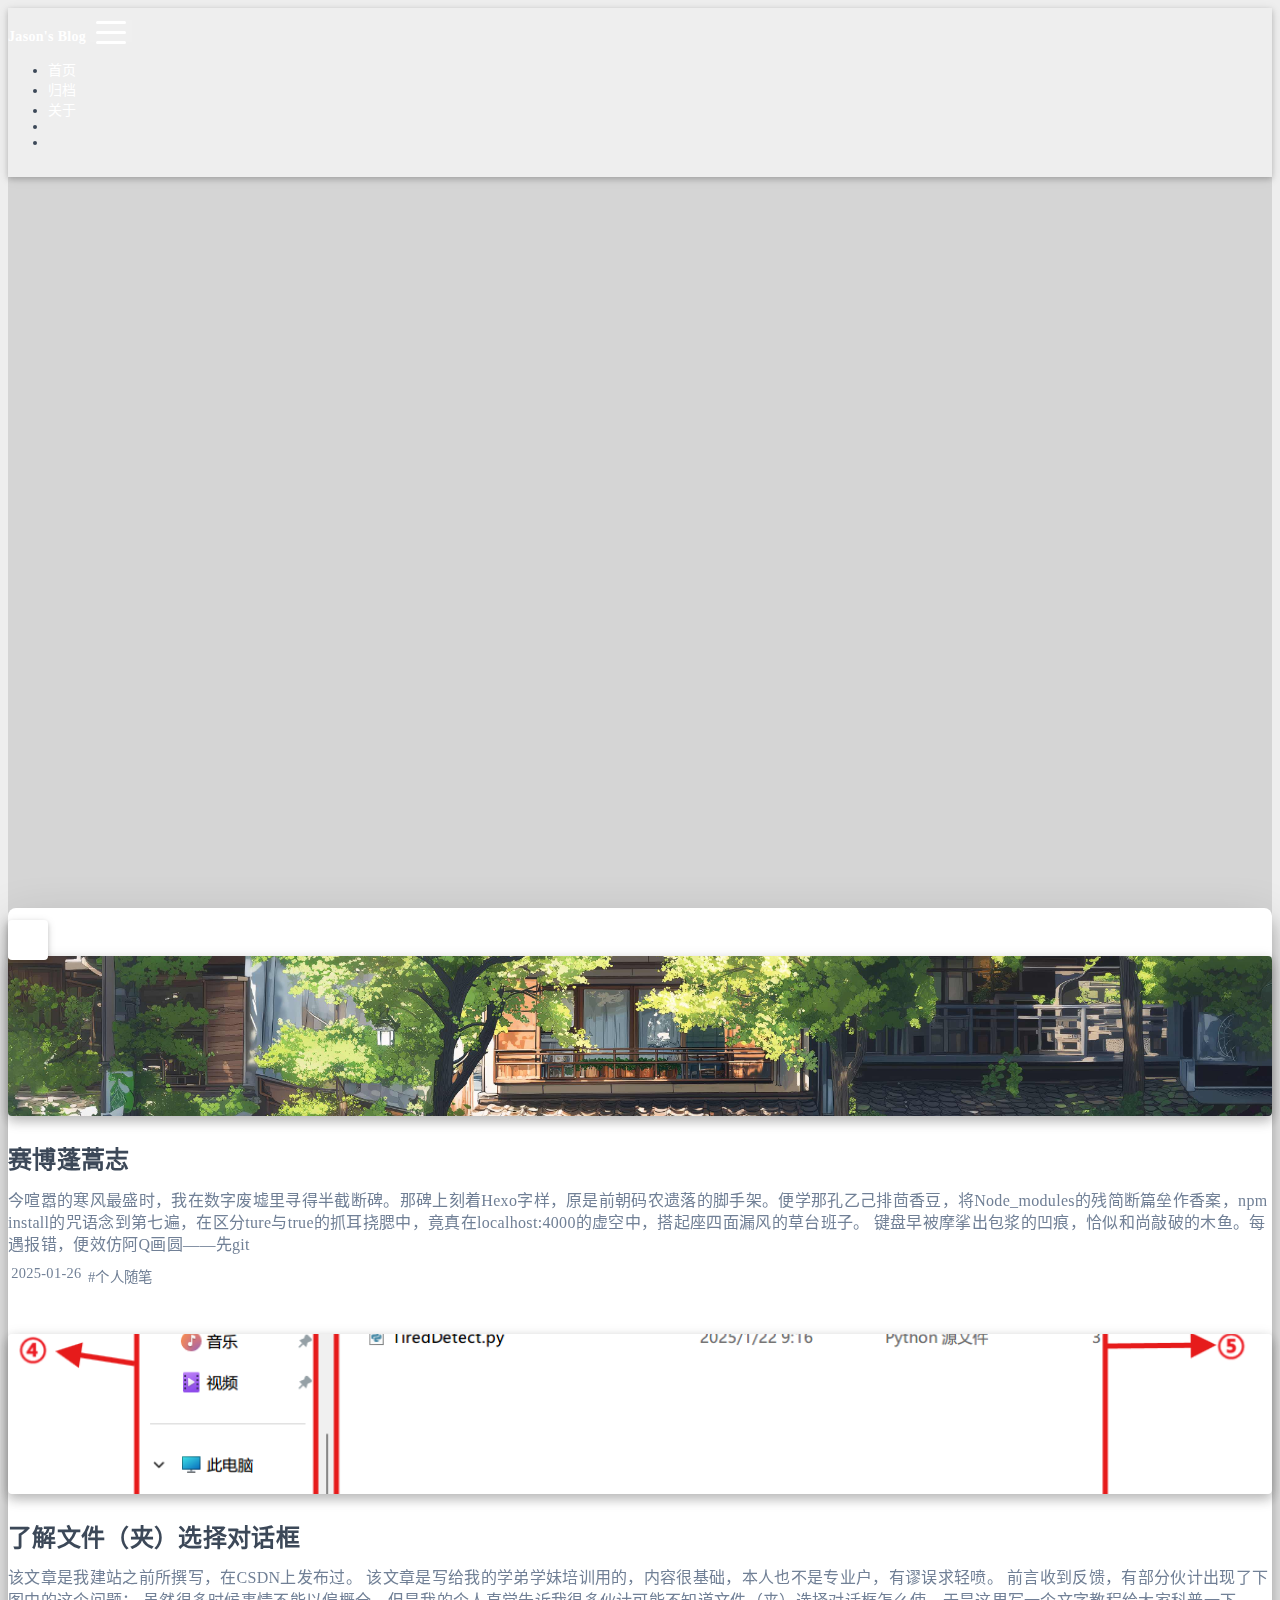
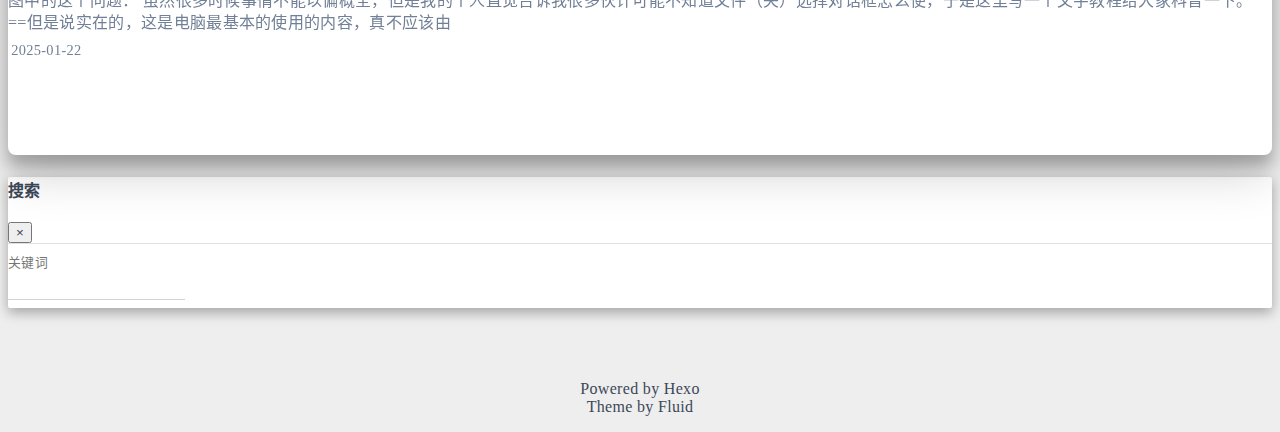
<file: index.html>
<!DOCTYPE html>
<html lang="zh-CN" data-default-color-scheme=auto>



<head>
  <meta charset="UTF-8">

  <link rel="apple-touch-icon" sizes="76x76" href="/img/fluid.png">
  <link rel="icon" href="/img/fluid.png">
  

  <meta name="viewport" content="width=device-width, initial-scale=1.0, maximum-scale=5.0, shrink-to-fit=no">
  <meta http-equiv="x-ua-compatible" content="ie=edge">
  
  <meta name="theme-color" content="#5352ed">
  <meta name="author" content="Jason Yu">
  <meta name="keywords" content="">
  
    <meta name="description" content="一个平平无奇的个人博客。">
  
  
  
  <title>Jason&#39;s Blog</title>

  <link  rel="stylesheet" href="https://lib.baomitu.com/twitter-bootstrap/4.6.1/css/bootstrap.min.css" />





<!-- 主题依赖的图标库，不要自行修改 -->
<!-- Do not modify the link that theme dependent icons -->

<link rel="stylesheet" href="//at.alicdn.com/t/c/font_1749284_5i9bdhy70f8.css">



<link rel="stylesheet" href="//at.alicdn.com/t/c/font_1736178_k526ubmyhba.css">


<link  rel="stylesheet" href="/css/main.css" />


  <link id="highlight-css" rel="stylesheet" href="/css/highlight.css" />
  
    <link id="highlight-css-dark" rel="stylesheet" href="/css/highlight-dark.css" />
  




  <script id="fluid-configs">
    var Fluid = window.Fluid || {};
    Fluid.ctx = Object.assign({}, Fluid.ctx)
    var CONFIG = {"hostname":"jasonyu0822.github.io","root":"/","version":"1.9.8","typing":{"enable":true,"typeSpeed":70,"cursorChar":"","loop":false,"scope":[]},"anchorjs":{"enable":true,"element":"h1,h2,h3,h4,h5,h6","placement":"left","visible":"hover","icon":""},"progressbar":{"enable":true,"height_px":3,"color":"#29d","options":{"showSpinner":false,"trickleSpeed":100}},"code_language":{"enable":true,"default":"TEXT"},"copy_btn":true,"image_caption":{"enable":true},"image_zoom":{"enable":true,"img_url_replace":["",""]},"toc":{"enable":true,"placement":"right","headingSelector":"h1,h2,h3,h4,h5,h6","collapseDepth":0},"lazyload":{"enable":true,"loading_img":"/img/loading.gif","onlypost":false,"offset_factor":2},"web_analytics":{"enable":true,"follow_dnt":true,"baidu":"68d22adf959aaf4519f56e5c4413ebc6","google":{"measurement_id":null},"tencent":{"sid":null,"cid":null},"leancloud":{"app_id":"4s2U1LUAF3aWly5jcsW0t89Z-MdYXbMMI","app_key":"ZBht7UXKYY6IgKubjeto1PH3","server_url":null,"path":"window.location.pathname","ignore_local":false},"umami":{"src":null,"website_id":null,"domains":null,"start_time":"2024-01-01T00:00:00.000Z","token":null,"api_server":null}},"search_path":"/local-search.xml","include_content_in_search":true};

    if (CONFIG.web_analytics.follow_dnt) {
      var dntVal = navigator.doNotTrack || window.doNotTrack || navigator.msDoNotTrack;
      Fluid.ctx.dnt = dntVal && (dntVal.startsWith('1') || dntVal.startsWith('yes') || dntVal.startsWith('on'));
    }
  </script>
  <script  src="/js/utils.js" ></script>
  <script  src="/js/color-schema.js" ></script>
  

  
    <!-- Baidu Analytics -->
    <script async>
      if (!Fluid.ctx.dnt) {
        var _hmt = _hmt || [];
        (function() {
          var hm = document.createElement("script");
          hm.src = "https://hm.baidu.com/hm.js?68d22adf959aaf4519f56e5c4413ebc6";
          var s = document.getElementsByTagName("script")[0];
          s.parentNode.insertBefore(hm, s);
        })();
      }
    </script>
  

  

  

  

  
    
  



  
<meta name="generator" content="Hexo 7.3.0"></head>


<body>
  

  <header>
    

<div class="header-inner" style="height: 100vh;">
  <nav id="navbar" class="navbar fixed-top  navbar-expand-lg navbar-dark scrolling-navbar">
  <div class="container">
    <a class="navbar-brand" href="/">
      <strong>Jason&#39;s Blog</strong>
    </a>

    <button id="navbar-toggler-btn" class="navbar-toggler" type="button" data-toggle="collapse"
            data-target="#navbarSupportedContent"
            aria-controls="navbarSupportedContent" aria-expanded="false" aria-label="Toggle navigation">
      <div class="animated-icon"><span></span><span></span><span></span></div>
    </button>

    <!-- Collapsible content -->
    <div class="collapse navbar-collapse" id="navbarSupportedContent">
      <ul class="navbar-nav ml-auto text-center">
        
          
          
          
          
            <li class="nav-item">
              <a class="nav-link" href="/" target="_self">
                <i class="iconfont icon-home-fill"></i>
                <span>首页</span>
              </a>
            </li>
          
        
          
          
          
          
            <li class="nav-item">
              <a class="nav-link" href="/archives/" target="_self">
                <i class="iconfont icon-archive-fill"></i>
                <span>归档</span>
              </a>
            </li>
          
        
          
          
          
          
            <li class="nav-item">
              <a class="nav-link" href="/about/" target="_self">
                <i class="iconfont icon-addrbook"></i>
                <span>关于</span>
              </a>
            </li>
          
        
        
          <li class="nav-item" id="search-btn">
            <a class="nav-link" target="_self" href="javascript:;" data-toggle="modal" data-target="#modalSearch" aria-label="Search">
              <i class="iconfont icon-search"></i>
            </a>
          </li>
          
        
        
          <li class="nav-item" id="color-toggle-btn">
            <a class="nav-link" target="_self" href="javascript:;" aria-label="Color Toggle">
              <i class="iconfont icon-dark" id="color-toggle-icon"></i>
            </a>
          </li>
        
      </ul>
    </div>
  </div>
</nav>

  

<div id="banner" class="banner" parallax=true
     style="background: url('https://bing.img.run/rand.php') no-repeat center center; background-size: cover;">
  <div class="full-bg-img">
    <div class="mask flex-center" style="background-color: rgba(0, 0, 0, 0.1)">
      <div class="banner-text text-center fade-in-up">
        <div class="h2">
          
            <span id="subtitle" data-typed-text="一个平平无奇的个人博客站。"></span>
          
        </div>

        
      </div>

      
        <div class="scroll-down-bar">
          <i class="iconfont icon-arrowdown"></i>
        </div>
      
    </div>
  </div>
</div>

</div>

  </header>

  <main>
    
      <div class="container nopadding-x-md">
        <div id="board"
          style="margin-top: 0">
          
          <div class="container">
            <div class="row">
              <div class="col-12 col-md-10 m-auto">
                


  <div class="row mx-auto index-card">
    
    
      <div class="col-12 col-md-4 m-auto index-img">
        <a href="/2025/01/26/%E8%B5%9B%E5%8D%9A%E8%93%AC%E8%92%BF%E5%BF%97/" target="_self">
          <img src="https://jasonyu0822.github.io/2025/01/26/%E8%B5%9B%E5%8D%9A%E8%93%AC%E8%92%BF%E5%BF%97/title.png" srcset="/img/loading.gif" lazyload alt="赛博蓬蒿志">
        </a>
      </div>
    
    <article class="col-12 col-md-8 mx-auto index-info">
      <h2 class="index-header">
        
        <a href="/2025/01/26/%E8%B5%9B%E5%8D%9A%E8%93%AC%E8%92%BF%E5%BF%97/" target="_self">
          赛博蓬蒿志
        </a>
      </h2>

      
      <a class="index-excerpt " href="/2025/01/26/%E8%B5%9B%E5%8D%9A%E8%93%AC%E8%92%BF%E5%BF%97/" target="_self">
        <div>
          今喧嚣的寒风最盛时，我在数字废墟里寻得半截断碑。那碑上刻着Hexo字样，原是前朝码农遗落的脚手架。便学那孔乙己排茴香豆，将Node_modules的残简断篇垒作香案，npm install的咒语念到第七遍，在区分ture与true的抓耳挠腮中，竟真在localhost:4000的虚空中，搭起座四面漏风的草台班子。 键盘早被摩挲出包浆的凹痕，恰似和尚敲破的木鱼。每遇报错，便效仿阿Q画圆——先git
        </div>
      </a>

      <div class="index-btm post-metas">
        
          <div class="post-meta mr-3">
            <i class="iconfont icon-date"></i>
            <time datetime="2025-01-26 09:20" pubdate>
              2025-01-26
            </time>
          </div>
        
        
        
          <div class="post-meta">
            <i class="iconfont icon-tags"></i>
            
              <a href="/tags/%E4%B8%AA%E4%BA%BA%E9%9A%8F%E7%AC%94/">#个人随笔</a>
            
          </div>
        
      </div>
    </article>
  </div>

  <div class="row mx-auto index-card">
    
    
      <div class="col-12 col-md-4 m-auto index-img">
        <a href="/2025/01/22/%E4%BA%86%E8%A7%A3%E6%96%87%E4%BB%B6%EF%BC%88%E5%A4%B9%EF%BC%89%E9%80%89%E6%8B%A9%E5%AF%B9%E8%AF%9D%E6%A1%86/" target="_self">
          <img src="https://jasonyu0822.github.io/2025/01/26/%E8%B5%9B%E5%8D%9A%E8%93%AC%E8%92%BF%E5%BF%97/%EF%BC%89%E9%80%89%E6%8B%A9%E5%AF%B9%E8%AF%9D%E6%A1%86/%E6%96%87%E4%BB%B6%E9%80%89%E6%8B%A9%E5%AF%B9%E8%AF%9D%E6%A1%86.png" srcset="/img/loading.gif" lazyload alt="了解文件（夹）选择对话框">
        </a>
      </div>
    
    <article class="col-12 col-md-8 mx-auto index-info">
      <h2 class="index-header">
        
        <a href="/2025/01/22/%E4%BA%86%E8%A7%A3%E6%96%87%E4%BB%B6%EF%BC%88%E5%A4%B9%EF%BC%89%E9%80%89%E6%8B%A9%E5%AF%B9%E8%AF%9D%E6%A1%86/" target="_self">
          了解文件（夹）选择对话框
        </a>
      </h2>

      
      <a class="index-excerpt " href="/2025/01/22/%E4%BA%86%E8%A7%A3%E6%96%87%E4%BB%B6%EF%BC%88%E5%A4%B9%EF%BC%89%E9%80%89%E6%8B%A9%E5%AF%B9%E8%AF%9D%E6%A1%86/" target="_self">
        <div>
          该文章是我建站之前所撰写，在CSDN上发布过。  该文章是写给我的学弟学妹培训用的，内容很基础，本人也不是专业户，有谬误求轻喷。 前言收到反馈，有部分伙计出现了下图中的这个问题：  虽然很多时候事情不能以偏概全，但是我的个人直觉告诉我很多伙计可能不知道文件（夹）选择对话框怎么使，于是这里写一个文字教程给大家科普一下。  &#x3D;&#x3D;但是说实在的，这是电脑最基本的使用的内容，真不应该由
        </div>
      </a>

      <div class="index-btm post-metas">
        
          <div class="post-meta mr-3">
            <i class="iconfont icon-date"></i>
            <time datetime="2025-01-22 21:02" pubdate>
              2025-01-22
            </time>
          </div>
        
        
        
      </div>
    </article>
  </div>





              </div>
            </div>
          </div>
        </div>
      </div>
    

    
      <a id="scroll-top-button" aria-label="TOP" href="#" role="button">
        <i class="iconfont icon-arrowup" aria-hidden="true"></i>
      </a>
    

    
      <div class="modal fade" id="modalSearch" tabindex="-1" role="dialog" aria-labelledby="ModalLabel"
     aria-hidden="true">
  <div class="modal-dialog modal-dialog-scrollable modal-lg" role="document">
    <div class="modal-content">
      <div class="modal-header text-center">
        <h4 class="modal-title w-100 font-weight-bold">搜索</h4>
        <button type="button" id="local-search-close" class="close" data-dismiss="modal" aria-label="Close">
          <span aria-hidden="true">&times;</span>
        </button>
      </div>
      <div class="modal-body mx-3">
        <div class="md-form mb-5">
          <input type="text" id="local-search-input" class="form-control validate">
          <label data-error="x" data-success="v" for="local-search-input">关键词</label>
        </div>
        <div class="list-group" id="local-search-result"></div>
      </div>
    </div>
  </div>
</div>

    

    
  </main>

  <footer>
    <div class="footer-inner">
  
    <div class="footer-content">
       Powered by <a href="https://hexo.io" target="_blank" rel="nofollow noopener"><span>Hexo</span></a><br> Theme by <i class="iconfont icon-love"></i> <a href="https://github.com/fluid-dev/hexo-theme-fluid" target="_blank" rel="nofollow noopener"><span>Fluid</span></a> 
    </div>
  
  
  
</div>

  </footer>

  <!-- Scripts -->
  
  <script  src="https://lib.baomitu.com/nprogress/0.2.0/nprogress.min.js" ></script>
  <link  rel="stylesheet" href="https://lib.baomitu.com/nprogress/0.2.0/nprogress.min.css" />

  <script>
    NProgress.configure({"showSpinner":false,"trickleSpeed":100})
    NProgress.start()
    window.addEventListener('load', function() {
      NProgress.done();
    })
  </script>


<script  src="https://lib.baomitu.com/jquery/3.6.4/jquery.min.js" ></script>
<script  src="https://lib.baomitu.com/twitter-bootstrap/4.6.1/js/bootstrap.min.js" ></script>
<script  src="/js/events.js" ></script>
<script  src="/js/plugins.js" ></script>


  <script  src="https://lib.baomitu.com/typed.js/2.0.12/typed.min.js" ></script>
  <script>
    (function (window, document) {
      var typing = Fluid.plugins.typing;
      var subtitle = document.getElementById('subtitle');
      if (!subtitle || !typing) {
        return;
      }
      var text = subtitle.getAttribute('data-typed-text');
      
        jQuery.ajax({
          type: 'GET',
          url: 'https://v1.hitokoto.cn/?c=l',
          headers: {},
          dataType: 'json',
          success: function(result) {
            var apiText;
            if (result) {
              var keys = 'hitokoto'.split(',');
              if (result instanceof Array) {
                result = result[0];
              }
              for (const k of keys) {
                var value = result[k];
                if (typeof value === 'string') {
                  apiText = value;
                  break;
                } else if (value instanceof Object) {
                  result = value;
                }
              }
            }
            apiText ? typing(apiText) : typing(text);
          },
          error: function(xhr, status, error) {
            if (error) {
              console.error('Failed to request https://v1.hitokoto.cn/?c=l:', error);
            }
            typing(text);
          }
        })
      
    })(window, document);
  </script>




  
    <script  src="/js/img-lazyload.js" ></script>
  




  <script defer src="/js/leancloud.js" ></script>

  <script  src="/js/local-search.js" ></script>





<!-- 主题的启动项，将它保持在最底部 -->
<!-- the boot of the theme, keep it at the bottom -->
<script  src="/js/boot.js" ></script>


  

  <noscript>
    <div class="noscript-warning">博客在允许 JavaScript 运行的环境下浏览效果更佳</div>
  </noscript>
</body>
</html>
</file>
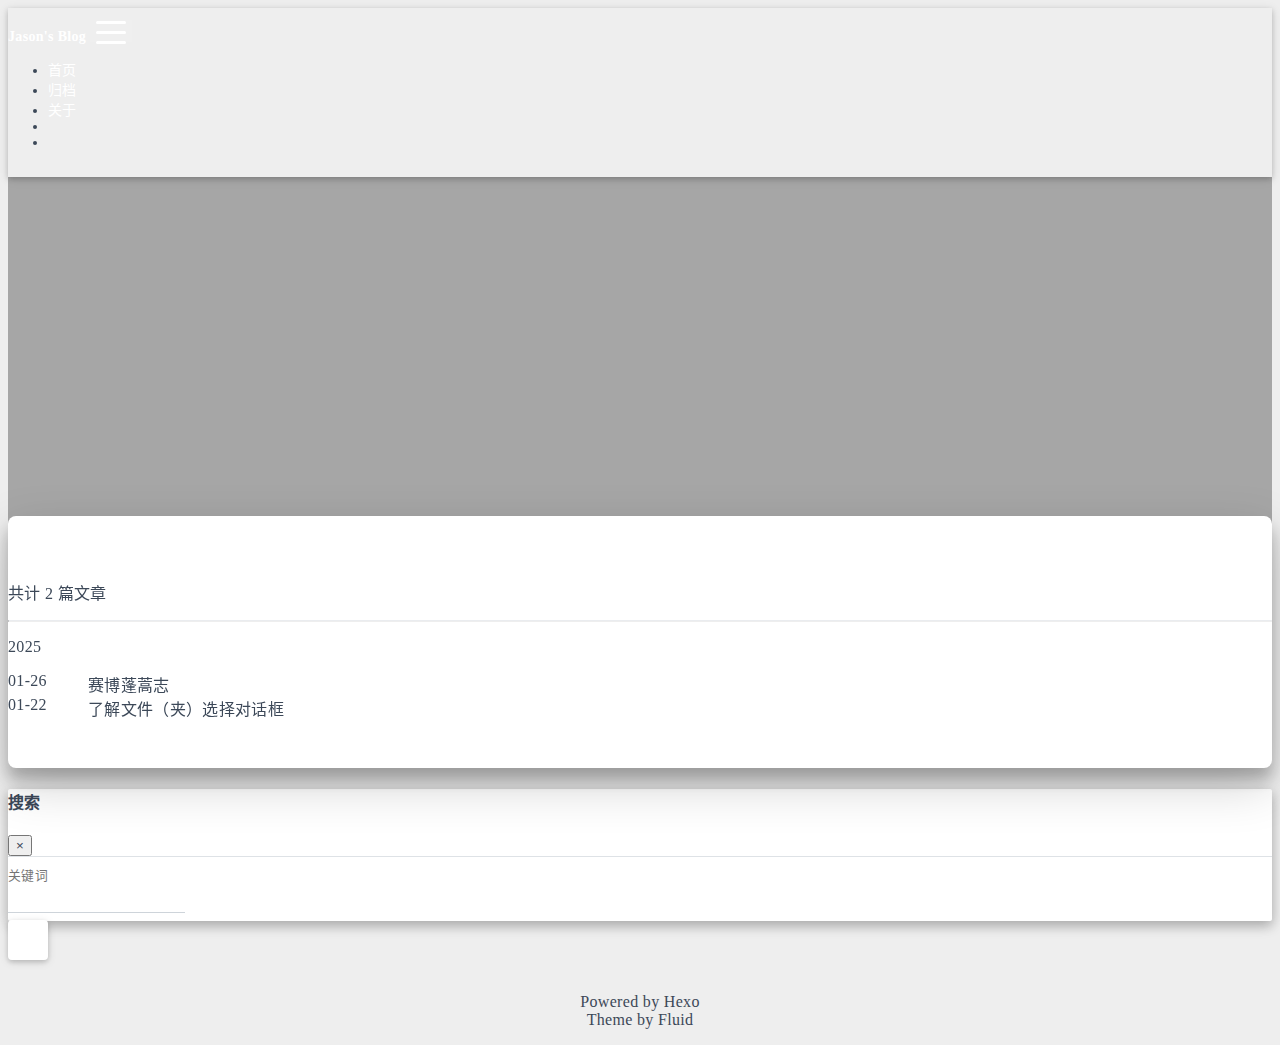
<file: archives/index.html>
<!DOCTYPE html>
<html lang="zh-CN" data-default-color-scheme=auto>



<head>
  <meta charset="UTF-8">

  <link rel="apple-touch-icon" sizes="76x76" href="/img/fluid.png">
  <link rel="icon" href="/img/fluid.png">
  

  <meta name="viewport" content="width=device-width, initial-scale=1.0, maximum-scale=5.0, shrink-to-fit=no">
  <meta http-equiv="x-ua-compatible" content="ie=edge">
  
  <meta name="theme-color" content="#5352ed">
  <meta name="author" content="Jason Yu">
  <meta name="keywords" content="">
  
    <meta name="description" content="一个平平无奇的个人博客。">
  
  
  
  <title>归档 - Jason&#39;s Blog</title>

  <link  rel="stylesheet" href="https://lib.baomitu.com/twitter-bootstrap/4.6.1/css/bootstrap.min.css" />





<!-- 主题依赖的图标库，不要自行修改 -->
<!-- Do not modify the link that theme dependent icons -->

<link rel="stylesheet" href="//at.alicdn.com/t/c/font_1749284_5i9bdhy70f8.css">



<link rel="stylesheet" href="//at.alicdn.com/t/c/font_1736178_k526ubmyhba.css">


<link  rel="stylesheet" href="/css/main.css" />


  <link id="highlight-css" rel="stylesheet" href="/css/highlight.css" />
  
    <link id="highlight-css-dark" rel="stylesheet" href="/css/highlight-dark.css" />
  




  <script id="fluid-configs">
    var Fluid = window.Fluid || {};
    Fluid.ctx = Object.assign({}, Fluid.ctx)
    var CONFIG = {"hostname":"jasonyu0822.github.io","root":"/","version":"1.9.8","typing":{"enable":true,"typeSpeed":70,"cursorChar":"","loop":false,"scope":[]},"anchorjs":{"enable":true,"element":"h1,h2,h3,h4,h5,h6","placement":"left","visible":"hover","icon":""},"progressbar":{"enable":true,"height_px":3,"color":"#29d","options":{"showSpinner":false,"trickleSpeed":100}},"code_language":{"enable":true,"default":"TEXT"},"copy_btn":true,"image_caption":{"enable":true},"image_zoom":{"enable":true,"img_url_replace":["",""]},"toc":{"enable":true,"placement":"right","headingSelector":"h1,h2,h3,h4,h5,h6","collapseDepth":0},"lazyload":{"enable":true,"loading_img":"/img/loading.gif","onlypost":false,"offset_factor":2},"web_analytics":{"enable":true,"follow_dnt":true,"baidu":"68d22adf959aaf4519f56e5c4413ebc6","google":{"measurement_id":null},"tencent":{"sid":null,"cid":null},"leancloud":{"app_id":"4s2U1LUAF3aWly5jcsW0t89Z-MdYXbMMI","app_key":"ZBht7UXKYY6IgKubjeto1PH3","server_url":null,"path":"window.location.pathname","ignore_local":false},"umami":{"src":null,"website_id":null,"domains":null,"start_time":"2024-01-01T00:00:00.000Z","token":null,"api_server":null}},"search_path":"/local-search.xml","include_content_in_search":true};

    if (CONFIG.web_analytics.follow_dnt) {
      var dntVal = navigator.doNotTrack || window.doNotTrack || navigator.msDoNotTrack;
      Fluid.ctx.dnt = dntVal && (dntVal.startsWith('1') || dntVal.startsWith('yes') || dntVal.startsWith('on'));
    }
  </script>
  <script  src="/js/utils.js" ></script>
  <script  src="/js/color-schema.js" ></script>
  

  
    <!-- Baidu Analytics -->
    <script async>
      if (!Fluid.ctx.dnt) {
        var _hmt = _hmt || [];
        (function() {
          var hm = document.createElement("script");
          hm.src = "https://hm.baidu.com/hm.js?68d22adf959aaf4519f56e5c4413ebc6";
          var s = document.getElementsByTagName("script")[0];
          s.parentNode.insertBefore(hm, s);
        })();
      }
    </script>
  

  

  

  

  
    
  



  
<meta name="generator" content="Hexo 7.3.0"></head>


<body>
  

  <header>
    

<div class="header-inner" style="height: 60vh;">
  <nav id="navbar" class="navbar fixed-top  navbar-expand-lg navbar-dark scrolling-navbar">
  <div class="container">
    <a class="navbar-brand" href="/">
      <strong>Jason&#39;s Blog</strong>
    </a>

    <button id="navbar-toggler-btn" class="navbar-toggler" type="button" data-toggle="collapse"
            data-target="#navbarSupportedContent"
            aria-controls="navbarSupportedContent" aria-expanded="false" aria-label="Toggle navigation">
      <div class="animated-icon"><span></span><span></span><span></span></div>
    </button>

    <!-- Collapsible content -->
    <div class="collapse navbar-collapse" id="navbarSupportedContent">
      <ul class="navbar-nav ml-auto text-center">
        
          
          
          
          
            <li class="nav-item">
              <a class="nav-link" href="/" target="_self">
                <i class="iconfont icon-home-fill"></i>
                <span>首页</span>
              </a>
            </li>
          
        
          
          
          
          
            <li class="nav-item">
              <a class="nav-link" href="/archives/" target="_self">
                <i class="iconfont icon-archive-fill"></i>
                <span>归档</span>
              </a>
            </li>
          
        
          
          
          
          
            <li class="nav-item">
              <a class="nav-link" href="/about/" target="_self">
                <i class="iconfont icon-addrbook"></i>
                <span>关于</span>
              </a>
            </li>
          
        
        
          <li class="nav-item" id="search-btn">
            <a class="nav-link" target="_self" href="javascript:;" data-toggle="modal" data-target="#modalSearch" aria-label="Search">
              <i class="iconfont icon-search"></i>
            </a>
          </li>
          
        
        
          <li class="nav-item" id="color-toggle-btn">
            <a class="nav-link" target="_self" href="javascript:;" aria-label="Color Toggle">
              <i class="iconfont icon-dark" id="color-toggle-icon"></i>
            </a>
          </li>
        
      </ul>
    </div>
  </div>
</nav>

  

<div id="banner" class="banner" parallax=true
     style="background: url('https://bing.img.run/rand.php') no-repeat center center; background-size: cover;">
  <div class="full-bg-img">
    <div class="mask flex-center" style="background-color: rgba(0, 0, 0, 0.3)">
      <div class="banner-text text-center fade-in-up">
        <div class="h2">
          
            <span id="subtitle" data-typed-text="归档"></span>
          
        </div>

        
      </div>

      
    </div>
  </div>
</div>

</div>

  </header>

  <main>
    
      <div class="container nopadding-x-md">
        <div id="board"
          >
          
          <div class="container">
            <div class="row">
              <div class="col-12 col-md-10 m-auto">
                

<div class="list-group">
  <p class="h4">共计 2 篇文章</p>
  <hr>
  
  
    
      
      <p class="h5">2025</p>
    
    <a href="/2025/01/26/%E8%B5%9B%E5%8D%9A%E8%93%AC%E8%92%BF%E5%BF%97/" class="list-group-item list-group-item-action">
      <time>01-26</time>
      <div class="list-group-item-title">赛博蓬蒿志</div>
    </a>
  
    
    <a href="/2025/01/22/%E4%BA%86%E8%A7%A3%E6%96%87%E4%BB%B6%EF%BC%88%E5%A4%B9%EF%BC%89%E9%80%89%E6%8B%A9%E5%AF%B9%E8%AF%9D%E6%A1%86/" class="list-group-item list-group-item-action">
      <time>01-22</time>
      <div class="list-group-item-title">了解文件（夹）选择对话框</div>
    </a>
  
</div>





              </div>
            </div>
          </div>
        </div>
      </div>
    

    
      <a id="scroll-top-button" aria-label="TOP" href="#" role="button">
        <i class="iconfont icon-arrowup" aria-hidden="true"></i>
      </a>
    

    
      <div class="modal fade" id="modalSearch" tabindex="-1" role="dialog" aria-labelledby="ModalLabel"
     aria-hidden="true">
  <div class="modal-dialog modal-dialog-scrollable modal-lg" role="document">
    <div class="modal-content">
      <div class="modal-header text-center">
        <h4 class="modal-title w-100 font-weight-bold">搜索</h4>
        <button type="button" id="local-search-close" class="close" data-dismiss="modal" aria-label="Close">
          <span aria-hidden="true">&times;</span>
        </button>
      </div>
      <div class="modal-body mx-3">
        <div class="md-form mb-5">
          <input type="text" id="local-search-input" class="form-control validate">
          <label data-error="x" data-success="v" for="local-search-input">关键词</label>
        </div>
        <div class="list-group" id="local-search-result"></div>
      </div>
    </div>
  </div>
</div>

    

    
  </main>

  <footer>
    <div class="footer-inner">
  
    <div class="footer-content">
       Powered by <a href="https://hexo.io" target="_blank" rel="nofollow noopener"><span>Hexo</span></a><br> Theme by <i class="iconfont icon-love"></i> <a href="https://github.com/fluid-dev/hexo-theme-fluid" target="_blank" rel="nofollow noopener"><span>Fluid</span></a> 
    </div>
  
  
  
</div>

  </footer>

  <!-- Scripts -->
  
  <script  src="https://lib.baomitu.com/nprogress/0.2.0/nprogress.min.js" ></script>
  <link  rel="stylesheet" href="https://lib.baomitu.com/nprogress/0.2.0/nprogress.min.css" />

  <script>
    NProgress.configure({"showSpinner":false,"trickleSpeed":100})
    NProgress.start()
    window.addEventListener('load', function() {
      NProgress.done();
    })
  </script>


<script  src="https://lib.baomitu.com/jquery/3.6.4/jquery.min.js" ></script>
<script  src="https://lib.baomitu.com/twitter-bootstrap/4.6.1/js/bootstrap.min.js" ></script>
<script  src="/js/events.js" ></script>
<script  src="/js/plugins.js" ></script>


  <script  src="https://lib.baomitu.com/typed.js/2.0.12/typed.min.js" ></script>
  <script>
    (function (window, document) {
      var typing = Fluid.plugins.typing;
      var subtitle = document.getElementById('subtitle');
      if (!subtitle || !typing) {
        return;
      }
      var text = subtitle.getAttribute('data-typed-text');
      
        typing(text);
      
    })(window, document);
  </script>




  
    <script  src="/js/img-lazyload.js" ></script>
  




  <script defer src="/js/leancloud.js" ></script>

  <script  src="/js/local-search.js" ></script>





<!-- 主题的启动项，将它保持在最底部 -->
<!-- the boot of the theme, keep it at the bottom -->
<script  src="/js/boot.js" ></script>


  

  <noscript>
    <div class="noscript-warning">博客在允许 JavaScript 运行的环境下浏览效果更佳</div>
  </noscript>
</body>
</html>
</file>
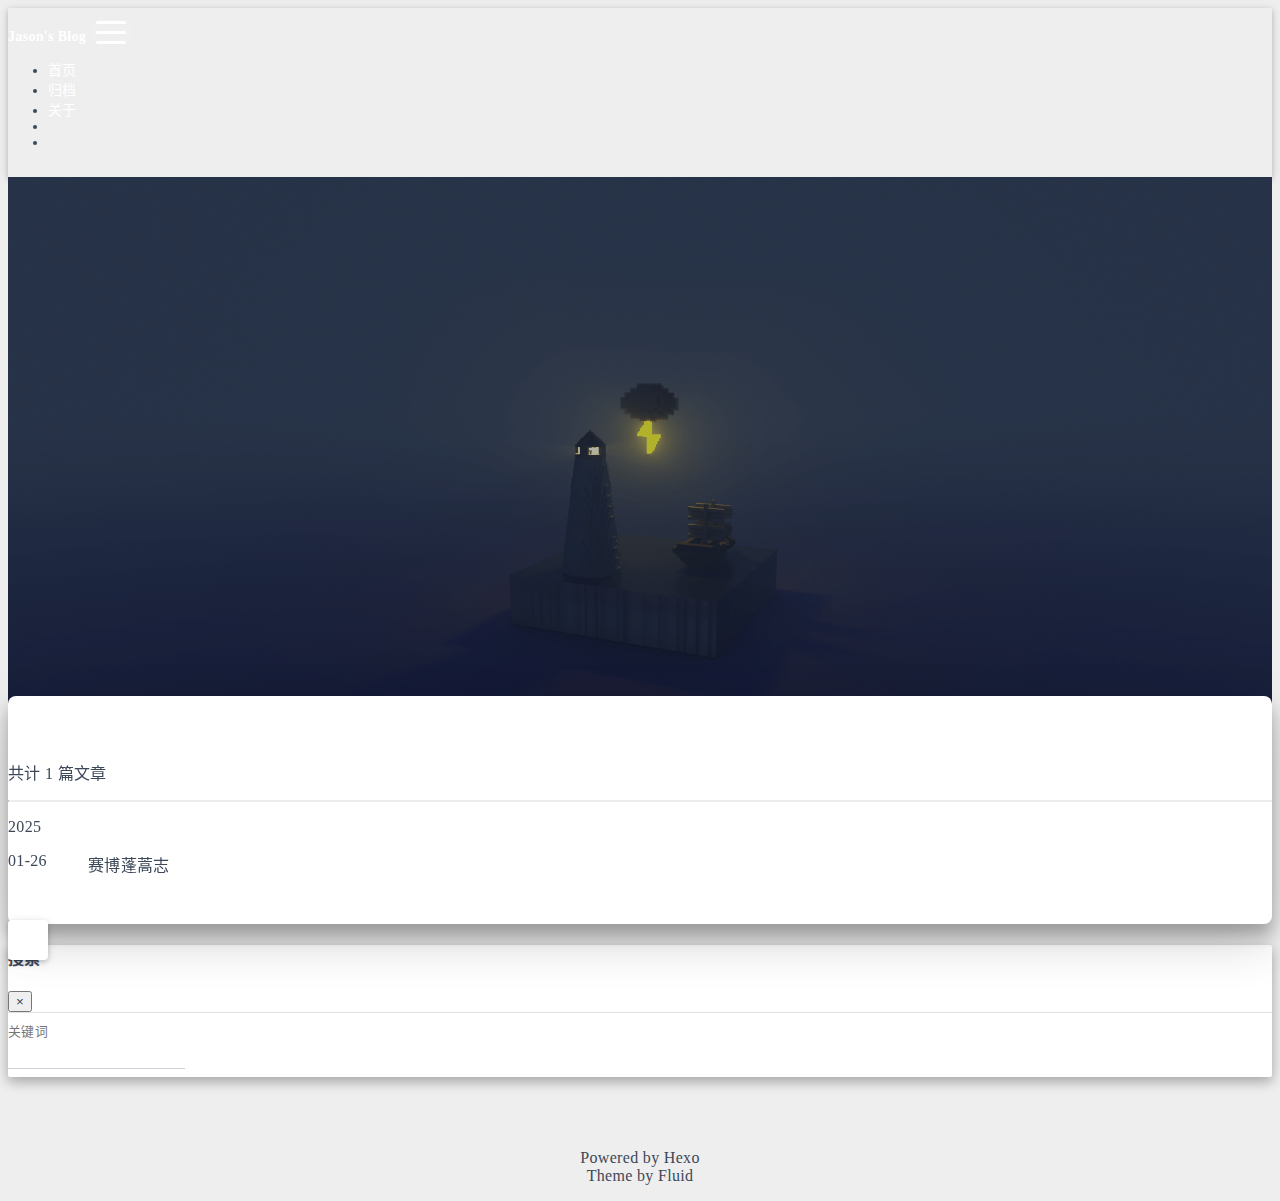
<file: tags/个人随笔/index.html>
<!DOCTYPE html>
<html lang="zh-CN" data-default-color-scheme=auto>



<head>
  <meta charset="UTF-8">

  <link rel="apple-touch-icon" sizes="76x76" href="/img/fluid.png">
  <link rel="icon" href="/img/fluid.png">
  

  <meta name="viewport" content="width=device-width, initial-scale=1.0, maximum-scale=5.0, shrink-to-fit=no">
  <meta http-equiv="x-ua-compatible" content="ie=edge">
  
  <meta name="theme-color" content="#5352ed">
  <meta name="author" content="Jason Yu">
  <meta name="keywords" content="">
  
    <meta name="description" content="一个平平无奇的个人博客。">
  
  
  
  <title>标签 - 个人随笔 - Jason&#39;s Blog</title>

  <link  rel="stylesheet" href="https://lib.baomitu.com/twitter-bootstrap/4.6.1/css/bootstrap.min.css" />





<!-- 主题依赖的图标库，不要自行修改 -->
<!-- Do not modify the link that theme dependent icons -->

<link rel="stylesheet" href="//at.alicdn.com/t/c/font_1749284_5i9bdhy70f8.css">



<link rel="stylesheet" href="//at.alicdn.com/t/c/font_1736178_k526ubmyhba.css">


<link  rel="stylesheet" href="/css/main.css" />


  <link id="highlight-css" rel="stylesheet" href="/css/highlight.css" />
  
    <link id="highlight-css-dark" rel="stylesheet" href="/css/highlight-dark.css" />
  




  <script id="fluid-configs">
    var Fluid = window.Fluid || {};
    Fluid.ctx = Object.assign({}, Fluid.ctx)
    var CONFIG = {"hostname":"jasonyu0822.github.io","root":"/","version":"1.9.8","typing":{"enable":true,"typeSpeed":70,"cursorChar":"","loop":false,"scope":[]},"anchorjs":{"enable":true,"element":"h1,h2,h3,h4,h5,h6","placement":"left","visible":"hover","icon":""},"progressbar":{"enable":true,"height_px":3,"color":"#29d","options":{"showSpinner":false,"trickleSpeed":100}},"code_language":{"enable":true,"default":"TEXT"},"copy_btn":true,"image_caption":{"enable":true},"image_zoom":{"enable":true,"img_url_replace":["",""]},"toc":{"enable":true,"placement":"right","headingSelector":"h1,h2,h3,h4,h5,h6","collapseDepth":0},"lazyload":{"enable":true,"loading_img":"/img/loading.gif","onlypost":false,"offset_factor":2},"web_analytics":{"enable":true,"follow_dnt":true,"baidu":"68d22adf959aaf4519f56e5c4413ebc6","google":{"measurement_id":null},"tencent":{"sid":null,"cid":null},"leancloud":{"app_id":"4s2U1LUAF3aWly5jcsW0t89Z-MdYXbMMI","app_key":"ZBht7UXKYY6IgKubjeto1PH3","server_url":null,"path":"window.location.pathname","ignore_local":false},"umami":{"src":null,"website_id":null,"domains":null,"start_time":"2024-01-01T00:00:00.000Z","token":null,"api_server":null}},"search_path":"/local-search.xml","include_content_in_search":true};

    if (CONFIG.web_analytics.follow_dnt) {
      var dntVal = navigator.doNotTrack || window.doNotTrack || navigator.msDoNotTrack;
      Fluid.ctx.dnt = dntVal && (dntVal.startsWith('1') || dntVal.startsWith('yes') || dntVal.startsWith('on'));
    }
  </script>
  <script  src="/js/utils.js" ></script>
  <script  src="/js/color-schema.js" ></script>
  

  
    <!-- Baidu Analytics -->
    <script async>
      if (!Fluid.ctx.dnt) {
        var _hmt = _hmt || [];
        (function() {
          var hm = document.createElement("script");
          hm.src = "https://hm.baidu.com/hm.js?68d22adf959aaf4519f56e5c4413ebc6";
          var s = document.getElementsByTagName("script")[0];
          s.parentNode.insertBefore(hm, s);
        })();
      }
    </script>
  

  

  

  

  
    
  



  
<meta name="generator" content="Hexo 7.3.0"></head>


<body>
  

  <header>
    

<div class="header-inner" style="height: 80vh;">
  <nav id="navbar" class="navbar fixed-top  navbar-expand-lg navbar-dark scrolling-navbar">
  <div class="container">
    <a class="navbar-brand" href="/">
      <strong>Jason&#39;s Blog</strong>
    </a>

    <button id="navbar-toggler-btn" class="navbar-toggler" type="button" data-toggle="collapse"
            data-target="#navbarSupportedContent"
            aria-controls="navbarSupportedContent" aria-expanded="false" aria-label="Toggle navigation">
      <div class="animated-icon"><span></span><span></span><span></span></div>
    </button>

    <!-- Collapsible content -->
    <div class="collapse navbar-collapse" id="navbarSupportedContent">
      <ul class="navbar-nav ml-auto text-center">
        
          
          
          
          
            <li class="nav-item">
              <a class="nav-link" href="/" target="_self">
                <i class="iconfont icon-home-fill"></i>
                <span>首页</span>
              </a>
            </li>
          
        
          
          
          
          
            <li class="nav-item">
              <a class="nav-link" href="/archives/" target="_self">
                <i class="iconfont icon-archive-fill"></i>
                <span>归档</span>
              </a>
            </li>
          
        
          
          
          
          
            <li class="nav-item">
              <a class="nav-link" href="/about/" target="_self">
                <i class="iconfont icon-addrbook"></i>
                <span>关于</span>
              </a>
            </li>
          
        
        
          <li class="nav-item" id="search-btn">
            <a class="nav-link" target="_self" href="javascript:;" data-toggle="modal" data-target="#modalSearch" aria-label="Search">
              <i class="iconfont icon-search"></i>
            </a>
          </li>
          
        
        
          <li class="nav-item" id="color-toggle-btn">
            <a class="nav-link" target="_self" href="javascript:;" aria-label="Color Toggle">
              <i class="iconfont icon-dark" id="color-toggle-icon"></i>
            </a>
          </li>
        
      </ul>
    </div>
  </div>
</nav>

  

<div id="banner" class="banner" parallax=true
     style="background: url('/img/default.png') no-repeat center center; background-size: cover;">
  <div class="full-bg-img">
    <div class="mask flex-center" style="background-color: rgba(0, 0, 0, 0.3)">
      <div class="banner-text text-center fade-in-up">
        <div class="h2">
          
            <span id="subtitle" data-typed-text="标签 - 个人随笔"></span>
          
        </div>

        
      </div>

      
        <div class="scroll-down-bar">
          <i class="iconfont icon-arrowdown"></i>
        </div>
      
    </div>
  </div>
</div>

</div>

  </header>

  <main>
    
      <div class="container nopadding-x-md">
        <div id="board"
          >
          
          <div class="container">
            <div class="row">
              <div class="col-12 col-md-10 m-auto">
                

<div class="list-group">
  <p class="h4">共计 1 篇文章</p>
  <hr>
  
  
    
      
      <p class="h5">2025</p>
    
    <a href="/2025/01/26/%E8%B5%9B%E5%8D%9A%E8%93%AC%E8%92%BF%E5%BF%97/" class="list-group-item list-group-item-action">
      <time>01-26</time>
      <div class="list-group-item-title">赛博蓬蒿志</div>
    </a>
  
</div>





              </div>
            </div>
          </div>
        </div>
      </div>
    

    
      <a id="scroll-top-button" aria-label="TOP" href="#" role="button">
        <i class="iconfont icon-arrowup" aria-hidden="true"></i>
      </a>
    

    
      <div class="modal fade" id="modalSearch" tabindex="-1" role="dialog" aria-labelledby="ModalLabel"
     aria-hidden="true">
  <div class="modal-dialog modal-dialog-scrollable modal-lg" role="document">
    <div class="modal-content">
      <div class="modal-header text-center">
        <h4 class="modal-title w-100 font-weight-bold">搜索</h4>
        <button type="button" id="local-search-close" class="close" data-dismiss="modal" aria-label="Close">
          <span aria-hidden="true">&times;</span>
        </button>
      </div>
      <div class="modal-body mx-3">
        <div class="md-form mb-5">
          <input type="text" id="local-search-input" class="form-control validate">
          <label data-error="x" data-success="v" for="local-search-input">关键词</label>
        </div>
        <div class="list-group" id="local-search-result"></div>
      </div>
    </div>
  </div>
</div>

    

    
  </main>

  <footer>
    <div class="footer-inner">
  
    <div class="footer-content">
       Powered by <a href="https://hexo.io" target="_blank" rel="nofollow noopener"><span>Hexo</span></a><br> Theme by <i class="iconfont icon-love"></i> <a href="https://github.com/fluid-dev/hexo-theme-fluid" target="_blank" rel="nofollow noopener"><span>Fluid</span></a> 
    </div>
  
  
  
</div>

  </footer>

  <!-- Scripts -->
  
  <script  src="https://lib.baomitu.com/nprogress/0.2.0/nprogress.min.js" ></script>
  <link  rel="stylesheet" href="https://lib.baomitu.com/nprogress/0.2.0/nprogress.min.css" />

  <script>
    NProgress.configure({"showSpinner":false,"trickleSpeed":100})
    NProgress.start()
    window.addEventListener('load', function() {
      NProgress.done();
    })
  </script>


<script  src="https://lib.baomitu.com/jquery/3.6.4/jquery.min.js" ></script>
<script  src="https://lib.baomitu.com/twitter-bootstrap/4.6.1/js/bootstrap.min.js" ></script>
<script  src="/js/events.js" ></script>
<script  src="/js/plugins.js" ></script>


  <script  src="https://lib.baomitu.com/typed.js/2.0.12/typed.min.js" ></script>
  <script>
    (function (window, document) {
      var typing = Fluid.plugins.typing;
      var subtitle = document.getElementById('subtitle');
      if (!subtitle || !typing) {
        return;
      }
      var text = subtitle.getAttribute('data-typed-text');
      
        typing(text);
      
    })(window, document);
  </script>




  
    <script  src="/js/img-lazyload.js" ></script>
  




  <script defer src="/js/leancloud.js" ></script>

  <script  src="/js/local-search.js" ></script>





<!-- 主题的启动项，将它保持在最底部 -->
<!-- the boot of the theme, keep it at the bottom -->
<script  src="/js/boot.js" ></script>


  

  <noscript>
    <div class="noscript-warning">博客在允许 JavaScript 运行的环境下浏览效果更佳</div>
  </noscript>
</body>
</html>
</file>
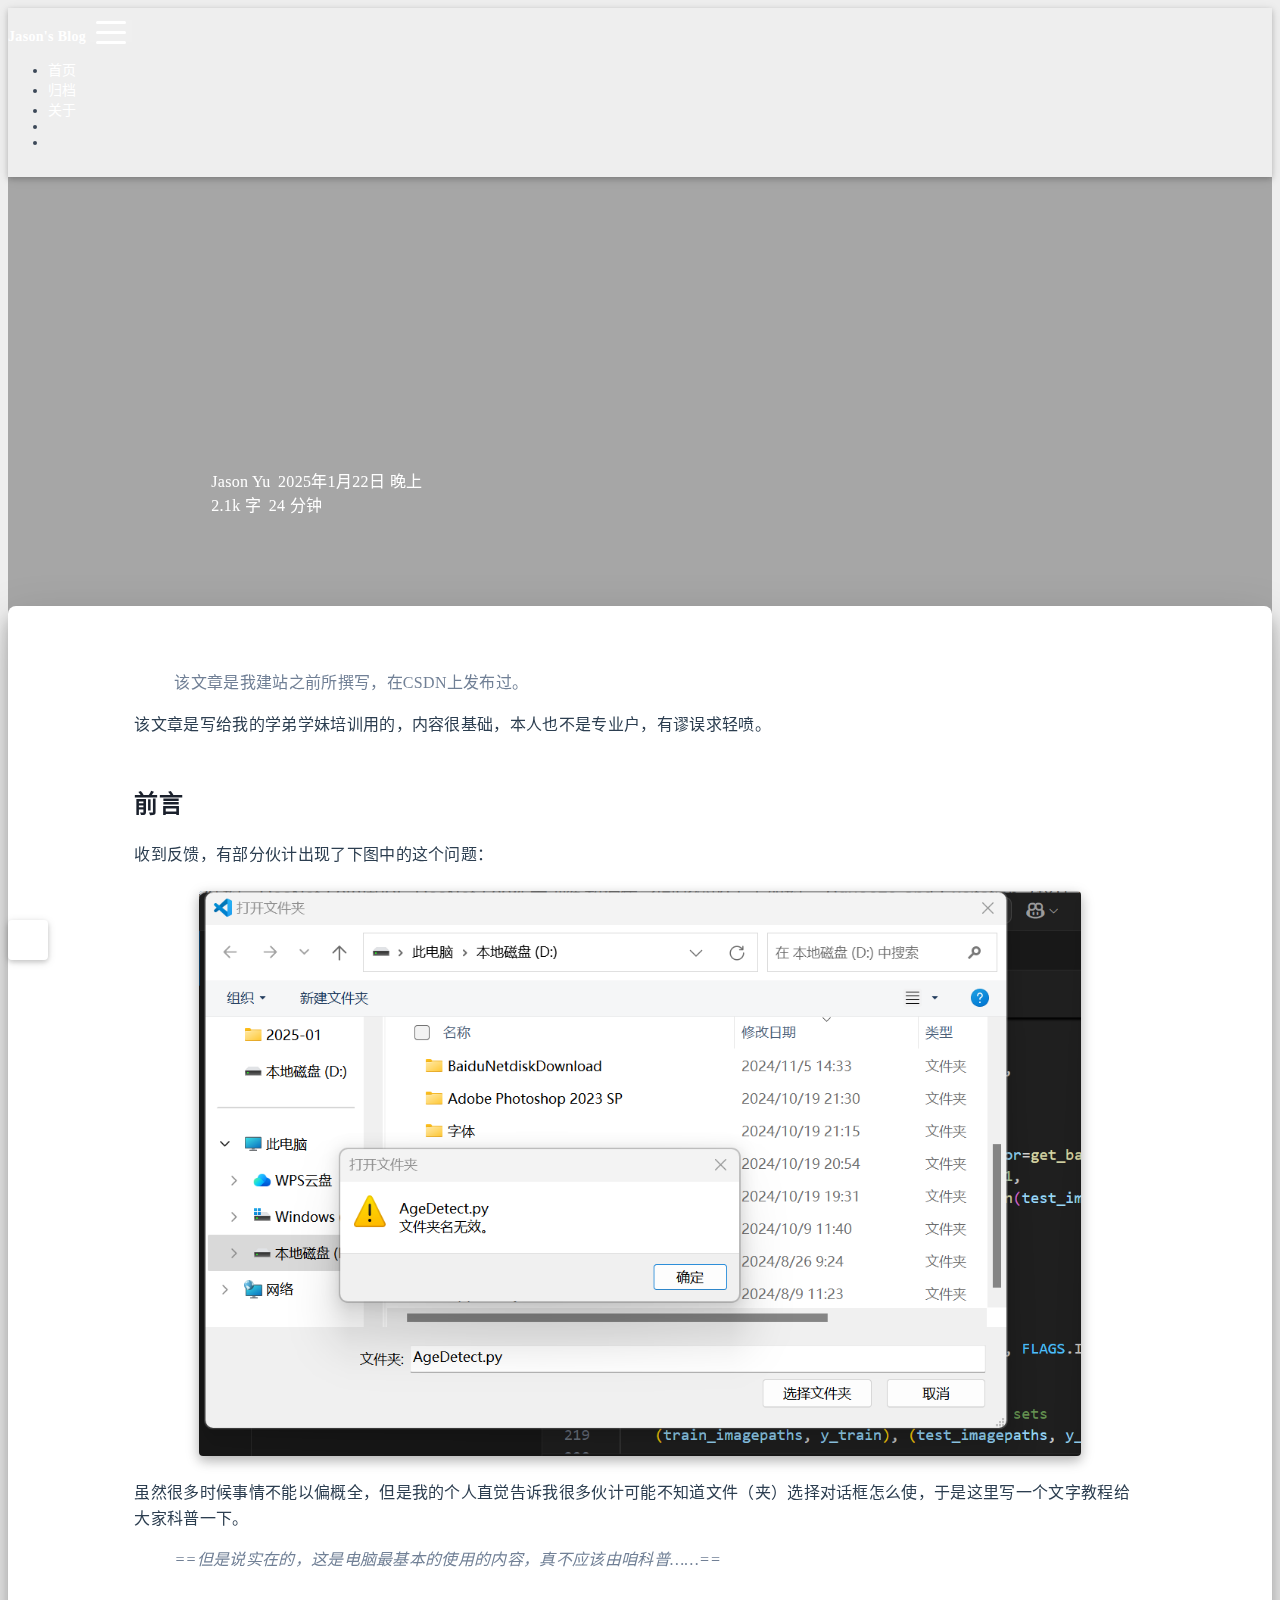
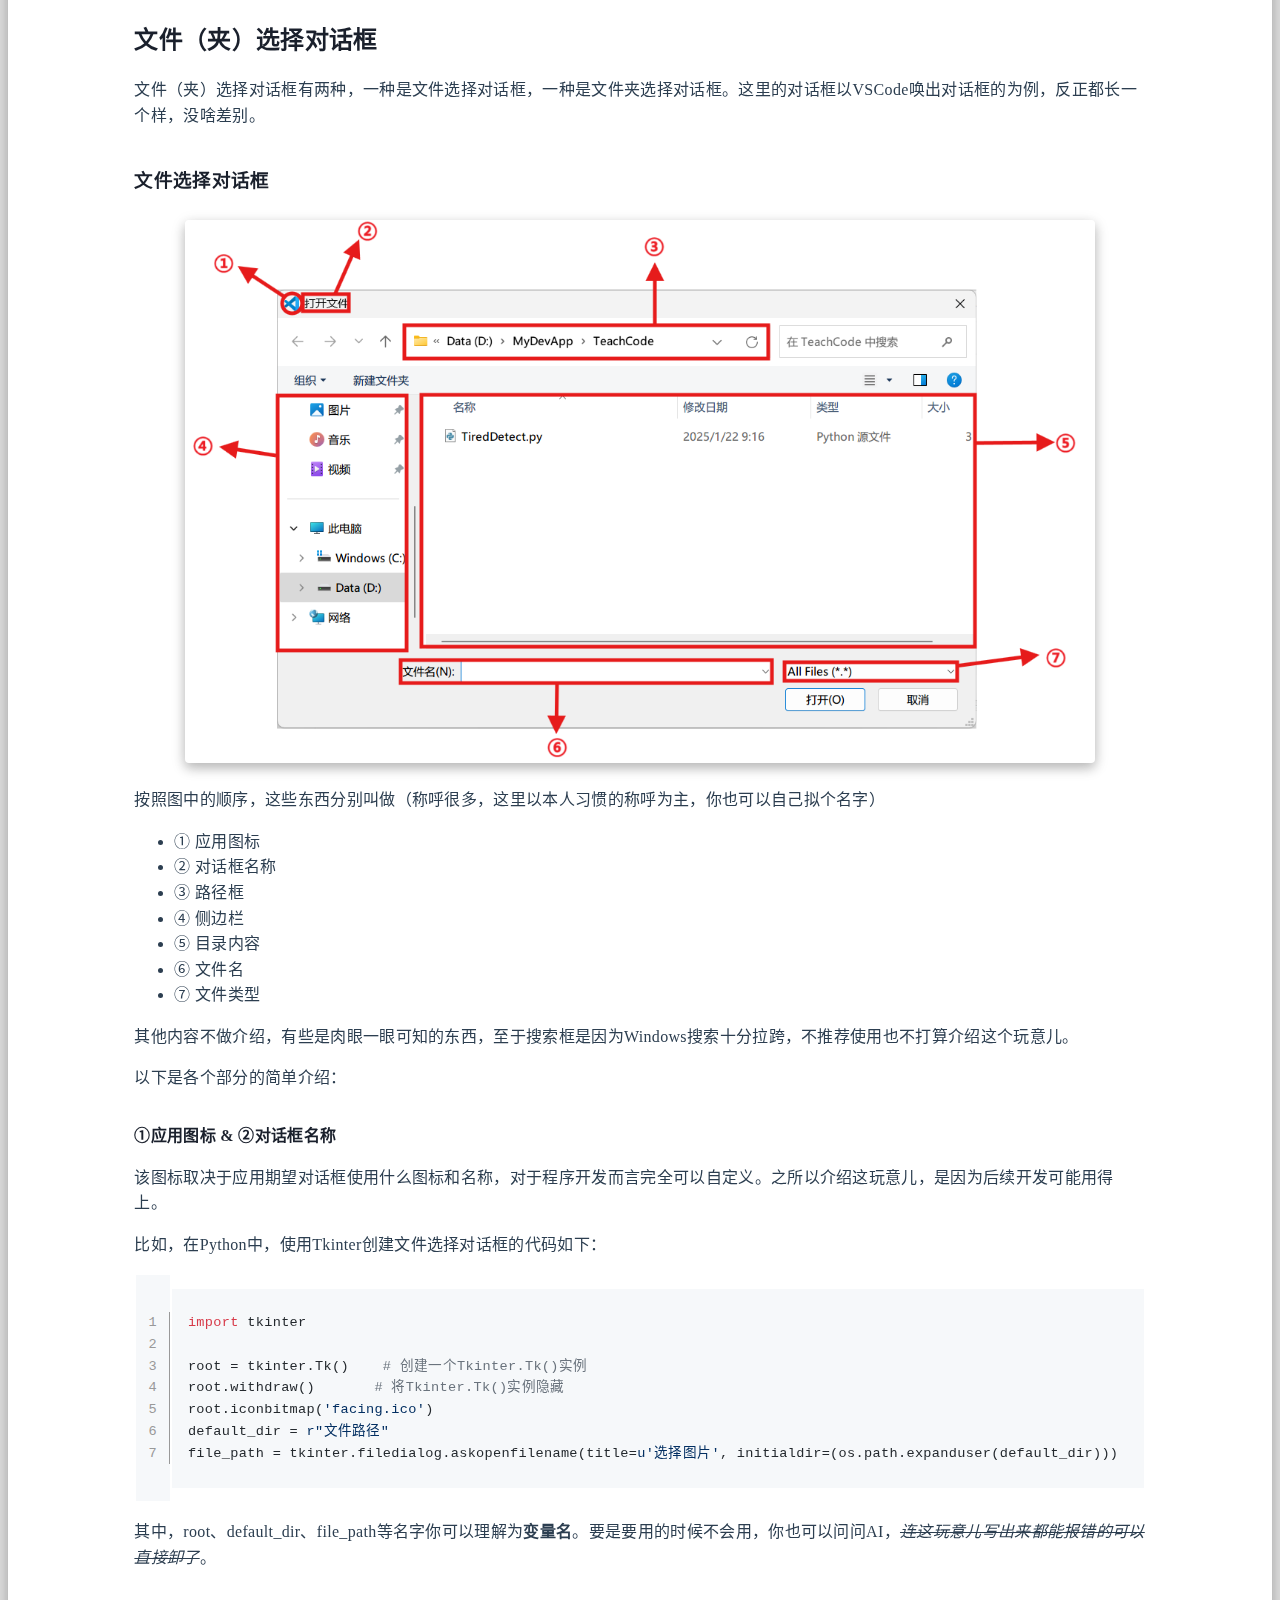
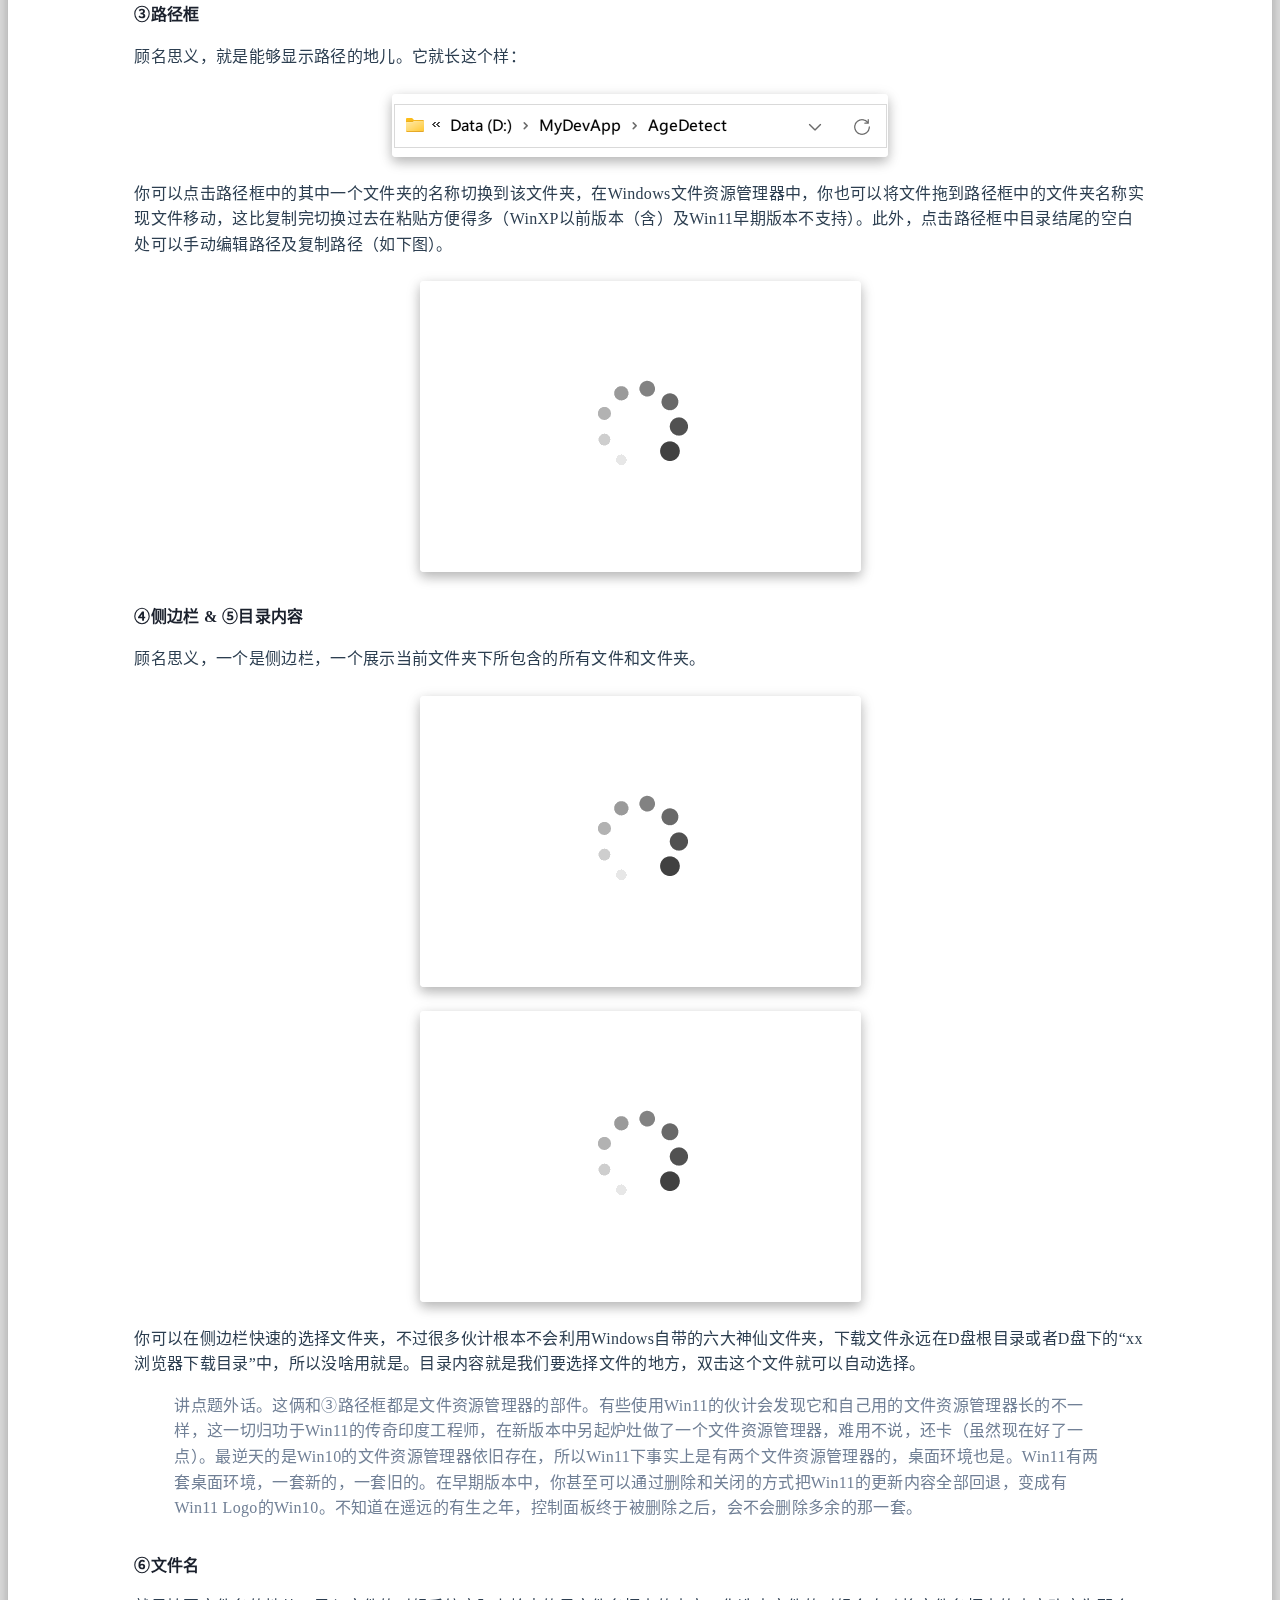
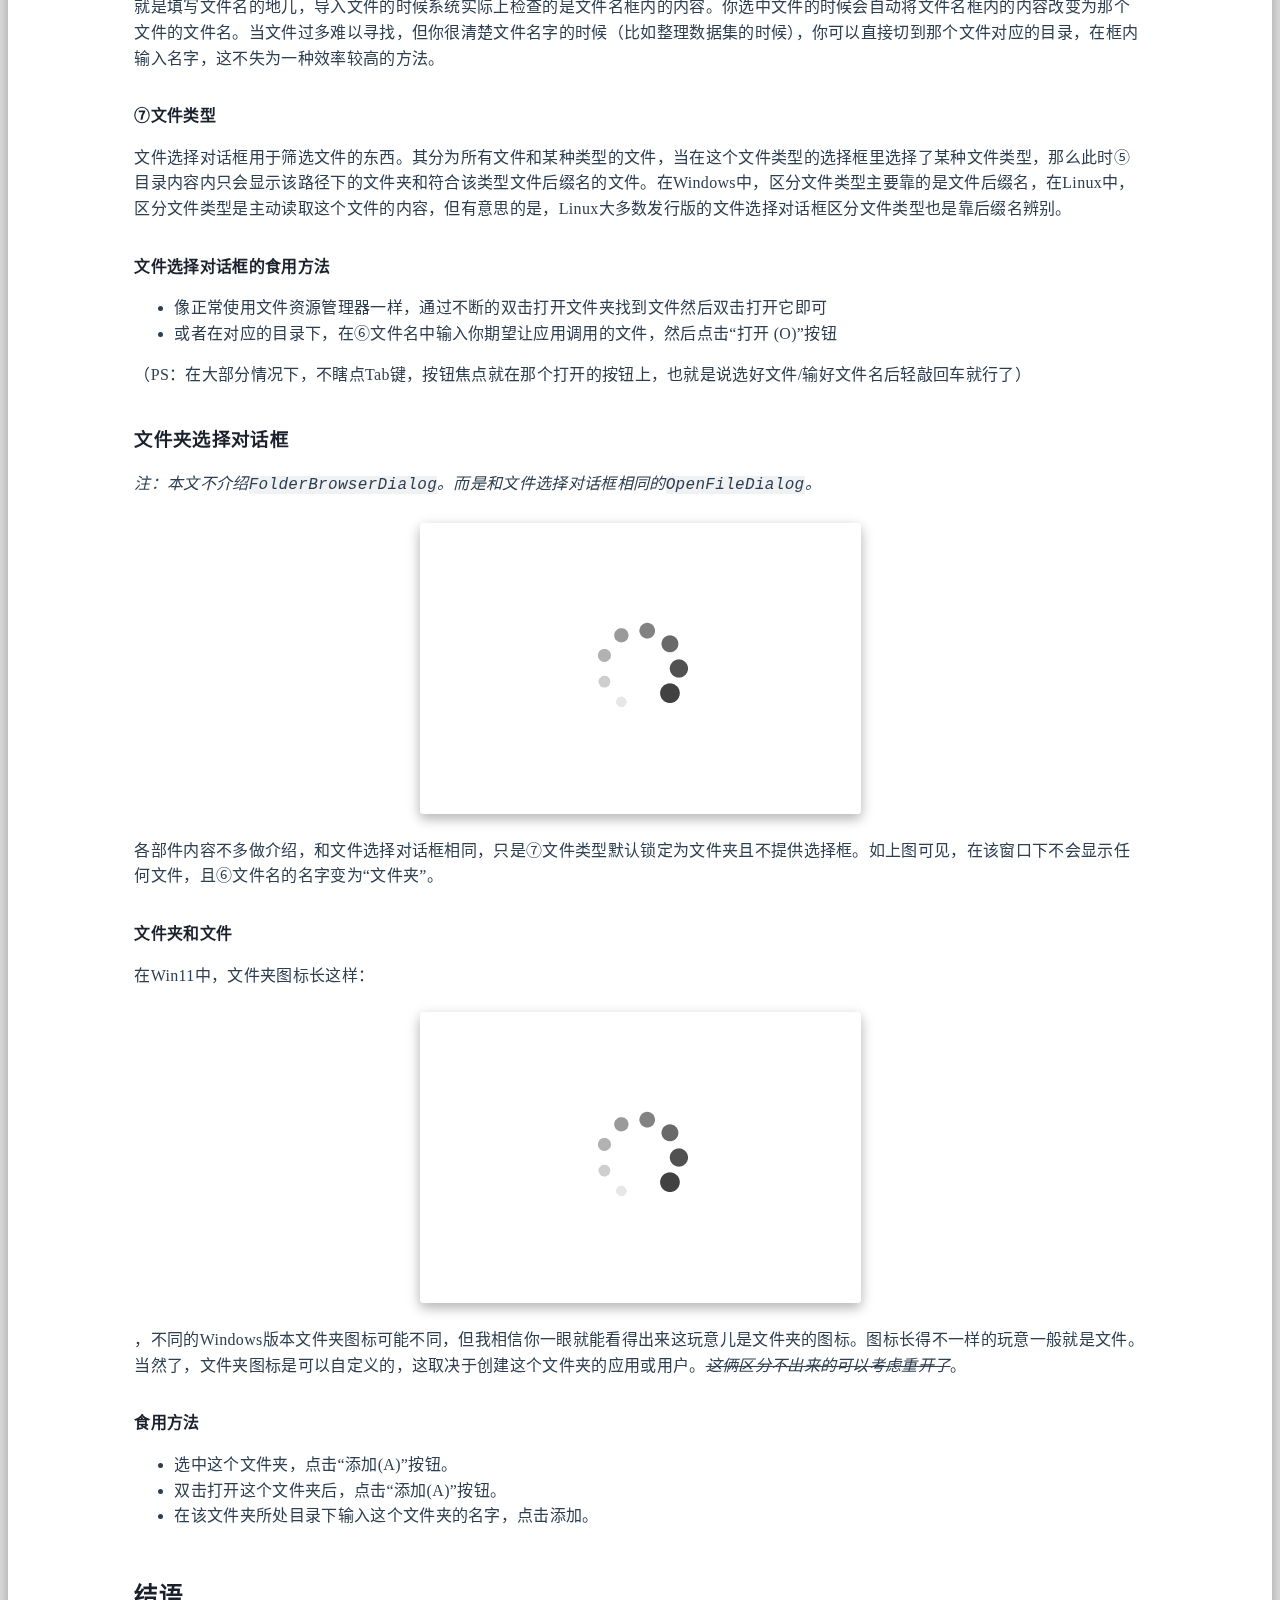
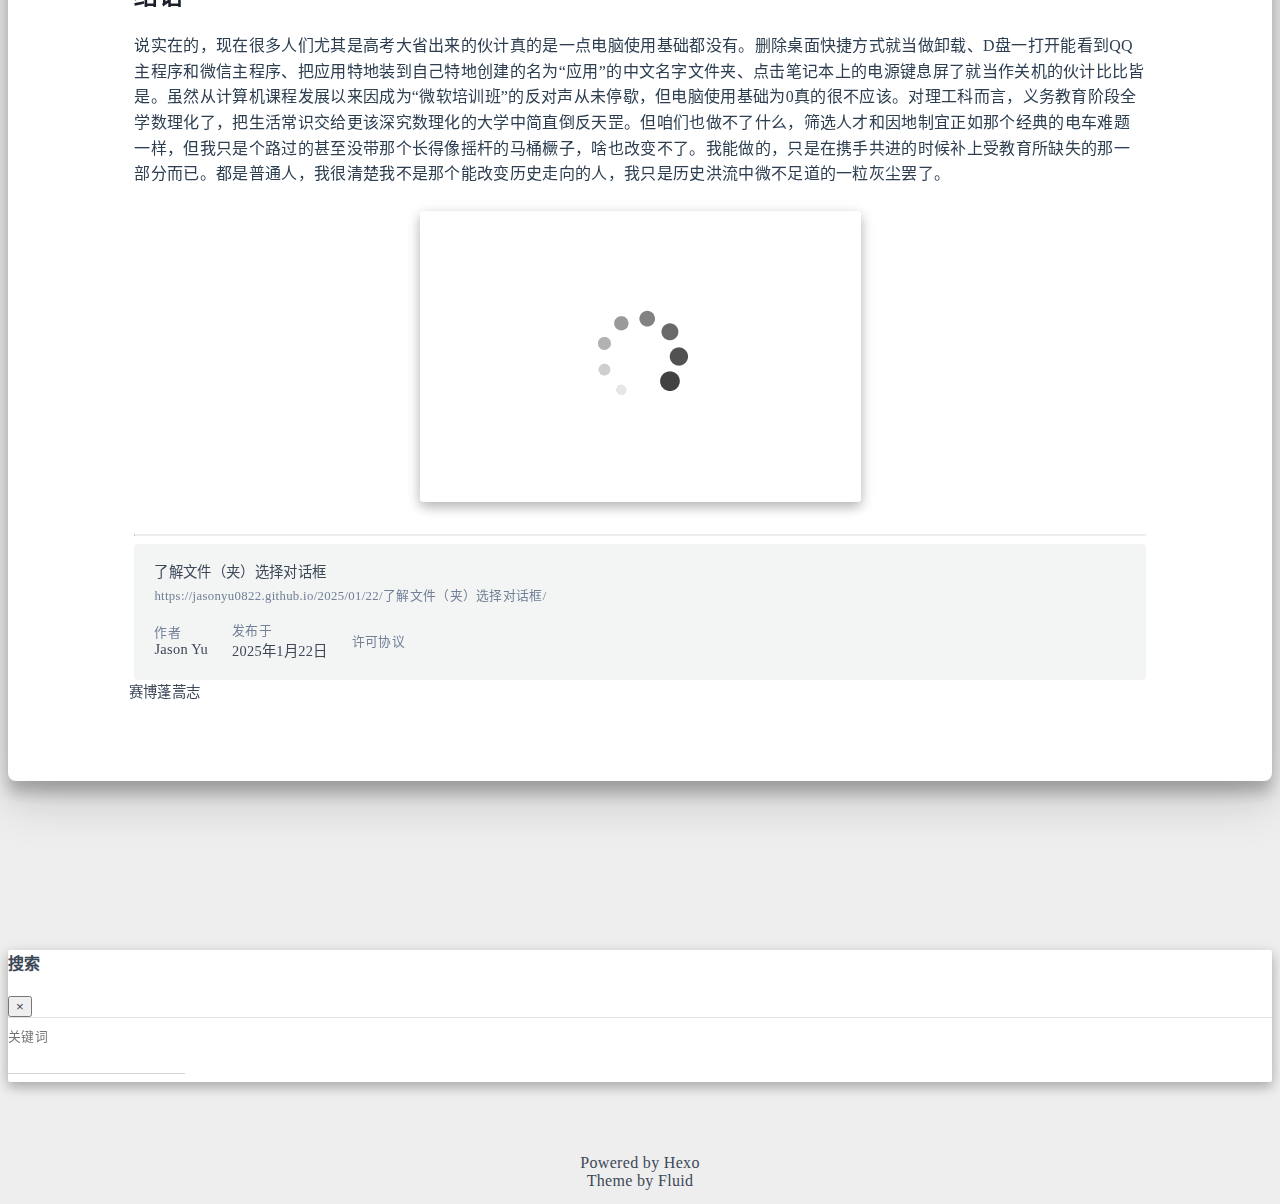
<file: 2025/01/22/了解文件（夹）选择对话框/index.html>
<!DOCTYPE html>
<html lang="zh-CN" data-default-color-scheme=auto>



<head>
  <meta charset="UTF-8">

  <link rel="apple-touch-icon" sizes="76x76" href="/img/fluid.png">
  <link rel="icon" href="/img/fluid.png">
  

  <meta name="viewport" content="width=device-width, initial-scale=1.0, maximum-scale=5.0, shrink-to-fit=no">
  <meta http-equiv="x-ua-compatible" content="ie=edge">
  
  <meta name="theme-color" content="#5352ed">
  <meta name="author" content="Jason Yu">
  <meta name="keywords" content="">
  
    <meta name="description" content="该文章是我建站之前所撰写，在CSDN上发布过。  该文章是写给我的学弟学妹培训用的，内容很基础，本人也不是专业户，有谬误求轻喷。 前言收到反馈，有部分伙计出现了下图中的这个问题：  虽然很多时候事情不能以偏概全，但是我的个人直觉告诉我很多伙计可能不知道文件（夹）选择对话框怎么使，于是这里写一个文字教程给大家科普一下。  &amp;#x3D;&amp;#x3D;但是说实在的，这是电脑最基本的使用的内容，真不应该由">
  
  
  
  <title>了解文件（夹）选择对话框 - Jason&#39;s Blog</title>

  <link  rel="stylesheet" href="https://lib.baomitu.com/twitter-bootstrap/4.6.1/css/bootstrap.min.css" />



  <link  rel="stylesheet" href="https://lib.baomitu.com/github-markdown-css/4.0.0/github-markdown.min.css" />

  <link  rel="stylesheet" href="https://lib.baomitu.com/hint.css/2.7.0/hint.min.css" />

  <link  rel="stylesheet" href="https://lib.baomitu.com/fancybox/3.5.7/jquery.fancybox.min.css" />



<!-- 主题依赖的图标库，不要自行修改 -->
<!-- Do not modify the link that theme dependent icons -->

<link rel="stylesheet" href="//at.alicdn.com/t/c/font_1749284_5i9bdhy70f8.css">



<link rel="stylesheet" href="//at.alicdn.com/t/c/font_1736178_k526ubmyhba.css">


<link  rel="stylesheet" href="/css/main.css" />


  <link id="highlight-css" rel="stylesheet" href="/css/highlight.css" />
  
    <link id="highlight-css-dark" rel="stylesheet" href="/css/highlight-dark.css" />
  




  <script id="fluid-configs">
    var Fluid = window.Fluid || {};
    Fluid.ctx = Object.assign({}, Fluid.ctx)
    var CONFIG = {"hostname":"jasonyu0822.github.io","root":"/","version":"1.9.8","typing":{"enable":true,"typeSpeed":70,"cursorChar":"","loop":false,"scope":[]},"anchorjs":{"enable":true,"element":"h1,h2,h3,h4,h5,h6","placement":"left","visible":"hover","icon":""},"progressbar":{"enable":true,"height_px":3,"color":"#29d","options":{"showSpinner":false,"trickleSpeed":100}},"code_language":{"enable":true,"default":"TEXT"},"copy_btn":true,"image_caption":{"enable":true},"image_zoom":{"enable":true,"img_url_replace":["",""]},"toc":{"enable":true,"placement":"right","headingSelector":"h1,h2,h3,h4,h5,h6","collapseDepth":0},"lazyload":{"enable":true,"loading_img":"/img/loading.gif","onlypost":false,"offset_factor":2},"web_analytics":{"enable":true,"follow_dnt":true,"baidu":"68d22adf959aaf4519f56e5c4413ebc6","google":{"measurement_id":null},"tencent":{"sid":null,"cid":null},"leancloud":{"app_id":"4s2U1LUAF3aWly5jcsW0t89Z-MdYXbMMI","app_key":"ZBht7UXKYY6IgKubjeto1PH3","server_url":null,"path":"window.location.pathname","ignore_local":false},"umami":{"src":null,"website_id":null,"domains":null,"start_time":"2024-01-01T00:00:00.000Z","token":null,"api_server":null}},"search_path":"/local-search.xml","include_content_in_search":true};

    if (CONFIG.web_analytics.follow_dnt) {
      var dntVal = navigator.doNotTrack || window.doNotTrack || navigator.msDoNotTrack;
      Fluid.ctx.dnt = dntVal && (dntVal.startsWith('1') || dntVal.startsWith('yes') || dntVal.startsWith('on'));
    }
  </script>
  <script  src="/js/utils.js" ></script>
  <script  src="/js/color-schema.js" ></script>
  

  
    <!-- Baidu Analytics -->
    <script async>
      if (!Fluid.ctx.dnt) {
        var _hmt = _hmt || [];
        (function() {
          var hm = document.createElement("script");
          hm.src = "https://hm.baidu.com/hm.js?68d22adf959aaf4519f56e5c4413ebc6";
          var s = document.getElementsByTagName("script")[0];
          s.parentNode.insertBefore(hm, s);
        })();
      }
    </script>
  

  

  

  

  
    
  



  
<meta name="generator" content="Hexo 7.3.0"></head>


<body>
  

  <header>
    

<div class="header-inner" style="height: 70vh;">
  <nav id="navbar" class="navbar fixed-top  navbar-expand-lg navbar-dark scrolling-navbar">
  <div class="container">
    <a class="navbar-brand" href="/">
      <strong>Jason&#39;s Blog</strong>
    </a>

    <button id="navbar-toggler-btn" class="navbar-toggler" type="button" data-toggle="collapse"
            data-target="#navbarSupportedContent"
            aria-controls="navbarSupportedContent" aria-expanded="false" aria-label="Toggle navigation">
      <div class="animated-icon"><span></span><span></span><span></span></div>
    </button>

    <!-- Collapsible content -->
    <div class="collapse navbar-collapse" id="navbarSupportedContent">
      <ul class="navbar-nav ml-auto text-center">
        
          
          
          
          
            <li class="nav-item">
              <a class="nav-link" href="/" target="_self">
                <i class="iconfont icon-home-fill"></i>
                <span>首页</span>
              </a>
            </li>
          
        
          
          
          
          
            <li class="nav-item">
              <a class="nav-link" href="/archives/" target="_self">
                <i class="iconfont icon-archive-fill"></i>
                <span>归档</span>
              </a>
            </li>
          
        
          
          
          
          
            <li class="nav-item">
              <a class="nav-link" href="/about/" target="_self">
                <i class="iconfont icon-addrbook"></i>
                <span>关于</span>
              </a>
            </li>
          
        
        
          <li class="nav-item" id="search-btn">
            <a class="nav-link" target="_self" href="javascript:;" data-toggle="modal" data-target="#modalSearch" aria-label="Search">
              <i class="iconfont icon-search"></i>
            </a>
          </li>
          
        
        
          <li class="nav-item" id="color-toggle-btn">
            <a class="nav-link" target="_self" href="javascript:;" aria-label="Color Toggle">
              <i class="iconfont icon-dark" id="color-toggle-icon"></i>
            </a>
          </li>
        
      </ul>
    </div>
  </div>
</nav>

  

<div id="banner" class="banner" parallax=true
     style="background: url('https://bing.img.run/rand.php') no-repeat center center; background-size: cover;">
  <div class="full-bg-img">
    <div class="mask flex-center" style="background-color: rgba(0, 0, 0, 0.3)">
      <div class="banner-text text-center fade-in-up">
        <div class="h2">
          
            <span id="subtitle" data-typed-text="了解文件（夹）选择对话框"></span>
          
        </div>

        
          
  <div class="mt-3">
    
      <span class="post-meta mr-2">
        <i class="iconfont icon-author" aria-hidden="true"></i>
        Jason Yu
      </span>
    
    
      <span class="post-meta">
        <i class="iconfont icon-date-fill" aria-hidden="true"></i>
        <time datetime="2025-01-22 21:02" pubdate>
          2025年1月22日 晚上
        </time>
      </span>
    
  </div>

  <div class="mt-1">
    
      <span class="post-meta mr-2">
        <i class="iconfont icon-chart"></i>
        
          2.1k 字
        
      </span>
    

    
      <span class="post-meta mr-2">
        <i class="iconfont icon-clock-fill"></i>
        
        
        
          24 分钟
        
      </span>
    

    
    
  </div>


        
      </div>

      
    </div>
  </div>
</div>

</div>

  </header>

  <main>
    
      

<div class="container-fluid nopadding-x">
  <div class="row nomargin-x">
    <div class="side-col d-none d-lg-block col-lg-2">
      

    </div>

    <div class="col-lg-8 nopadding-x-md">
      <div class="container nopadding-x-md" id="board-ctn">
        <div id="board">
          <article class="post-content mx-auto">
            <h1 id="seo-header">了解文件（夹）选择对话框</h1>
            
              <p id="updated-time" class="note note-info" style="display: none">
                
                  
                    本文最后更新于 2025-01-30T22:15:12+08:00
                  
                  

                
              </p>
            
            
              <div class="markdown-body">
                
                <blockquote>
<p>该文章是我建站之前所撰写，在CSDN上发布过。</p>
</blockquote>
<p>该文章是写给我的学弟学妹培训用的，内容很基础，本人也不是专业户，有谬误求轻喷。</p>
<h2 id="前言"><a href="#前言" class="headerlink" title="前言"></a>前言</h2><p>收到反馈，有部分伙计出现了下图中的这个问题：</p>
<p><img src="/2025/01/26/%E8%B5%9B%E5%8D%9A%E8%93%AC%E8%92%BF%E5%BF%97/%EF%BC%89%E9%80%89%E6%8B%A9%E5%AF%B9%E8%AF%9D%E6%A1%86/%E6%8A%A5%E9%94%99%E6%88%AA%E5%9B%BE.png" srcset="/img/loading.gif" lazyload alt="报错截图"></p>
<p>虽然很多时候事情不能以偏概全，但是我的个人直觉告诉我很多伙计可能不知道文件（夹）选择对话框怎么使，于是这里写一个文字教程给大家科普一下。</p>
<blockquote>
<p><em>&#x3D;&#x3D;但是说实在的，这是电脑最基本的使用的内容，真不应该由咱科普……&#x3D;&#x3D;</em></p>
</blockquote>
<h2 id="文件（夹）选择对话框"><a href="#文件（夹）选择对话框" class="headerlink" title="文件（夹）选择对话框"></a>文件（夹）选择对话框</h2><p>文件（夹）选择对话框有两种，一种是文件选择对话框，一种是文件夹选择对话框。这里的对话框以VSCode唤出对话框的为例，反正都长一个样，没啥差别。</p>
<h3 id="文件选择对话框"><a href="#文件选择对话框" class="headerlink" title="文件选择对话框"></a>文件选择对话框</h3><p><img src="/2025/01/26/%E8%B5%9B%E5%8D%9A%E8%93%AC%E8%92%BF%E5%BF%97/%EF%BC%89%E9%80%89%E6%8B%A9%E5%AF%B9%E8%AF%9D%E6%A1%86/%E6%96%87%E4%BB%B6%E9%80%89%E6%8B%A9%E5%AF%B9%E8%AF%9D%E6%A1%86.png" srcset="/img/loading.gif" lazyload alt="文件选择对话框"></p>
<p>按照图中的顺序，这些东西分别叫做（称呼很多，这里以本人习惯的称呼为主，你也可以自己拟个名字）</p>
<ul>
<li>① 应用图标</li>
<li>② 对话框名称</li>
<li>③ 路径框</li>
<li>④ 侧边栏</li>
<li>⑤ 目录内容</li>
<li>⑥ 文件名</li>
<li>⑦ 文件类型</li>
</ul>
<p>其他内容不做介绍，有些是肉眼一眼可知的东西，至于搜索框是因为Windows搜索十分拉跨，不推荐使用也不打算介绍这个玩意儿。</p>
<p>以下是各个部分的简单介绍：</p>
<h4 id="①应用图标-②对话框名称"><a href="#①应用图标-②对话框名称" class="headerlink" title="①应用图标 &amp; ②对话框名称"></a>①应用图标 &amp; ②对话框名称</h4><p>该图标取决于应用期望对话框使用什么图标和名称，对于程序开发而言完全可以自定义。之所以介绍这玩意儿，是因为后续开发可能用得上。</p>
<p>比如，在Python中，使用Tkinter创建文件选择对话框的代码如下：</p>
<figure class="highlight python"><table><tr><td class="gutter"><pre><span class="line">1</span><br><span class="line">2</span><br><span class="line">3</span><br><span class="line">4</span><br><span class="line">5</span><br><span class="line">6</span><br><span class="line">7</span><br></pre></td><td class="code"><pre><code class="hljs python"><span class="hljs-keyword">import</span> tkinter<br><br>root = tkinter.Tk()    <span class="hljs-comment"># 创建一个Tkinter.Tk()实例</span><br>root.withdraw()       <span class="hljs-comment"># 将Tkinter.Tk()实例隐藏</span><br>root.iconbitmap(<span class="hljs-string">&#x27;facing.ico&#x27;</span>)<br>default_dir = <span class="hljs-string">r&quot;文件路径&quot;</span><br>file_path = tkinter.filedialog.askopenfilename(title=<span class="hljs-string">u&#x27;选择图片&#x27;</span>, initialdir=(os.path.expanduser(default_dir)))<br></code></pre></td></tr></table></figure>

<p>其中，root、default_dir、file_path等名字你可以理解为<strong>变量名</strong>。要是要用的时候不会用，你也可以问问AI，<em><del>连这玩意儿写出来都能报错的可以直接卸了</del></em>。</p>
<h4 id="③路径框"><a href="#③路径框" class="headerlink" title="③路径框"></a>③路径框</h4><p>顾名思义，就是能够显示路径的地儿。它就长这个样：</p>
<p> <img src="/2025/01/26/%E8%B5%9B%E5%8D%9A%E8%93%AC%E8%92%BF%E5%BF%97/%EF%BC%89%E9%80%89%E6%8B%A9%E5%AF%B9%E8%AF%9D%E6%A1%86/%E8%B7%AF%E5%BE%84%E6%A1%86.png" srcset="/img/loading.gif" lazyload alt="路径框"></p>
<p>你可以点击路径框中的其中一个文件夹的名称切换到该文件夹，在Windows文件资源管理器中，你也可以将文件拖到路径框中的文件夹名称实现文件移动，这比复制完切换过去在粘贴方便得多（WinXP以前版本（含）及Win11早期版本不支持）。此外，点击路径框中目录结尾的空白处可以手动编辑路径及复制路径（如下图）。</p>
<p> <img src="/2025/01/26/%E8%B5%9B%E5%8D%9A%E8%93%AC%E8%92%BF%E5%BF%97/%EF%BC%89%E9%80%89%E6%8B%A9%E5%AF%B9%E8%AF%9D%E6%A1%86/%E8%B7%AF%E5%BE%84%E6%A1%86%E7%BC%96%E8%BE%91%E6%A8%A1%E5%BC%8F.png" srcset="/img/loading.gif" lazyload alt="路径框编辑模式"></p>
<h4 id="④侧边栏-⑤目录内容"><a href="#④侧边栏-⑤目录内容" class="headerlink" title="④侧边栏 &amp; ⑤目录内容"></a>④侧边栏 &amp; ⑤目录内容</h4><p>顾名思义，一个是侧边栏，一个展示当前文件夹下所包含的所有文件和文件夹。</p>
<p> <img src="/2025/01/26/%E8%B5%9B%E5%8D%9A%E8%93%AC%E8%92%BF%E5%BF%97/%EF%BC%89%E9%80%89%E6%8B%A9%E5%AF%B9%E8%AF%9D%E6%A1%86/%E4%BE%A7%E8%BE%B9%E6%A0%8F.png" srcset="/img/loading.gif" lazyload alt="侧边栏"><img src="/2025/01/26/%E8%B5%9B%E5%8D%9A%E8%93%AC%E8%92%BF%E5%BF%97/%EF%BC%89%E9%80%89%E6%8B%A9%E5%AF%B9%E8%AF%9D%E6%A1%86/%E7%9B%AE%E5%BD%95%E5%86%85%E5%AE%B9.png" srcset="/img/loading.gif" lazyload alt="目录内容">  </p>
<p>你可以在侧边栏快速的选择文件夹，不过很多伙计根本不会利用Windows自带的六大神仙文件夹，下载文件永远在D盘根目录或者D盘下的“xx浏览器下载目录”中，所以没啥用就是。目录内容就是我们要选择文件的地方，双击这个文件就可以自动选择。</p>
<blockquote>
<p>讲点题外话。这俩和③路径框都是文件资源管理器的部件。有些使用Win11的伙计会发现它和自己用的文件资源管理器长的不一样，这一切归功于Win11的传奇印度工程师，在新版本中另起炉灶做了一个文件资源管理器，难用不说，还卡（虽然现在好了一点）。最逆天的是Win10的文件资源管理器依旧存在，所以Win11下事实上是有两个文件资源管理器的，桌面环境也是。Win11有两套桌面环境，一套新的，一套旧的。在早期版本中，你甚至可以通过删除和关闭的方式把Win11的更新内容全部回退，变成有Win11 Logo的Win10。不知道在遥远的有生之年，控制面板终于被删除之后，会不会删除多余的那一套。</p>
</blockquote>
<h4 id="⑥文件名"><a href="#⑥文件名" class="headerlink" title="⑥文件名"></a>⑥文件名</h4><p>就是填写文件名的地儿，导入文件的时候系统实际上检查的是文件名框内的内容。你选中文件的时候会自动将文件名框内的内容改变为那个文件的文件名。当文件过多难以寻找，但你很清楚文件名字的时候（比如整理数据集的时候），你可以直接切到那个文件对应的目录，在框内输入名字，这不失为一种效率较高的方法。</p>
<h4 id="⑦文件类型"><a href="#⑦文件类型" class="headerlink" title="⑦文件类型"></a>⑦文件类型</h4><p>文件选择对话框用于筛选文件的东西。其分为所有文件和某种类型的文件，当在这个文件类型的选择框里选择了某种文件类型，那么此时⑤目录内容内只会显示该路径下的文件夹和符合该类型文件后缀名的文件。在Windows中，区分文件类型主要靠的是文件后缀名，在Linux中，区分文件类型是主动读取这个文件的内容，但有意思的是，Linux大多数发行版的文件选择对话框区分文件类型也是靠后缀名辨别。</p>
<h4 id="文件选择对话框的食用方法"><a href="#文件选择对话框的食用方法" class="headerlink" title="文件选择对话框的食用方法"></a>文件选择对话框的食用方法</h4><ul>
<li>像正常使用文件资源管理器一样，通过不断的双击打开文件夹找到文件然后双击打开它即可</li>
<li>或者在对应的目录下，在⑥文件名中输入你期望让应用调用的文件，然后点击“打开 (O)”按钮</li>
</ul>
<p>（PS：在大部分情况下，不瞎点Tab键，按钮焦点就在那个打开的按钮上，也就是说选好文件&#x2F;输好文件名后轻敲回车就行了）</p>
<h3 id="文件夹选择对话框"><a href="#文件夹选择对话框" class="headerlink" title="文件夹选择对话框"></a>文件夹选择对话框</h3><p><em>注：本文不介绍<code>FolderBrowserDialog</code>。而是和文件选择对话框相同的<code>OpenFileDialog</code>。</em></p>
<p><img src="/2025/01/26/%E8%B5%9B%E5%8D%9A%E8%93%AC%E8%92%BF%E5%BF%97/%EF%BC%89%E9%80%89%E6%8B%A9%E5%AF%B9%E8%AF%9D%E6%A1%86/%E6%96%87%E4%BB%B6%E5%A4%B9%E9%80%89%E6%8B%A9%E5%AF%B9%E8%AF%9D%E6%A1%86.png" srcset="/img/loading.gif" lazyload alt="文件夹选择对话框"></p>
<p>各部件内容不多做介绍，和文件选择对话框相同，只是⑦文件类型默认锁定为文件夹且不提供选择框。如上图可见，在该窗口下不会显示任何文件，且⑥文件名的名字变为“文件夹”。</p>
<h4 id="文件夹和文件"><a href="#文件夹和文件" class="headerlink" title="文件夹和文件"></a>文件夹和文件</h4><p>在Win11中，文件夹图标长这样：<img src="/2025/01/26/%E8%B5%9B%E5%8D%9A%E8%93%AC%E8%92%BF%E5%BF%97/%EF%BC%89%E9%80%89%E6%8B%A9%E5%AF%B9%E8%AF%9D%E6%A1%86/%E6%96%87%E4%BB%B6%E5%A4%B9%E5%9B%BE%E6%A0%87.png" srcset="/img/loading.gif" lazyload alt="文件夹图标">，不同的Windows版本文件夹图标可能不同，但我相信你一眼就能看得出来这玩意儿是文件夹的图标。图标长得不一样的玩意一般就是文件。当然了，文件夹图标是可以自定义的，这取决于创建这个文件夹的应用或用户。<em><del>这俩区分不出来的可以考虑重开了</del></em>。</p>
<h4 id="食用方法"><a href="#食用方法" class="headerlink" title="食用方法"></a>食用方法</h4><ul>
<li>选中这个文件夹，点击“添加(A)”按钮。</li>
<li>双击打开这个文件夹后，点击“添加(A)”按钮。</li>
<li>在该文件夹所处目录下输入这个文件夹的名字，点击添加。</li>
</ul>
<h2 id="结语"><a href="#结语" class="headerlink" title="结语"></a>结语</h2><p>说实在的，现在很多人们尤其是高考大省出来的伙计真的是一点电脑使用基础都没有。删除桌面快捷方式就当做卸载、D盘一打开能看到QQ主程序和微信主程序、把应用特地装到自己特地创建的名为“应用”的中文名字文件夹、点击笔记本上的电源键息屏了就当作关机的伙计比比皆是。虽然从计算机课程发展以来因成为“微软培训班”的反对声从未停歇，但电脑使用基础为0真的很不应该。对理工科而言，义务教育阶段全学数理化了，把生活常识交给更该深究数理化的大学中简直倒反天罡。但咱们也做不了什么，筛选人才和因地制宜正如那个经典的电车难题一样，但我只是个路过的甚至没带那个长得像摇杆的马桶橛子，啥也改变不了。我能做的，只是在携手共进的时候补上受教育所缺失的那一部分而已。都是普通人，我很清楚我不是那个能改变历史走向的人，我只是历史洪流中微不足道的一粒灰尘罢了。</p>
<p><img src="/2025/01/26/%E8%B5%9B%E5%8D%9A%E8%93%AC%E8%92%BF%E5%BF%97/%EF%BC%89%E9%80%89%E6%8B%A9%E5%AF%B9%E8%AF%9D%E6%A1%86/%E7%94%B5%E8%BD%A6%E9%9A%BE%E9%A2%98.jpeg" srcset="/img/loading.gif" lazyload alt="电车难题"></p>

                
              </div>
            
            <hr/>
            <div>
              <div class="post-metas my-3">
  
  
</div>


              
  

  <div class="license-box my-3">
    <div class="license-title">
      <div>了解文件（夹）选择对话框</div>
      <div>https://jasonyu0822.github.io/2025/01/22/了解文件（夹）选择对话框/</div>
    </div>
    <div class="license-meta">
      
        <div class="license-meta-item">
          <div>作者</div>
          <div>Jason Yu</div>
        </div>
      
      
        <div class="license-meta-item license-meta-date">
          <div>发布于</div>
          <div>2025年1月22日</div>
        </div>
      
      
      
        <div class="license-meta-item">
          <div>许可协议</div>
          <div>
            
              
              
                <a class="print-no-link" target="_blank" href="https://creativecommons.org/licenses/by/4.0/">
                  <span class="hint--top hint--rounded" aria-label="BY - 署名">
                    <i class="iconfont icon-cc-by"></i>
                  </span>
                </a>
              
            
          </div>
        </div>
      
    </div>
    <div class="license-icon iconfont"></div>
  </div>



              
                <div class="post-prevnext my-3">
                  <article class="post-prev col-6">
                    
                    
                      <a href="/2025/01/26/%E8%B5%9B%E5%8D%9A%E8%93%AC%E8%92%BF%E5%BF%97/" title="赛博蓬蒿志">
                        <i class="iconfont icon-arrowleft"></i>
                        <span class="hidden-mobile">赛博蓬蒿志</span>
                        <span class="visible-mobile">上一篇</span>
                      </a>
                    
                  </article>
                  <article class="post-next col-6">
                    
                    
                  </article>
                </div>
              
            </div>

            
  
  
    <article id="comments" lazyload>
      
  <div id="valine"></div>
  <script type="text/javascript">
    Fluid.utils.loadComments('#valine', function() {
      Fluid.utils.createScript('https://lib.baomitu.com/valine/1.5.1/Valine.min.js', function() {
        var options = Object.assign(
          {"appId":"OLBzvaWMaieAm4rHwjHHkg83-gzGzoHsz","appKey":"5Gh6UN3TiaKdQQRCfMPUquZb","path":"window.location.pathname","placeholder":"畅所欲言，聊个爽快","avatar":"retro","meta":["nick","mail","link"],"requiredFields":["nick","mail"],"pageSize":10,"lang":"zh-CN","highlight":true,"recordIP":true,"serverURLs":"","emojiCDN":"//i0.hdslb.com/bfs/emote/","emojiMaps":{"微笑":"685612eadc33f6bc233776c6241813385844f182.png","OK":"4683fd9ffc925fa6423110979d7dcac5eda297f4.png","星星眼":"63c9d1a31c0da745b61cdb35e0ecb28635675db2.png","doge":"bba7c12aa51fed0199c241465560dfc2714c593e.png","妙啊":"b4cb77159d58614a9b787b91b1cd22a81f383535.png","吃瓜":"4191ce3c44c2b3df8fd97c33f85d3ab15f4f3c84.png","辣眼睛":"35d62c496d1e4ea9e091243fa812866f5fecc101.png","滑稽":"d15121545a99ac46774f1f4465b895fe2d1411c3.png","笑哭":"c3043ba94babf824dea03ce500d0e73763bf4f40.png","呲牙":"b5a5898491944a4268360f2e7a84623149672eb6.png","打call":"431432c43da3ee5aab5b0e4f8931953e649e9975.png","歪嘴":"4384050fbab0586259acdd170b510fe262f08a17.png","嫌弃":"de4c0783aaa60ec03de0a2b90858927bfad7154b.png","喜欢":"8a10a4d73a89f665feff3d46ca56e83dc68f9eb8.png","哦呼":"362bded07ea5434886271d23fa25f5d85d8af06c.png","酸了":"92b1c8cbceea3ae0e8e32253ea414783e8ba7806.png","大哭":"2caafee2e5db4db72104650d87810cc2c123fc86.png","害羞":"9d2ec4e1fbd6cb1b4d12d2bbbdd124ccb83ddfda.png","疑惑":"b7840db4b1f9f4726b7cb23c0972720c1698d661.png","调皮":"8290b7308325e3179d2154327c85640af1528617.png","喜极而泣":"485a7e0c01c2d70707daae53bee4a9e2e31ef1ed.png","奸笑":"bb84906573472f0a84cebad1e9000eb6164a6f5a.png","笑":"81edf17314cea3b48674312b4364df44d5c01f17.png","偷笑":"6c49d226e76c42cd8002abc47b3112bc5a92f66a.png","惊讶":"f8e9a59cad52ae1a19622805696a35f0a0d853f3.png","捂脸":"6921bb43f0c634870b92f4a8ad41dada94a5296d.png","阴险":"ba8d5f8e7d136d59aab52c40fd3b8a43419eb03c.png","囧":"12e41d357a9807cc80ef1e1ed258127fcc791424.png","呆":"33ad6000d9f9f168a0976bc60937786f239e5d8c.png","抠鼻":"cb89184c97e3f6d50acfd7961c313ce50360d70f.png","大笑":"ca94ad1c7e6dac895eb5b33b7836b634c614d1c0.png","惊喜":"0afecaf3a3499479af946f29749e1a6c285b6f65.png","无语":"44667b7d9349957e903b1b62cb91fb9b13720f04.png","鼓掌":"895d1fc616b4b6c830cf96012880818c0e1de00d.png","点赞":"1a67265993913f4c35d15a6028a30724e83e7d35.png","尴尬":"cb321684ed5ce6eacdc2699092ab8fe7679e4fda.png","灵魂出窍":"43d3db7d97343c01b47e22cfabeca84b4251f35a.png","委屈":"d2f26cbdd6c96960320af03f5514c5b524990840.png","傲娇":"010540d0f61220a0db4922e4a679a1d8eca94f4e.png","冷":"cb0ebbd0668640f07ebfc0e03f7a18a8cd00b4ed.png","疼":"905fd9a99ec316e353b9bd4ecd49a5f0a301eabf.png","吓":"9c10c5ebc7bef27ec641b8a1877674e0c65fea5d.png","生病":"0f25ce04ae1d7baf98650986454c634f6612cb76.png","吐":"06946bfe71ac48a6078a0b662181bb5cad09decc.png","捂眼":"c5c6d6982e1e53e478daae554b239f2b227b172b.png","嘘声":"e64af664d20716e090f10411496998095f62f844.png","思考":"cfa9b7e89e4bfe04bbcd34ccb1b0df37f4fa905c.png","再见":"fc510306bae26c9aec7e287cdf201ded27b065b9.png","翻白眼":"eba54707c7168925b18f6f8b1f48d532fe08c2b1.png","哈欠":"888d877729cbec444ddbd1cf4c9af155a7a06086.png","奋斗":"bb2060c15dba7d3fd731c35079d1617f1afe3376.png","墨镜":"3a03aebfc06339d86a68c2d893303b46f4b85771.png","难过":"a651db36701610aa70a781fa98c07c9789b11543.png","撇嘴":"531863568e5668c5ac181d395508a0eeb1f0cda4.png","抓狂":"4c87afff88c22439c45b79e9d2035d21d5622eba.png","生气":"3195714219c4b582a4fb02033dd1519913d0246d.png","口罩":"3ad2f66b151496d2a5fb0a8ea75f32265d778dd3.png","鸡腿":"c7860392815d345fa69c4f00ef18d67dccfbd574.png","月饼":"89b19c5730e08d6f12fadf6996de5bc2e52f81fe.png","雪花":"a41813c4edf8782047e172c884ebd4507ce5e449.png","视频卫星":"dce6fc7d6dfeafff01241924db60f8251cca5307.png","干杯":"8da12d5f55a2c7e9778dcc05b40571979fe208e6.png","爱心":"ed04066ea7124106d17ffcaf75600700e5442f5c.png","锦鲤":"643d6c19c8164ffd89e3e9cdf093cf5d773d979c.png","胜利":"b49fa9f4b1e7c3477918153b82c60b114d87347c.png","加油":"c7aaeacb21e107292d3bb053e5abde4a4459ed30.png","抱拳":"89516218158dbea18ab78e8873060bf95d33bbbe.png","响指":"1b5c53cf14336903e1d2ae3527ca380a1256a077.png","保佑":"fafe8d3de0dc139ebe995491d2dac458a865fb30.png","支持":"3c210366a5585706c09d4c686a9d942b39feeb50.png","拥抱":"41780a4254750cdaaccb20735730a36044e98ef3.png","跪了":"f2b3aee7e521de7799d4e3aa379b01be032698ac.png","怪我咯":"07cc6077f7f7d75b8d2c722dd9d9828a9fb9e46d.png","黑洞":"e90ec4c799010f25391179118ccd9f66b3b279ba.png","老鼠":"8e6fb491eb1bb0d5862e7ec8ccf9a3da12b6c155.png","福到了":"5de5373d354c373cf1617b6b836f3a8d53c5a655.png","W-哈哈":"83d527303c8f62f494e6971c48836487e7d87b1b.png","凛冬-生气":"d90bd2fbc13a3cb8d313f6d675f20caf109f60a7.png","霜叶-疑问":"ada3aea8594e724511c1daad15fb3b23900d8e24.png","煌-震撼":"7bb39ac289bc97fe52af047020a9bf324ecdebe1.png","哭泣":"a61abafb8c39defc323b045f30072198007b1c89.png","哈哈":"e6449b0bae13b8c97cc65976ff8cdc2c16be0015.png","狗子":"6a997106af5bf490f22c80a7acf3be813ee755fc.png","羞羞":"f4f9171e4d8c3f30827a8b96ea1ce1beb825ad50.png","亲亲":"2f72bae7b834d499f259c833f7011d5ed8748fd1.png","耍帅":"d7a38b08d1f1cc35b19c35041f29ffcc48808e87.png","气愤":"069b029d17a086ab475fd331697a649e234850bb.png","高兴":"416570a8aca7be12fb2c36e4b846906653f6d294.png","doge-圣诞":"1afb5eb96846e0876071eeecb47be95dbf55f08d.png","妙啊-圣诞":"1cdb10e4b6c6743a1ec96f1579e3ef3045a8f225.png","呲牙-圣诞":"ae4395c1e29e9a2db0c9ccc4c0db05c414816e68.png","OK-圣诞":"75d1c99cce001d6d103a8fd406616be9f51621ab.png","星星眼-圣诞":"195641c30c55f34f9cd82c5e5c32d66a425c7723.png","吃瓜-圣诞":"aa6a3022e47b441c7f84d02cacc063a728a561e0.png","滑稽-圣诞":"5874276ea716d0e9797f827dcfca4332acf8f0de.png","辣眼睛-圣诞":"8080adfe5acdfd0b6b09bd91db24ea7334ac7b44.png","打call-圣诞":"2b04dd2d0e55d978ee485e1f7f3c5e355493ab78.png","捂脸-圣诞":"9af59557383770c398daac81583e6c4d27d83da7.png","粽子":"177999fb7d70d891fbf63b161f26b272e08dc1de.png","画风突变":"ba4de7a3f97644038b15195bdc9f82a8fd118e77.png","福":"802429a301ac5b35a0480d9526a070ce67cd8097.png","热词系列-知识增加":"142409b595982b8210b2958f3d340f3b47942645.png","热词系列-知识增加-圣诞":"d0cc76a75405413771f0a55453af3a12062cb64c.png","热词系列-爷青回":"a26189ff1e681bddef7f6533f9aabe7604731a3e.png","热词系列-好家伙":"63ec80dea3066bd9f449ba999ba531fa61f7b4eb.png","热词系列-芜湖起飞":"78d04c6ce78a613c90d510cd45fe7e25c57ba00b.png","热词系列-梦幻联动":"4809416be5ca787c2ec3e897e4fd022a58da6e0e.png","热词系列-泪目":"bba3703ab90b7d16fe9dbcb85ed949db687f8331.png","热词系列-保护":"55f8f6445ca7c3170cdfc5b16036abf639ce9b57.png","热词系列-害怕":"d77e2de26da143249f0c0ad7a608c27152c985bf.png","热词系列-爱了爱了":"2a165b555ba20391316366c664ed7891883dc5aa.png","热词系列-吹爆":"b528220f9c37256ed6a37f05bf118e44b08b81e5.png","热词系列-三连":"21f15fe11b7a84d2f2121c16dec50a4e4556f865.png","热词系列-可以":"e08543c71202b36c590094417fcfbb80c3506cd8.png","热词系列-希望没事":"6c0d2e6c486d1ba5afd6204a96e102652464a01d.png","热词系列-打卡":"a9cf77c78e1b9b40aa3ed4862402fba008ee2f51.png","热词系列-skr":"bd285ff94db16ad52557c3effe930d64663e8375.png","热词系列-battle":"f2f81c8e47db6252becd633a5d1ee14e15df2ea8.png","热词系列-DNA":"f6eb74f8230588f61a298af89061a7d75c5762e5.png","热词系列-妙啊":"0e98299d7decf5eaffad854977946075c3e91cb8.png","热词系列-这次一定":"a01ca28923daa7cc896c42f27deb4914e20dd572.png","热词系列-AWSL":"c37f88cf799f9badf9d84b7671dc3dd98c0fc0c2.png","热词系列-递话筒":"98e6950e39fbb4dd1c576042063ca632074070ba.png","热词系列-你细品":"535e00658e7e47966f154d3a167fa2365ebc4321.png","热词系列-咕咕":"d8065c2e7ce48c929317a94553499a46fecc262a.png","热词系列-标准结局":"3de98174b510cf7dc5fd1bd08c5d881065e79137.png","热词系列-危":"5cc6c3357c4df544dd8de9d5c5c0cec97c7c9a56.png","热词系列-张三":"255a938f39cea625032b6650036b31aa26c50a3c.png","热词系列-害":"cbe798a194612958537c5282fcca7c3bcd2aa15c.png","热词系列-我裂开了":"29bd57ec4e8952880fea6c9e47aee924e91f10c4.png","热词系列-有内味了":"7ca61680a905b5b6e2e335c630e725b648b03b4d.png","热词系列-猛男必看":"c97064450528a0e45c7e7c365a15fbb13fd61d8c.png","热词系列-奥力给":"c9b8683827ec6c00fea5327c9bec14f581cef2aa.png","热词系列-问号":"c1d1e76c12180adc8558f47006fe0e7ded4154bb.png","热词系列-我哭了":"9e0b3877d649aaf6538fbdd3f937e240a9d808e4.png","热词系列-高产":"9db817cba4a7f4a42398f3b2ec7c0a8e0c247c42.png","热词系列-我酸了":"a8cbf3f6b8cd9377eeb15b9172f3cd683b2e4650.png","热词系列-真香":"e68497c775feaac1c3b1a6cd63a50cfb11b767c4.png","热词系列-我全都要":"d424d1ad8d14c1c9b8367842bc68c658b9229bc1.png","热词系列-神仙UP":"a49e0d0db1e7d35a0f7411be13208951ab448f03.png","热词系列-你币有了":"84820c2b147a8ca02f3c4006b63f76c6313cbfa0.png","热词系列-不愧是你":"9ff2e356797c57ee3b1675ade0883d2d2247be9b.png","热词系列-锤":"35668cc12ae25b9545420e4a85bf21a0bfc03e5d.png","热词系列-秀":"50782fbf5d9b7f48f9467b5c53932981e321eedc.png","热词系列-爷关更":"faad40c56447f1f8abcb4045c17ce159d113d1fd.png","热词系列-有生之年":"f41fdafe2d0fbb8e8bc1598d2cf37e355560103a.png","热词系列-镇站之宝":"24e7a6a6e6383c987215fb905e3ee070aca259b5.png","热词系列-我太南了":"a523f3e4c63e4db1232365765d0ec452f83be97e.png","热词系列-完结撒花":"ea9db62ff5bca8e069cd70c4233353a802835422.png","热词系列-大师球":"f30089248dd137c568edabcb07cf67e0f6e98cf3.png","热词系列-知识盲区":"ccc94600b321a28116081e49ecedaa4ee8728312.png","热词系列-“狼火”":"33ccd3617bfa89e9d1498b13b7542b63f163e5de.png","热词系列-你可真星":"54c8ddff400abfe388060cabfbb579280fdea1be.png","tv-白眼":"c1d59f439e379ee50eef488bcb5e5378e5044ea4.png","tv-doge":"6ea59c827c414b4a2955fe79e0f6fd3dcd515e24.png","tv-坏笑":"1f0b87f731a671079842116e0991c91c2c88645a.png","tv-难过":"87f46748d3f142ebc6586ff58860d0e2fc8263ba.png","tv-生气":"26702dcafdab5e8225b43ffd23c94ac1ff932654.png","tv-委屈":"d04dba7b5465779e9755d2ab6f0a897b9b33bb77.png","tv-斜眼笑":"911f987aa8bc1bee12d52aafe62bc41ef4474e6c.png","tv-呆":"fe1179ebaa191569b0d31cecafe7a2cd1c951c9d.png","tv-发怒":"34ba3cd204d5b05fec70ce08fa9fa0dd612409ff.png","tv-惊吓":"0d15c7e2ee58e935adc6a7193ee042388adc22af.png","tv-呕吐":"9f996894a39e282ccf5e66856af49483f81870f3.png","tv-思考":"90cf159733e558137ed20aa04d09964436f618a1.png","tv-微笑":"70dc5c7b56f93eb61bddba11e28fb1d18fddcd4c.png","tv-疑问":"0793d949b18d7be716078349c202c15ff166f314.png","tv-大哭":"23269aeb35f99daee28dda129676f6e9ea87934f.png","tv-鼓掌":"1d21793f96ef4e6f48b23e53e3b9e42da833a0f6.png","tv-抠鼻":"c666f55e88d471e51bbd9fab9bb308110824a6eb.png","tv-亲亲":"a8111ad55953ef5e3be3327ef94eb4a39d535d06.png","tv-调皮":"b9c41de8e82dd7a8515ae5e3cb63e898bf245186.png","tv-笑哭":"1abc628f6d4f4caf9d0e7800878f4697abbc8273.png","tv-晕":"5443c22b4d07fb1907ccc610c8e6db254f2461b7.png","tv-点赞":"f85c354995bd99e28fc76c869bfe42ba6438eff4.png","tv-害羞":"a37683fb5642fa3ddfc7f4e5525fd13e42a2bdb1.png","tv-睡着":"8b196675b53af58264f383c50ad0945048290b33.png","tv-色":"61822c7e9aae5da76475e7892534545336b23a6f.png","tv-吐血":"09dd16a7aa59b77baa1155d47484409624470c77.png","tv-无奈":"ea8ed89ee9878f2fece2dda0ea8a5dbfe21b5751.png","tv-再见":"180129b8ea851044ce71caf55cc8ce44bd4a4fc8.png","tv-流汗":"cead1c351ab8d79e9f369605beb90148db0fbed3.png","tv-偷笑":"bb690d4107620f1c15cff29509db529a73aee261.png","tv-抓狂":"fe31c08edad661d63762b04e17b8d5ae3c71a757.png","tv-黑人问号":"45821a01f51bc867da9edbaa2e070410819a95b2.png","tv-困":"241ee304e44c0af029adceb294399391e4737ef2.png","tv-打脸":"56ab10b624063e966bfcb76ea5dc4794d87dfd47.png","tv-闭嘴":"c9e990da7f6e93975e25fd8b70e2e290aa4086ef.png","tv-鄙视":"6e72339f346a692a495b123174b49e4e8e781303.png","tv-腼腆":"89712c0d4af73e67f89e35cbc518420380a7f6f4.png","tv-馋":"fc7e829b845c43c623c8b490ee3602b7f0e76a31.png","tv-可爱":"9e55fd9b500ac4b96613539f1ce2f9499e314ed9.png","tv-发财":"34db290afd2963723c6eb3c4560667db7253a21a.png","tv-生病":"8b0ec90e6b86771092a498c54f09fc94621c1900.png","tv-流鼻血":"c32d39db2737f89b904ca32700d140a9241b0767.png","tv-尴尬":"7cfa62dafc59798a3d3fb262d421eeeff166cfa4.png","tv-大佬":"093c1e2c490161aca397afc45573c877cdead616.png","tv-流泪":"7e71cde7858f0cd50d74b0264aa26db612a8a167.png","tv-冷漠":"b9cbc755c2b3ee43be07ca13de84e5b699a3f101.png","tv-皱眉":"72ccad6679fea0d14cce648b4d818e09b8ffea2d.png","tv-鬼脸":"0ffbbddf8a94d124ca2f54b360bbc04feb6bbfea.png","tv-调侃":"4bc022533ef31544ca0d72c12c808cf4a1cce3e3.png","tv-目瞪口呆":"0b8cb81a68de5d5365212c99375e7ace3e7891b7.png","tv-白眼-动态":"48f75163437445665a9be80bb316e4cb252c5415.gif","tv-doge-动态":"302d6c88c63ed162c81a49cafe7ed2709e6fb955.gif","tv-坏笑-动态":"5d2572efd09aab5dde9e2a198bb3f9ac1e2a982e.gif","tv-难过-动态":"9c6b41008a67755410f712334c64313df5f91b3f.gif","tv-生气-动态":"1902a5a2df5b5c931d88c12f0feb264b1e109d0d.gif","tv-委屈-动态":"af5a5853edb43a8178a8cb5df707fa5e88143699.gif","tv-斜眼笑-动态":"c66568b471192ca1f62f6ed4384dc1b283ab7508.gif","tv-呆-动态":"d3fa91e4db9215eb1e20ab9da44f1214aa4bda7b.gif","tv-发怒-动态":"3959eb81b952e4fa8d269d98f9e3639172d84073.gif","tv-惊吓-动态":"13549060757fcd92b11d0657d9b3b6038f97abb6.gif","tv-呕吐-动态":"db58e9442aae26694af18cc1683607cca3a16763.gif","tv-思考-动态":"b63f9146bfd985af014f8d6d4bdb498805be48f9.gif","tv-微笑-动态":"b98656855d782f61cb8edc7f7fca6563ecafff7e.gif","tv-疑问-动态":"fce1b1a0f3b0e39a2dc16a18508dba7b91e929f4.gif","tv-大哭-动态":"cba61f05f3039b02a7ffc0dfcd9d7995df9fdd74.gif","tv-鼓掌-动态":"be106e6b265883a9f28fbe10f7b765701e2618d4.gif","tv-抠鼻-动态":"696d9f93e722144dc2a78aeffc569418fdf3d565.gif","tv-亲亲-动态":"3534ea44ab74bd20352b88c245a06c4b4c46d271.gif","tv-调皮-动态":"fcd967395fd14e4dd5829fa7e8a967ce23205e52.gif","tv-笑哭-动态":"1c2fd1e8c9dde12812f86e5d4cbddd8993d98082.gif","tv-晕-动态":"030040ec5c9ddc9e3d067658c4139e7314ab42f8.gif","tv-点赞-动态":"30ecff401245fb56bcc1cf588d1809ac1ab1607c.gif","tv-害羞-动态":"411a3e459e8580f5bfd9f639a408247c4b509935.gif","tv-睡着-动态":"3c8b5e293261287a6203597e29b3de07df4d18c6.gif","tv-色-动态":"a0c6d99ab0ab63b8648f5283ff72cec04b604828.gif","tv-吐血-动态":"e17e4539e169d14a3389ff147afea760cebe5de5.gif","tv-无奈-动态":"eb4cb5f07cfd177c7e6a7914316717e56d9cc1d0.gif","tv-再见-动态":"344f61609ecce2008520dc8a977b6169215748a9.gif","tv-流汗-动态":"390bccec65eaff536bd5bb2a0c5b8b0bdea47334.gif","tv-偷笑-动态":"7f11e6f7f63e79112b833bd41fa13a83d7cd8474.gif","tv-抓狂-动态":"a476b93ecd8e94ac3257323fd822f91cef212de2.gif","tv-黑人问号-动态":"b609adf664be33224a9923262031165ae3e34cd2.gif","tv-困-动态":"91c2bf34ecf842d7016c01d841db3d4074bd281f.gif","tv-打脸-动态":"b0fad4856e59c1240e448437da3287bb5ce547e5.gif","tv-闭嘴-动态":"a3fc5388b09e945be3f18fe23bfed5874a0285b7.gif","tv-鄙视-动态":"293b5d459e6264ecf314d20937a936fa672ccd1e.gif","tv-腼腆-动态":"30984e8264324f901d19bea85dada7103b695534.gif","tv-馋-动态":"2525c5703c594e5f0752f68db8948773caebde47.gif","tv-可爱-动态":"f92d20f76258bc5f33fc9d7c5e2a1d41fef19a7c.gif","tv-发财-动态":"76131e52c9b033681b4c896c6024d29ef7ec7ec2.gif","tv-生病-动态":"beb94829fe04f1a41bd6ca611e1f6ca9ca169afa.gif","tv-流鼻血-动态":"8ef473f74a849420da712487b2f56ecca1f695f5.gif","tv-尴尬-动态":"e0b84ef5ee3e5b8978e584c7c5a6550c51d15f84.gif","tv-大佬-动态":"14ca0c05382b8741940942b2430b7a8d55c02f7e.gif","小电视-笑":"f80d384875183dfe2e24be13011c595c0210d273.png","小电视-发愁":"05e279abbf3f72d5cc45548504a4220c5514b8b9.png","小电视-赞":"86ccf6d0b5480169bf80f3582fae09d7ed455c06.png","小电视-差评":"38456e3bde2839b00b536a8be13934fa57c8e298.png","小电视-嘟嘴":"6fd437f547ef1e4f231ff475d02f58bb94cef5a5.png","小电视-汗":"5c150cec77eae1b05d5ca46526450ff3beeb44d2.png","小电视-害羞":"de3aee88f7b6cc20ba9480c96c02f83a844381a9.png","小电视-吃惊":"05188008ea84c70d94e0076e28de15bf56f4c441.png","小电视-哭泣":"938bdf98df945576ae88e2a22931db07ded9e663.png","小电视-太太喜欢":"eb41a8c04840e4f77e76a4bff7a29ac89c432f4e.png","小电视-好怒啊":"68d524b7e515396b6563d320fb710c64abfb1063.png","小电视-困惑":"6853161f0eab3332b874ab7c6c0311035b7538f3.png","小电视-我好兴奋":"a695fe1301aab2675ab6f6e34757c25a863a8617.png","小电视-思索":"f8219e484d5a55787c3f1722dc3112d0eba03a69.png","小电视-无语":"fbd12affebfdaadd3d721bffdb685a6b1ee71219.png","2233娘-大笑":"16b8794be990cefa6caeba4d901b934a227ee3b8.png","2233娘-吃惊":"d1628c43d35b1530c0504a643ff80b6189fa0a43.png","2233娘-大哭":"476a2a60f6e337b8c0697a592e0aa82781f6b33b.png","2233娘-耶":"d7178e258a0efc969b65ccc2b1322fb235f5dff4.png","2233娘-卖萌":"ea893aa25355de95ab4f03c2dad3f0c58d0c159e.png","2233娘-疑问":"0b41f509351958dbb63d472fec0132d1bd03bd14.png","2233娘-汗":"247cd9df8cdf84b18368c21e3b2dd374e84c0927.png","2233娘-困惑":"714eeb4eae0d0933b4ff08b7df788b1982f6b940.png","2233娘-怒":"f31953119c51b9748016440ac0b632f779929b37.png","2233娘-委屈":"d9d0bf9d358af8d5761093ec66d4e3f60d963a63.png","2233娘-郁闷":"485203fe7100f2c8fc40b2800a18fe20b35f2f1a.png","2233娘-第一":"3754ee6e5985bd0bd7dfb668981f2a8733398ebd.png","2233娘-喝水":"695bf5429472049b52c1e0de586f8a2511195a23.png","2233娘-吐魂":"e999af499edf38a91ca68b1a9d2f97042c1d6734.png","2233娘-无言":"fdb5870f32cfaf7949e0f88a13f6feba4a48b719.png","芮小凸小凹-嗯？":"f3c72e045ebd2487a381f50291be15b053767a80.png","芮小凸小凹-超棒":"987947c1bdac0bc10b684f28baaec78176023b83.png","芮小凸小凹-哎":"38bcf3a53b34551e5efa0cd0ee84fc7faa477a49.png","芮小凸小凹-666":"3e505cef421024a650b971c1f2db7f8ef1ad1840.png","芮小凸小凹-哼":"92e4a9d422f1604f2b1b3ea3f6057636273db56e.png","芮小凸小凹-怀疑":"587f22aa1cfaa4b2d91928998e023be29d8c3975.png","芮小凸小凹-发现":"147b6ba27d5cbb90d155f34c41cb45f1f00b6007.png","芮小凸小凹-绝望":"22ad072a785604f3bd8c1aae4ea1ceb1e4694cec.png","芮小凸小凹-可爱":"8bddb47b5877fd79e937aafeb7f4d69f58a8b6e4.png","芮小凸小凹-警告":"54607206c814409a99fac65fb3b780c6bbd1e60d.png","芮小凸小凹-呵呵":"811aa3ba5809a8d5936f988f953e5af7fd7c5351.png","芮小凸小凹-膜拜":"038c86c0e616f7ead667c6f7af32e54feac32965.png","芮小凸小凹-哭":"000c0dddd08950133740487a57873b389a3af457.png","芮小凸小凹-无聊":"62527ee5c4e80aad9b42069778c91f905c90d986.png","芮小凸小凹-围观":"c9b4fe6161f4a3cc884a5b03e9674c8a58ee228f.png","芮小凸小凹-失落":"813f98c0632587286c6e809a49eda15a2edfa447.png","芮小凸小凹-是吗":"05b7153fb606e526ce8d102febd25889828ce425.png","芮小凸小凹-心动":"24afe39fbf8755a28673bdf51bdf8ce72bc62d51.png","芮小凸小凹-喜欢":"b389e30a3c7924ca2b59a5333412b8d92cad07df.png","芮小凸小凹-嘻嘻":"b7a4a07a7c24f5fa23a99ca6749708fadfedf765.png","芮小凸小凹-震撼":"79c8b68509a9d316618d61aedaae93097669dae6.png","芮小凸小凹-有见解":"7f842228b9a2c36851cecab0527fca55a1f01b58.png","芮小凸小凹-震惊":"be4b48350b817af496bdccba2ab85c77b711cec3.png","芮小凸小凹-心痛":"b2217e8b81f122949f3960d99c08ac72eac5923b.png","正经人-欢呼":"3cd297676b2a08a896deab91ed7f139a8bc7c46c.png","正经人-火":"78579a24b156501c0b5583121beb42a72e9229b5.png","正经人-挤":"7a3e753fcb876753800424edd2fa3563005abf4a.png","正经人-惊":"233b14fd3803a5078f79d31fecd5d7a60524e330.png","正经人-放屁":"b590df4714084b012e9a5dfab03a3a13936dff48.png","正经人-ok":"21e069065373be45b227a4ffdbe9570d309e3d05.png","正经人-趴":"39156acb0afcbde9cf73ac1657adff62d3a84af7.png","正经人-开始":"4f745fad9a77f2f41ea63c2214af0739ab7ea8f1.png","正经人-揉脸":"a9d5376d6d79482c4447eb5a169385fa91f39ddd.png","正经人-躺":"c135f76ad7ec50a7414095cf7c633eb5551c9fe3.png","正经人-拉":"03e7319b34763e9c82c2ae93b1fd8f613335d90a.png","正经人-心":"536561d0806f8b181473fd89bba15e71cb8d585e.png","正经人-悠闲":"17542aaef102f28508e30fed8895cc1afeaf70f0.png","正经人-赞":"589816d36c5b7c2f2bc78cb162d6ac90fda948f2.png","正经人-哭":"b9882f0679b4ae24624660412464f1f88bda48fe.png","请吃红小豆吧！-wow":"3392ba98d2bbdc4c1932952bf63796f7ac1b1f41.png","请吃红小豆吧！-吃包":"f6cbadf8ff006c246c7bd583288587a6e20e6069.png","请吃红小豆吧！-倒地":"5b7ede3d668a82ae9ef50d380bb41274757c7780.png","请吃红小豆吧！-盯":"5c1cad1724fff3597913fe9a09bcb4b41b712ecf.png","请吃红小豆吧！-翻白眼":"633249bc889384ab3f1e2bd45d578fb7dbe2e109.png","请吃红小豆吧！-好难":"116cf8aff996554df096b9a1bdc59dd182fa8b22.png","请吃红小豆吧！-喝水":"c227ab352460cab6af9e543811a3451d6aa63908.png","请吃红小豆吧！-嘿嘿嘿":"b24f7db309a7ab96a00f81a1f26d1d4e06761c2d.png","请吃红小豆吧！-开心":"0903bb143efa6ec71ce5eb91e1bcd9815028eace.png","请吃红小豆吧！-哭唧唧":"516bc179c7312b7087573b5e2d7fc7b1ababa8e2.png","请吃红小豆吧！-略略略":"8bd5c57cb9ef5f511b3cb8119072182e3029fddc.png","请吃红小豆吧！-么么":"7a59397394b007fef659fc240bb2c3348930efb6.png","请吃红小豆吧！-哦":"20bcbc681d217027f605c1d667332ecc45744569.png","请吃红小豆吧！-撒娇":"74e611ffcd6702fce6e75bea435eb01744c503f8.png","请吃红小豆吧！-受到惊吓":"ffe8b5af6c2e3baa13e8ba9bb5685896311cab84.png","请吃红小豆吧！-睡觉":"f6098a8f9a77eb0753064aea2d17e9093d4ef8e0.png","请吃红小豆吧！-问号脸":"c6fe095df24f3fbf27f2e0fbb4b6eb983cbd430f.png","请吃红小豆吧！-耶耶耶":"973dd2de70275ec9f325ac8f64957f2e763c6ea3.png","请吃红小豆吧！-一脸懵逼":"8f6e7d3128bbc070116617cf840ceccbf2412187.png","请吃红小豆吧！-眨眼":"b2106dbba47b42276ea39a8d7d39b8cd21297485.png","冷兔-吃瓜":"eed6831c5e3ceb1b23cb2ef0446b9c3c4d30f067.png","冷兔-233":"a7375691637b59ccbf75059fca01d9f95727a98a.png","冷兔-这不科学":"c9b24ea4f2e17d2faf88c0a2f1df367b135f45e7.png","冷兔-？？？":"8871cfa274a50f913cae368aa2ae428fbefe42da.png","冷兔-等更":"eb2763a2d48734d77327de5f57af43e155414b13.png","冷兔-丢你雷姆":"7ff16758d617cd1455c5f717f9c5b6863105abc1.png","冷兔-耶":"58b11a31381162761b3ebfb2e3e78bedf740cf17.png","冷兔-无语":"a22b1afafdfbee8b60b918cefce27ebd0c5dc915.png","冷兔-额":"805a33cfd96009f474ec2a7b6d0923e1a743aa29.png","冷兔-呵呵":"f6a80eda4c0401c523fe9931297a132d2c5c41a6.png","冷兔-一无所知":"d300fae68fa32dd918196e05f1d274e500a10087.png","冷兔-体前屈":"0f04dc139d9dd38e7b2f8db72c71f5ce89f60ac7.png","冷兔-喜欢":"4eda384b1e97430e48cd2faa28454f08f6daa70a.png","冷兔-哭":"bec3a906385324a4b472f0ed3b5323f905ae0f6b.png","冷兔-赞":"b001a8210f1c2166f436c8de080a76c33637036e.png","冷兔-低头":"ebe445da276339c0506267b0bb59a0b5ea3300d3.png","冷兔-卖萌":"4d9f8b35f0789afa40a48b0ce06769e5b4e60cb0.png","冷兔-扶额":"ff5c34e9072a83b56c2f2648cfe6ecf11b92f7be.png","冷兔-掀桌":"50d837346517f128442702eb7df04a82d20dbe89.png","冷兔-吸欧气":"16e696a795186a7ca2a4aeaa1dafcf225246add4.png","那兔-合个影":"0c12e40154dd0c73e2dd5e02ab8315bbaf905aec.png","那兔-囧":"0a6519dc3f8b4b58fea10e3b8a26d700728f95bf.png","那兔-。。。":"f5968dc3f8342019f4777d85c56fdda9df460ad4.png","那兔-好滴":"6d292369dc9d578da241b3e5680d4e2fa95b9aeb.png","那兔-讲道理":"29643a9f37d2b8981c50741fe6943947f9f31661.png","那兔-懒得理你":"3e1c2e302a52f7b03e9fda5ed37cc00844ba62bb.png","那兔-奈我何":"a6e38393214099abe9d402070d67d7747150cbbd.png","那兔-你丫试试":"0802020cec4543e96256d7dfadfd3cef9662aae0.png","那兔-深思":"44bde865b0954e1230caaa545ea91a5b6d90e424.png","那兔-恶代官":"91bcc90beb6f9cd1c7b3da4011f68d1ee7ab7132.png","那兔-说什么喵":"adca5e0ea594bcfd1d6480a6755f1bec3984811e.png","那兔-心碎":"f016a83fcdb0dbb5738e2f9fb62efd1f0971d17f.png","那兔-一见钟情":"cd6ae74fe5dd1b1252a1603af0a34c94b9ba931e.png","那兔-找事儿":"55022a863de195f355394296647a8cea2ad69d57.png","那兔-痴呆":"6a7020931d20380be2fb50a8d8c2e582f6d8ff89.png","那兔-呃":"06105d9eafe0316d69453da63b05ae76fdfa9a8a.png","那兔-擦":"db5d5e113501e2ec8ea51dee1c716a932d929949.png","Cat-coffeebath":"f80cfd44e0f216f4171a549e869aab32d80d4c39.png","Cat-stealth":"21f7d24b1e8de29f2c61f64e70af9f6aec14e394.png","Cat-hightouch":"3d7264b8349bc1be6d45beebbcfab69e7b9895fc.png","Cat-lonely":"72a9d2f20fb79883bbed3cac914187545ac3a0cc.png","Cat-heart":"3f98c4debfe792a1969b99ae71f7f5d4bf00c3d5.png","Cat-slip":"a6e45e065ed17e2af03f7263784bc36d94b25e74.png","Cat-chips":"12d2d3ce0e72749c45706444cca580dc22148876.png","Cat-study":"9f6d28ecd7e33c3f5e7cd74cc36f4feedb42e995.png","Cat-dash":"0f2d1f99efd5df816c694da76e91a173fa643589.png","Cat-pressure":"c6c270e9989e7152457b907595a6e34064d0c1b2.png","Cat-hibye":"9e4955f479a1211d401fbaa71ceaf5186b9e57bd.png","Cat-confuse":"107ebcbd4dd5895f4595ea6db963dc4566809c6e.png","Cat-ignore":"94de4f63a5f965ee8312a88e4c57c07c0174acce.png","Cat-agree":"48b00f75518a727d64c385fe8ca2fa49aeb08c77.png","Cat-fight":"e39c491906d0fcd0176eede702305655d44044c5.png","Cat-splash":"9513157fed2425ed2caa4eb9bc84a0bca80df9bc.png","Cat-calledme":"aacb6fb852f6acbbc8386ecef76c98b77178e23e.png","Cat-sleep":"39b964d10bde1634f136b662f5b624fcb3bcedb8.png","Cat-congrats":"98f6e73340d9ed43403242fc842e42508d38bba6.png"},"enableQQ":false},
          {
            el: "#valine",
            path: window.location.pathname
          }
        )
        new Valine(options);
        Fluid.utils.waitElementVisible('#valine .vcontent', () => {
          var imgSelector = '#valine .vcontent img:not(.vemoji)';
          Fluid.plugins.imageCaption(imgSelector);
          Fluid.plugins.fancyBox(imgSelector);
        })
      });
    });
  </script>
  <noscript>Please enable JavaScript to view the comments</noscript>


    </article>
  


          </article>
        </div>
      </div>
    </div>

    <div class="side-col d-none d-lg-block col-lg-2">
      
  <aside class="sidebar" style="margin-left: -1rem">
    <div id="toc">
  <p class="toc-header">
    <i class="iconfont icon-list"></i>
    <span>目录</span>
  </p>
  <div class="toc-body" id="toc-body"></div>
</div>



  </aside>


    </div>
  </div>
</div>





  



  



  



  



  







    

    
      <a id="scroll-top-button" aria-label="TOP" href="#" role="button">
        <i class="iconfont icon-arrowup" aria-hidden="true"></i>
      </a>
    

    
      <div class="modal fade" id="modalSearch" tabindex="-1" role="dialog" aria-labelledby="ModalLabel"
     aria-hidden="true">
  <div class="modal-dialog modal-dialog-scrollable modal-lg" role="document">
    <div class="modal-content">
      <div class="modal-header text-center">
        <h4 class="modal-title w-100 font-weight-bold">搜索</h4>
        <button type="button" id="local-search-close" class="close" data-dismiss="modal" aria-label="Close">
          <span aria-hidden="true">&times;</span>
        </button>
      </div>
      <div class="modal-body mx-3">
        <div class="md-form mb-5">
          <input type="text" id="local-search-input" class="form-control validate">
          <label data-error="x" data-success="v" for="local-search-input">关键词</label>
        </div>
        <div class="list-group" id="local-search-result"></div>
      </div>
    </div>
  </div>
</div>

    

    
  </main>

  <footer>
    <div class="footer-inner">
  
    <div class="footer-content">
       Powered by <a href="https://hexo.io" target="_blank" rel="nofollow noopener"><span>Hexo</span></a><br> Theme by <i class="iconfont icon-love"></i> <a href="https://github.com/fluid-dev/hexo-theme-fluid" target="_blank" rel="nofollow noopener"><span>Fluid</span></a> 
    </div>
  
  
  
</div>

  </footer>

  <!-- Scripts -->
  
  <script  src="https://lib.baomitu.com/nprogress/0.2.0/nprogress.min.js" ></script>
  <link  rel="stylesheet" href="https://lib.baomitu.com/nprogress/0.2.0/nprogress.min.css" />

  <script>
    NProgress.configure({"showSpinner":false,"trickleSpeed":100})
    NProgress.start()
    window.addEventListener('load', function() {
      NProgress.done();
    })
  </script>


<script  src="https://lib.baomitu.com/jquery/3.6.4/jquery.min.js" ></script>
<script  src="https://lib.baomitu.com/twitter-bootstrap/4.6.1/js/bootstrap.min.js" ></script>
<script  src="/js/events.js" ></script>
<script  src="/js/plugins.js" ></script>


  <script  src="https://lib.baomitu.com/typed.js/2.0.12/typed.min.js" ></script>
  <script>
    (function (window, document) {
      var typing = Fluid.plugins.typing;
      var subtitle = document.getElementById('subtitle');
      if (!subtitle || !typing) {
        return;
      }
      var text = subtitle.getAttribute('data-typed-text');
      
        typing(text);
      
    })(window, document);
  </script>




  
    <script  src="/js/img-lazyload.js" ></script>
  




  
<script>
  var relativeDate = function() {
    var updatedTime = document.getElementById('updated-time');
    if (updatedTime) {
      var text = updatedTime.textContent;
      var reg = /\d{4}-\d{2}-\d{2}T\d{2}:\d{2}:\d{2}(?:Z|[+-]\d{2}:\d{2})/;
      var matchs = text.match(reg);
      if (matchs) {
        var relativeTime = moment(matchs[0]).fromNow();
        updatedTime.textContent = text.replace(reg, relativeTime);
      }
      updatedTime.style.display = '';
    }
  };
  Fluid.utils.createScript('https://lib.baomitu.com/moment.js/2.29.4/moment.min.js', function() {
    if (!'zh-cn'.startsWith('en')) {
      Fluid.utils.createScript('https://lib.baomitu.com/moment.js/2.29.4/locale/zh-cn.min.js', function() {
        relativeDate();
      });
    } else {
      relativeDate();
    }
  });
</script>


  
<script>
  Fluid.utils.createScript('https://lib.baomitu.com/tocbot/4.20.1/tocbot.min.js', function() {
    var toc = jQuery('#toc');
    if (toc.length === 0 || !window.tocbot) { return; }
    var boardCtn = jQuery('#board-ctn');
    var boardTop = boardCtn.offset().top;

    window.tocbot.init(Object.assign({
      tocSelector     : '#toc-body',
      contentSelector : '.markdown-body',
      linkClass       : 'tocbot-link',
      activeLinkClass : 'tocbot-active-link',
      listClass       : 'tocbot-list',
      isCollapsedClass: 'tocbot-is-collapsed',
      collapsibleClass: 'tocbot-is-collapsible',
      scrollSmooth    : true,
      includeTitleTags: true,
      headingsOffset  : -boardTop,
    }, CONFIG.toc));
    if (toc.find('.toc-list-item').length > 0) {
      toc.css('visibility', 'visible');
    }

    Fluid.events.registerRefreshCallback(function() {
      if ('tocbot' in window) {
        tocbot.refresh();
        var toc = jQuery('#toc');
        if (toc.length === 0 || !tocbot) {
          return;
        }
        if (toc.find('.toc-list-item').length > 0) {
          toc.css('visibility', 'visible');
        }
      }
    });
  });
</script>


  <script src=https://lib.baomitu.com/clipboard.js/2.0.11/clipboard.min.js></script>

  <script>Fluid.plugins.codeWidget();</script>


  
<script>
  Fluid.utils.createScript('https://lib.baomitu.com/anchor-js/5.0.0/anchor.min.js', function() {
    window.anchors.options = {
      placement: CONFIG.anchorjs.placement,
      visible  : CONFIG.anchorjs.visible
    };
    if (CONFIG.anchorjs.icon) {
      window.anchors.options.icon = CONFIG.anchorjs.icon;
    }
    var el = (CONFIG.anchorjs.element || 'h1,h2,h3,h4,h5,h6').split(',');
    var res = [];
    for (var item of el) {
      res.push('.markdown-body > ' + item.trim());
    }
    if (CONFIG.anchorjs.placement === 'left') {
      window.anchors.options.class = 'anchorjs-link-left';
    }
    window.anchors.add(res.join(', '));

    Fluid.events.registerRefreshCallback(function() {
      if ('anchors' in window) {
        anchors.removeAll();
        var el = (CONFIG.anchorjs.element || 'h1,h2,h3,h4,h5,h6').split(',');
        var res = [];
        for (var item of el) {
          res.push('.markdown-body > ' + item.trim());
        }
        if (CONFIG.anchorjs.placement === 'left') {
          anchors.options.class = 'anchorjs-link-left';
        }
        anchors.add(res.join(', '));
      }
    });
  });
</script>


  
<script>
  Fluid.utils.createScript('https://lib.baomitu.com/fancybox/3.5.7/jquery.fancybox.min.js', function() {
    Fluid.plugins.fancyBox();
  });
</script>


  <script>Fluid.plugins.imageCaption();</script>

  <script defer src="/js/leancloud.js" ></script>

  <script  src="/js/local-search.js" ></script>





<!-- 主题的启动项，将它保持在最底部 -->
<!-- the boot of the theme, keep it at the bottom -->
<script  src="/js/boot.js" ></script>


  

  <noscript>
    <div class="noscript-warning">博客在允许 JavaScript 运行的环境下浏览效果更佳</div>
  </noscript>
</body>
</html>
</file>
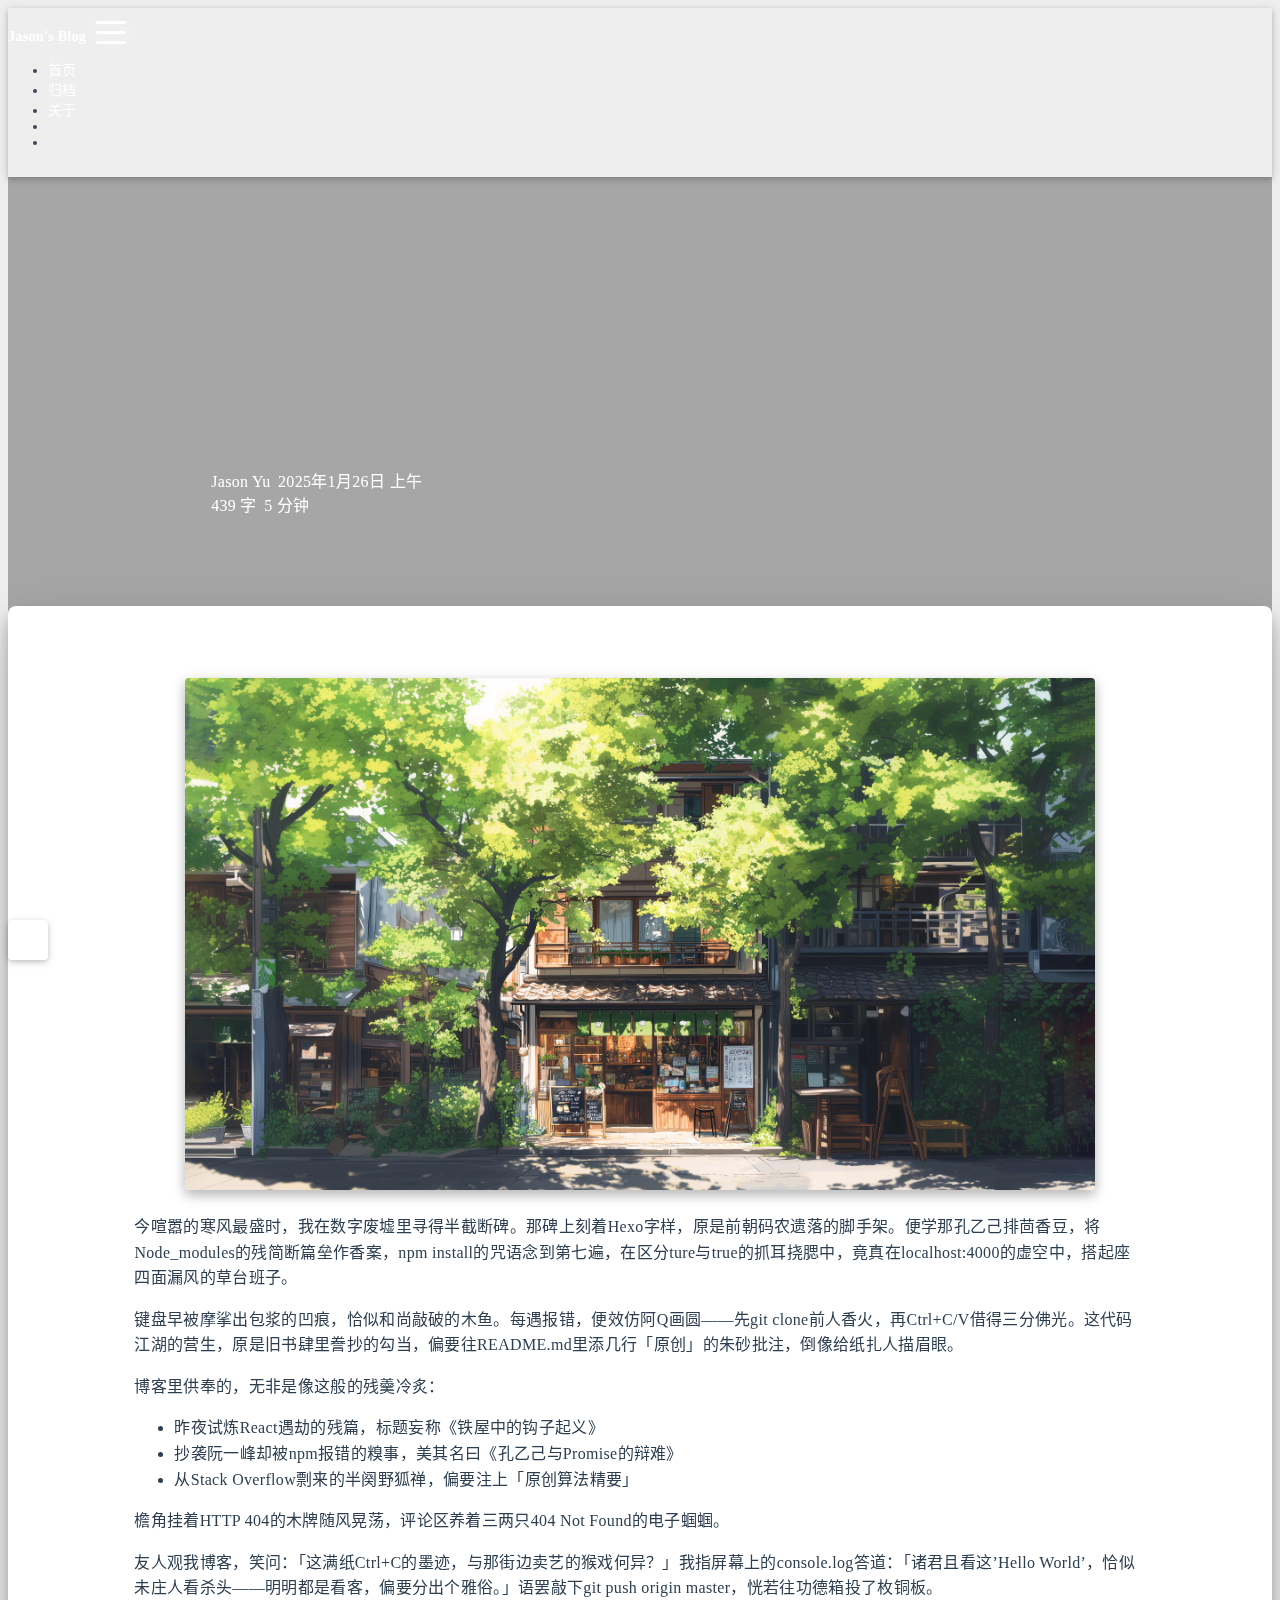
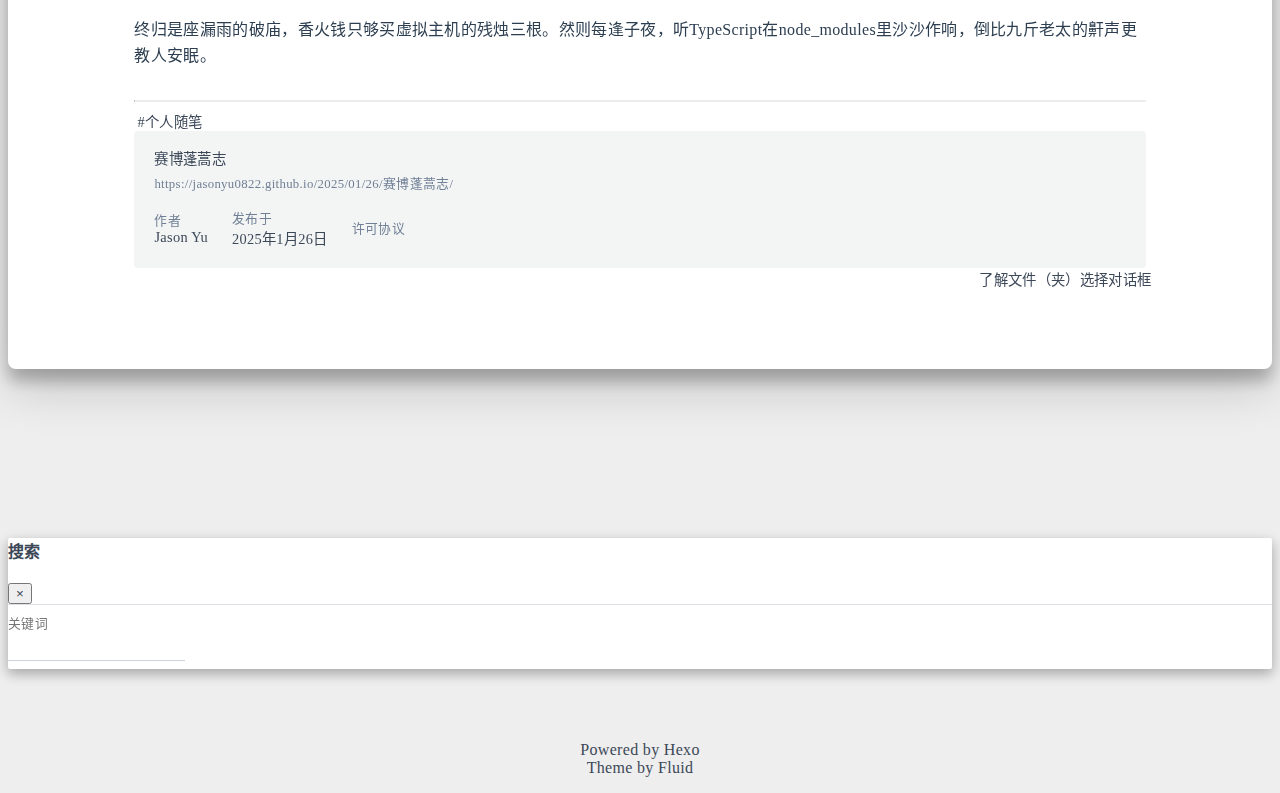
<file: 2025/01/26/赛博蓬蒿志/index.html>
<!DOCTYPE html>
<html lang="zh-CN" data-default-color-scheme=auto>



<head>
  <meta charset="UTF-8">

  <link rel="apple-touch-icon" sizes="76x76" href="/img/fluid.png">
  <link rel="icon" href="/img/fluid.png">
  

  <meta name="viewport" content="width=device-width, initial-scale=1.0, maximum-scale=5.0, shrink-to-fit=no">
  <meta http-equiv="x-ua-compatible" content="ie=edge">
  
  <meta name="theme-color" content="#5352ed">
  <meta name="author" content="Jason Yu">
  <meta name="keywords" content="">
  
    <meta name="description" content="今喧嚣的寒风最盛时，我在数字废墟里寻得半截断碑。那碑上刻着Hexo字样，原是前朝码农遗落的脚手架。便学那孔乙己排茴香豆，将Node_modules的残简断篇垒作香案，npm install的咒语念到第七遍，在区分ture与true的抓耳挠腮中，竟真在localhost:4000的虚空中，搭起座四面漏风的草台班子。 键盘早被摩挲出包浆的凹痕，恰似和尚敲破的木鱼。每遇报错，便效仿阿Q画圆——先git">
  
  
  
  <title>赛博蓬蒿志 - Jason&#39;s Blog</title>

  <link  rel="stylesheet" href="https://lib.baomitu.com/twitter-bootstrap/4.6.1/css/bootstrap.min.css" />



  <link  rel="stylesheet" href="https://lib.baomitu.com/github-markdown-css/4.0.0/github-markdown.min.css" />

  <link  rel="stylesheet" href="https://lib.baomitu.com/hint.css/2.7.0/hint.min.css" />

  <link  rel="stylesheet" href="https://lib.baomitu.com/fancybox/3.5.7/jquery.fancybox.min.css" />



<!-- 主题依赖的图标库，不要自行修改 -->
<!-- Do not modify the link that theme dependent icons -->

<link rel="stylesheet" href="//at.alicdn.com/t/c/font_1749284_5i9bdhy70f8.css">



<link rel="stylesheet" href="//at.alicdn.com/t/c/font_1736178_k526ubmyhba.css">


<link  rel="stylesheet" href="/css/main.css" />


  <link id="highlight-css" rel="stylesheet" href="/css/highlight.css" />
  
    <link id="highlight-css-dark" rel="stylesheet" href="/css/highlight-dark.css" />
  




  <script id="fluid-configs">
    var Fluid = window.Fluid || {};
    Fluid.ctx = Object.assign({}, Fluid.ctx)
    var CONFIG = {"hostname":"jasonyu0822.github.io","root":"/","version":"1.9.8","typing":{"enable":true,"typeSpeed":70,"cursorChar":"","loop":false,"scope":[]},"anchorjs":{"enable":true,"element":"h1,h2,h3,h4,h5,h6","placement":"left","visible":"hover","icon":""},"progressbar":{"enable":true,"height_px":3,"color":"#29d","options":{"showSpinner":false,"trickleSpeed":100}},"code_language":{"enable":true,"default":"TEXT"},"copy_btn":true,"image_caption":{"enable":true},"image_zoom":{"enable":true,"img_url_replace":["",""]},"toc":{"enable":true,"placement":"right","headingSelector":"h1,h2,h3,h4,h5,h6","collapseDepth":0},"lazyload":{"enable":true,"loading_img":"/img/loading.gif","onlypost":false,"offset_factor":2},"web_analytics":{"enable":true,"follow_dnt":true,"baidu":"68d22adf959aaf4519f56e5c4413ebc6","google":{"measurement_id":null},"tencent":{"sid":null,"cid":null},"leancloud":{"app_id":"4s2U1LUAF3aWly5jcsW0t89Z-MdYXbMMI","app_key":"ZBht7UXKYY6IgKubjeto1PH3","server_url":null,"path":"window.location.pathname","ignore_local":false},"umami":{"src":null,"website_id":null,"domains":null,"start_time":"2024-01-01T00:00:00.000Z","token":null,"api_server":null}},"search_path":"/local-search.xml","include_content_in_search":true};

    if (CONFIG.web_analytics.follow_dnt) {
      var dntVal = navigator.doNotTrack || window.doNotTrack || navigator.msDoNotTrack;
      Fluid.ctx.dnt = dntVal && (dntVal.startsWith('1') || dntVal.startsWith('yes') || dntVal.startsWith('on'));
    }
  </script>
  <script  src="/js/utils.js" ></script>
  <script  src="/js/color-schema.js" ></script>
  

  
    <!-- Baidu Analytics -->
    <script async>
      if (!Fluid.ctx.dnt) {
        var _hmt = _hmt || [];
        (function() {
          var hm = document.createElement("script");
          hm.src = "https://hm.baidu.com/hm.js?68d22adf959aaf4519f56e5c4413ebc6";
          var s = document.getElementsByTagName("script")[0];
          s.parentNode.insertBefore(hm, s);
        })();
      }
    </script>
  

  

  

  

  
    
  



  
<meta name="generator" content="Hexo 7.3.0"></head>


<body>
  

  <header>
    

<div class="header-inner" style="height: 70vh;">
  <nav id="navbar" class="navbar fixed-top  navbar-expand-lg navbar-dark scrolling-navbar">
  <div class="container">
    <a class="navbar-brand" href="/">
      <strong>Jason&#39;s Blog</strong>
    </a>

    <button id="navbar-toggler-btn" class="navbar-toggler" type="button" data-toggle="collapse"
            data-target="#navbarSupportedContent"
            aria-controls="navbarSupportedContent" aria-expanded="false" aria-label="Toggle navigation">
      <div class="animated-icon"><span></span><span></span><span></span></div>
    </button>

    <!-- Collapsible content -->
    <div class="collapse navbar-collapse" id="navbarSupportedContent">
      <ul class="navbar-nav ml-auto text-center">
        
          
          
          
          
            <li class="nav-item">
              <a class="nav-link" href="/" target="_self">
                <i class="iconfont icon-home-fill"></i>
                <span>首页</span>
              </a>
            </li>
          
        
          
          
          
          
            <li class="nav-item">
              <a class="nav-link" href="/archives/" target="_self">
                <i class="iconfont icon-archive-fill"></i>
                <span>归档</span>
              </a>
            </li>
          
        
          
          
          
          
            <li class="nav-item">
              <a class="nav-link" href="/about/" target="_self">
                <i class="iconfont icon-addrbook"></i>
                <span>关于</span>
              </a>
            </li>
          
        
        
          <li class="nav-item" id="search-btn">
            <a class="nav-link" target="_self" href="javascript:;" data-toggle="modal" data-target="#modalSearch" aria-label="Search">
              <i class="iconfont icon-search"></i>
            </a>
          </li>
          
        
        
          <li class="nav-item" id="color-toggle-btn">
            <a class="nav-link" target="_self" href="javascript:;" aria-label="Color Toggle">
              <i class="iconfont icon-dark" id="color-toggle-icon"></i>
            </a>
          </li>
        
      </ul>
    </div>
  </div>
</nav>

  

<div id="banner" class="banner" parallax=true
     style="background: url('https://bing.img.run/rand.php') no-repeat center center; background-size: cover;">
  <div class="full-bg-img">
    <div class="mask flex-center" style="background-color: rgba(0, 0, 0, 0.3)">
      <div class="banner-text text-center fade-in-up">
        <div class="h2">
          
            <span id="subtitle" data-typed-text="赛博蓬蒿志"></span>
          
        </div>

        
          
  <div class="mt-3">
    
      <span class="post-meta mr-2">
        <i class="iconfont icon-author" aria-hidden="true"></i>
        Jason Yu
      </span>
    
    
      <span class="post-meta">
        <i class="iconfont icon-date-fill" aria-hidden="true"></i>
        <time datetime="2025-01-26 09:20" pubdate>
          2025年1月26日 上午
        </time>
      </span>
    
  </div>

  <div class="mt-1">
    
      <span class="post-meta mr-2">
        <i class="iconfont icon-chart"></i>
        
          439 字
        
      </span>
    

    
      <span class="post-meta mr-2">
        <i class="iconfont icon-clock-fill"></i>
        
        
        
          5 分钟
        
      </span>
    

    
    
  </div>


        
      </div>

      
    </div>
  </div>
</div>

</div>

  </header>

  <main>
    
      

<div class="container-fluid nopadding-x">
  <div class="row nomargin-x">
    <div class="side-col d-none d-lg-block col-lg-2">
      

    </div>

    <div class="col-lg-8 nopadding-x-md">
      <div class="container nopadding-x-md" id="board-ctn">
        <div id="board">
          <article class="post-content mx-auto">
            <h1 id="seo-header">赛博蓬蒿志</h1>
            
              <p id="updated-time" class="note note-info" style="display: none">
                
                  
                    本文最后更新于 2025-01-30T08:44:16+08:00
                  
                  

                
              </p>
            
            
              <div class="markdown-body">
                
                <p><img src="/2025/01/26/%E8%B5%9B%E5%8D%9A%E8%93%AC%E8%92%BF%E5%BF%97/title.png" srcset="/img/loading.gif" lazyload alt="夏番绘卷，皆算法泼墨耳"></p>
<p>今喧嚣的寒风最盛时，我在数字废墟里寻得半截断碑。那碑上刻着Hexo字样，原是前朝码农遗落的脚手架。便学那孔乙己排茴香豆，将Node_modules的残简断篇垒作香案，npm install的咒语念到第七遍，在区分ture与true的抓耳挠腮中，竟真在localhost:4000的虚空中，搭起座四面漏风的草台班子。</p>
<p>键盘早被摩挲出包浆的凹痕，恰似和尚敲破的木鱼。每遇报错，便效仿阿Q画圆——先git clone前人香火，再Ctrl+C&#x2F;V借得三分佛光。这代码江湖的营生，原是旧书肆里誊抄的勾当，偏要往README.md里添几行「原创」的朱砂批注，倒像给纸扎人描眉眼。</p>
<p>博客里供奉的，无非是像这般的残羹冷炙：</p>
<ul>
<li>昨夜试炼React遇劫的残篇，标题妄称《铁屋中的钩子起义》</li>
<li>抄袭阮一峰却被npm报错的糗事，美其名曰《孔乙己与Promise的辩难》</li>
<li>从Stack Overflow剽来的半阕野狐禅，偏要注上「原创算法精要」</li>
</ul>
<p>檐角挂着HTTP 404的木牌随风晃荡，评论区养着三两只404 Not Found的电子蝈蝈。</p>
<p>友人观我博客，笑问：「这满纸Ctrl+C的墨迹，与那街边卖艺的猴戏何异？」我指屏幕上的console.log答道：「诸君且看这’Hello World’，恰似未庄人看杀头——明明都是看客，偏要分出个雅俗。」语罢敲下git push origin master，恍若往功德箱投了枚铜板。</p>
<p>终归是座漏雨的破庙，香火钱只够买虚拟主机的残烛三根。然则每逢子夜，听TypeScript在node_modules里沙沙作响，倒比九斤老太的鼾声更教人安眠。</p>

                
              </div>
            
            <hr/>
            <div>
              <div class="post-metas my-3">
  
  
    <div class="post-meta">
      <i class="iconfont icon-tags"></i>
      
        <a href="/tags/%E4%B8%AA%E4%BA%BA%E9%9A%8F%E7%AC%94/" class="print-no-link">#个人随笔</a>
      
    </div>
  
</div>


              
  

  <div class="license-box my-3">
    <div class="license-title">
      <div>赛博蓬蒿志</div>
      <div>https://jasonyu0822.github.io/2025/01/26/赛博蓬蒿志/</div>
    </div>
    <div class="license-meta">
      
        <div class="license-meta-item">
          <div>作者</div>
          <div>Jason Yu</div>
        </div>
      
      
        <div class="license-meta-item license-meta-date">
          <div>发布于</div>
          <div>2025年1月26日</div>
        </div>
      
      
      
        <div class="license-meta-item">
          <div>许可协议</div>
          <div>
            
              
              
                <a class="print-no-link" target="_blank" href="https://creativecommons.org/licenses/by/4.0/">
                  <span class="hint--top hint--rounded" aria-label="BY - 署名">
                    <i class="iconfont icon-cc-by"></i>
                  </span>
                </a>
              
            
          </div>
        </div>
      
    </div>
    <div class="license-icon iconfont"></div>
  </div>



              
                <div class="post-prevnext my-3">
                  <article class="post-prev col-6">
                    
                    
                  </article>
                  <article class="post-next col-6">
                    
                    
                      <a href="/2025/01/22/%E4%BA%86%E8%A7%A3%E6%96%87%E4%BB%B6%EF%BC%88%E5%A4%B9%EF%BC%89%E9%80%89%E6%8B%A9%E5%AF%B9%E8%AF%9D%E6%A1%86/" title="了解文件（夹）选择对话框">
                        <span class="hidden-mobile">了解文件（夹）选择对话框</span>
                        <span class="visible-mobile">下一篇</span>
                        <i class="iconfont icon-arrowright"></i>
                      </a>
                    
                  </article>
                </div>
              
            </div>

            
  
  
    <article id="comments" lazyload>
      
  <div id="valine"></div>
  <script type="text/javascript">
    Fluid.utils.loadComments('#valine', function() {
      Fluid.utils.createScript('https://lib.baomitu.com/valine/1.5.1/Valine.min.js', function() {
        var options = Object.assign(
          {"appId":"OLBzvaWMaieAm4rHwjHHkg83-gzGzoHsz","appKey":"5Gh6UN3TiaKdQQRCfMPUquZb","path":"window.location.pathname","placeholder":"畅所欲言，聊个爽快","avatar":"retro","meta":["nick","mail","link"],"requiredFields":["nick","mail"],"pageSize":10,"lang":"zh-CN","highlight":true,"recordIP":true,"serverURLs":"","emojiCDN":"//i0.hdslb.com/bfs/emote/","emojiMaps":{"微笑":"685612eadc33f6bc233776c6241813385844f182.png","OK":"4683fd9ffc925fa6423110979d7dcac5eda297f4.png","星星眼":"63c9d1a31c0da745b61cdb35e0ecb28635675db2.png","doge":"bba7c12aa51fed0199c241465560dfc2714c593e.png","妙啊":"b4cb77159d58614a9b787b91b1cd22a81f383535.png","吃瓜":"4191ce3c44c2b3df8fd97c33f85d3ab15f4f3c84.png","辣眼睛":"35d62c496d1e4ea9e091243fa812866f5fecc101.png","滑稽":"d15121545a99ac46774f1f4465b895fe2d1411c3.png","笑哭":"c3043ba94babf824dea03ce500d0e73763bf4f40.png","呲牙":"b5a5898491944a4268360f2e7a84623149672eb6.png","打call":"431432c43da3ee5aab5b0e4f8931953e649e9975.png","歪嘴":"4384050fbab0586259acdd170b510fe262f08a17.png","嫌弃":"de4c0783aaa60ec03de0a2b90858927bfad7154b.png","喜欢":"8a10a4d73a89f665feff3d46ca56e83dc68f9eb8.png","哦呼":"362bded07ea5434886271d23fa25f5d85d8af06c.png","酸了":"92b1c8cbceea3ae0e8e32253ea414783e8ba7806.png","大哭":"2caafee2e5db4db72104650d87810cc2c123fc86.png","害羞":"9d2ec4e1fbd6cb1b4d12d2bbbdd124ccb83ddfda.png","疑惑":"b7840db4b1f9f4726b7cb23c0972720c1698d661.png","调皮":"8290b7308325e3179d2154327c85640af1528617.png","喜极而泣":"485a7e0c01c2d70707daae53bee4a9e2e31ef1ed.png","奸笑":"bb84906573472f0a84cebad1e9000eb6164a6f5a.png","笑":"81edf17314cea3b48674312b4364df44d5c01f17.png","偷笑":"6c49d226e76c42cd8002abc47b3112bc5a92f66a.png","惊讶":"f8e9a59cad52ae1a19622805696a35f0a0d853f3.png","捂脸":"6921bb43f0c634870b92f4a8ad41dada94a5296d.png","阴险":"ba8d5f8e7d136d59aab52c40fd3b8a43419eb03c.png","囧":"12e41d357a9807cc80ef1e1ed258127fcc791424.png","呆":"33ad6000d9f9f168a0976bc60937786f239e5d8c.png","抠鼻":"cb89184c97e3f6d50acfd7961c313ce50360d70f.png","大笑":"ca94ad1c7e6dac895eb5b33b7836b634c614d1c0.png","惊喜":"0afecaf3a3499479af946f29749e1a6c285b6f65.png","无语":"44667b7d9349957e903b1b62cb91fb9b13720f04.png","鼓掌":"895d1fc616b4b6c830cf96012880818c0e1de00d.png","点赞":"1a67265993913f4c35d15a6028a30724e83e7d35.png","尴尬":"cb321684ed5ce6eacdc2699092ab8fe7679e4fda.png","灵魂出窍":"43d3db7d97343c01b47e22cfabeca84b4251f35a.png","委屈":"d2f26cbdd6c96960320af03f5514c5b524990840.png","傲娇":"010540d0f61220a0db4922e4a679a1d8eca94f4e.png","冷":"cb0ebbd0668640f07ebfc0e03f7a18a8cd00b4ed.png","疼":"905fd9a99ec316e353b9bd4ecd49a5f0a301eabf.png","吓":"9c10c5ebc7bef27ec641b8a1877674e0c65fea5d.png","生病":"0f25ce04ae1d7baf98650986454c634f6612cb76.png","吐":"06946bfe71ac48a6078a0b662181bb5cad09decc.png","捂眼":"c5c6d6982e1e53e478daae554b239f2b227b172b.png","嘘声":"e64af664d20716e090f10411496998095f62f844.png","思考":"cfa9b7e89e4bfe04bbcd34ccb1b0df37f4fa905c.png","再见":"fc510306bae26c9aec7e287cdf201ded27b065b9.png","翻白眼":"eba54707c7168925b18f6f8b1f48d532fe08c2b1.png","哈欠":"888d877729cbec444ddbd1cf4c9af155a7a06086.png","奋斗":"bb2060c15dba7d3fd731c35079d1617f1afe3376.png","墨镜":"3a03aebfc06339d86a68c2d893303b46f4b85771.png","难过":"a651db36701610aa70a781fa98c07c9789b11543.png","撇嘴":"531863568e5668c5ac181d395508a0eeb1f0cda4.png","抓狂":"4c87afff88c22439c45b79e9d2035d21d5622eba.png","生气":"3195714219c4b582a4fb02033dd1519913d0246d.png","口罩":"3ad2f66b151496d2a5fb0a8ea75f32265d778dd3.png","鸡腿":"c7860392815d345fa69c4f00ef18d67dccfbd574.png","月饼":"89b19c5730e08d6f12fadf6996de5bc2e52f81fe.png","雪花":"a41813c4edf8782047e172c884ebd4507ce5e449.png","视频卫星":"dce6fc7d6dfeafff01241924db60f8251cca5307.png","干杯":"8da12d5f55a2c7e9778dcc05b40571979fe208e6.png","爱心":"ed04066ea7124106d17ffcaf75600700e5442f5c.png","锦鲤":"643d6c19c8164ffd89e3e9cdf093cf5d773d979c.png","胜利":"b49fa9f4b1e7c3477918153b82c60b114d87347c.png","加油":"c7aaeacb21e107292d3bb053e5abde4a4459ed30.png","抱拳":"89516218158dbea18ab78e8873060bf95d33bbbe.png","响指":"1b5c53cf14336903e1d2ae3527ca380a1256a077.png","保佑":"fafe8d3de0dc139ebe995491d2dac458a865fb30.png","支持":"3c210366a5585706c09d4c686a9d942b39feeb50.png","拥抱":"41780a4254750cdaaccb20735730a36044e98ef3.png","跪了":"f2b3aee7e521de7799d4e3aa379b01be032698ac.png","怪我咯":"07cc6077f7f7d75b8d2c722dd9d9828a9fb9e46d.png","黑洞":"e90ec4c799010f25391179118ccd9f66b3b279ba.png","老鼠":"8e6fb491eb1bb0d5862e7ec8ccf9a3da12b6c155.png","福到了":"5de5373d354c373cf1617b6b836f3a8d53c5a655.png","W-哈哈":"83d527303c8f62f494e6971c48836487e7d87b1b.png","凛冬-生气":"d90bd2fbc13a3cb8d313f6d675f20caf109f60a7.png","霜叶-疑问":"ada3aea8594e724511c1daad15fb3b23900d8e24.png","煌-震撼":"7bb39ac289bc97fe52af047020a9bf324ecdebe1.png","哭泣":"a61abafb8c39defc323b045f30072198007b1c89.png","哈哈":"e6449b0bae13b8c97cc65976ff8cdc2c16be0015.png","狗子":"6a997106af5bf490f22c80a7acf3be813ee755fc.png","羞羞":"f4f9171e4d8c3f30827a8b96ea1ce1beb825ad50.png","亲亲":"2f72bae7b834d499f259c833f7011d5ed8748fd1.png","耍帅":"d7a38b08d1f1cc35b19c35041f29ffcc48808e87.png","气愤":"069b029d17a086ab475fd331697a649e234850bb.png","高兴":"416570a8aca7be12fb2c36e4b846906653f6d294.png","doge-圣诞":"1afb5eb96846e0876071eeecb47be95dbf55f08d.png","妙啊-圣诞":"1cdb10e4b6c6743a1ec96f1579e3ef3045a8f225.png","呲牙-圣诞":"ae4395c1e29e9a2db0c9ccc4c0db05c414816e68.png","OK-圣诞":"75d1c99cce001d6d103a8fd406616be9f51621ab.png","星星眼-圣诞":"195641c30c55f34f9cd82c5e5c32d66a425c7723.png","吃瓜-圣诞":"aa6a3022e47b441c7f84d02cacc063a728a561e0.png","滑稽-圣诞":"5874276ea716d0e9797f827dcfca4332acf8f0de.png","辣眼睛-圣诞":"8080adfe5acdfd0b6b09bd91db24ea7334ac7b44.png","打call-圣诞":"2b04dd2d0e55d978ee485e1f7f3c5e355493ab78.png","捂脸-圣诞":"9af59557383770c398daac81583e6c4d27d83da7.png","粽子":"177999fb7d70d891fbf63b161f26b272e08dc1de.png","画风突变":"ba4de7a3f97644038b15195bdc9f82a8fd118e77.png","福":"802429a301ac5b35a0480d9526a070ce67cd8097.png","热词系列-知识增加":"142409b595982b8210b2958f3d340f3b47942645.png","热词系列-知识增加-圣诞":"d0cc76a75405413771f0a55453af3a12062cb64c.png","热词系列-爷青回":"a26189ff1e681bddef7f6533f9aabe7604731a3e.png","热词系列-好家伙":"63ec80dea3066bd9f449ba999ba531fa61f7b4eb.png","热词系列-芜湖起飞":"78d04c6ce78a613c90d510cd45fe7e25c57ba00b.png","热词系列-梦幻联动":"4809416be5ca787c2ec3e897e4fd022a58da6e0e.png","热词系列-泪目":"bba3703ab90b7d16fe9dbcb85ed949db687f8331.png","热词系列-保护":"55f8f6445ca7c3170cdfc5b16036abf639ce9b57.png","热词系列-害怕":"d77e2de26da143249f0c0ad7a608c27152c985bf.png","热词系列-爱了爱了":"2a165b555ba20391316366c664ed7891883dc5aa.png","热词系列-吹爆":"b528220f9c37256ed6a37f05bf118e44b08b81e5.png","热词系列-三连":"21f15fe11b7a84d2f2121c16dec50a4e4556f865.png","热词系列-可以":"e08543c71202b36c590094417fcfbb80c3506cd8.png","热词系列-希望没事":"6c0d2e6c486d1ba5afd6204a96e102652464a01d.png","热词系列-打卡":"a9cf77c78e1b9b40aa3ed4862402fba008ee2f51.png","热词系列-skr":"bd285ff94db16ad52557c3effe930d64663e8375.png","热词系列-battle":"f2f81c8e47db6252becd633a5d1ee14e15df2ea8.png","热词系列-DNA":"f6eb74f8230588f61a298af89061a7d75c5762e5.png","热词系列-妙啊":"0e98299d7decf5eaffad854977946075c3e91cb8.png","热词系列-这次一定":"a01ca28923daa7cc896c42f27deb4914e20dd572.png","热词系列-AWSL":"c37f88cf799f9badf9d84b7671dc3dd98c0fc0c2.png","热词系列-递话筒":"98e6950e39fbb4dd1c576042063ca632074070ba.png","热词系列-你细品":"535e00658e7e47966f154d3a167fa2365ebc4321.png","热词系列-咕咕":"d8065c2e7ce48c929317a94553499a46fecc262a.png","热词系列-标准结局":"3de98174b510cf7dc5fd1bd08c5d881065e79137.png","热词系列-危":"5cc6c3357c4df544dd8de9d5c5c0cec97c7c9a56.png","热词系列-张三":"255a938f39cea625032b6650036b31aa26c50a3c.png","热词系列-害":"cbe798a194612958537c5282fcca7c3bcd2aa15c.png","热词系列-我裂开了":"29bd57ec4e8952880fea6c9e47aee924e91f10c4.png","热词系列-有内味了":"7ca61680a905b5b6e2e335c630e725b648b03b4d.png","热词系列-猛男必看":"c97064450528a0e45c7e7c365a15fbb13fd61d8c.png","热词系列-奥力给":"c9b8683827ec6c00fea5327c9bec14f581cef2aa.png","热词系列-问号":"c1d1e76c12180adc8558f47006fe0e7ded4154bb.png","热词系列-我哭了":"9e0b3877d649aaf6538fbdd3f937e240a9d808e4.png","热词系列-高产":"9db817cba4a7f4a42398f3b2ec7c0a8e0c247c42.png","热词系列-我酸了":"a8cbf3f6b8cd9377eeb15b9172f3cd683b2e4650.png","热词系列-真香":"e68497c775feaac1c3b1a6cd63a50cfb11b767c4.png","热词系列-我全都要":"d424d1ad8d14c1c9b8367842bc68c658b9229bc1.png","热词系列-神仙UP":"a49e0d0db1e7d35a0f7411be13208951ab448f03.png","热词系列-你币有了":"84820c2b147a8ca02f3c4006b63f76c6313cbfa0.png","热词系列-不愧是你":"9ff2e356797c57ee3b1675ade0883d2d2247be9b.png","热词系列-锤":"35668cc12ae25b9545420e4a85bf21a0bfc03e5d.png","热词系列-秀":"50782fbf5d9b7f48f9467b5c53932981e321eedc.png","热词系列-爷关更":"faad40c56447f1f8abcb4045c17ce159d113d1fd.png","热词系列-有生之年":"f41fdafe2d0fbb8e8bc1598d2cf37e355560103a.png","热词系列-镇站之宝":"24e7a6a6e6383c987215fb905e3ee070aca259b5.png","热词系列-我太南了":"a523f3e4c63e4db1232365765d0ec452f83be97e.png","热词系列-完结撒花":"ea9db62ff5bca8e069cd70c4233353a802835422.png","热词系列-大师球":"f30089248dd137c568edabcb07cf67e0f6e98cf3.png","热词系列-知识盲区":"ccc94600b321a28116081e49ecedaa4ee8728312.png","热词系列-“狼火”":"33ccd3617bfa89e9d1498b13b7542b63f163e5de.png","热词系列-你可真星":"54c8ddff400abfe388060cabfbb579280fdea1be.png","tv-白眼":"c1d59f439e379ee50eef488bcb5e5378e5044ea4.png","tv-doge":"6ea59c827c414b4a2955fe79e0f6fd3dcd515e24.png","tv-坏笑":"1f0b87f731a671079842116e0991c91c2c88645a.png","tv-难过":"87f46748d3f142ebc6586ff58860d0e2fc8263ba.png","tv-生气":"26702dcafdab5e8225b43ffd23c94ac1ff932654.png","tv-委屈":"d04dba7b5465779e9755d2ab6f0a897b9b33bb77.png","tv-斜眼笑":"911f987aa8bc1bee12d52aafe62bc41ef4474e6c.png","tv-呆":"fe1179ebaa191569b0d31cecafe7a2cd1c951c9d.png","tv-发怒":"34ba3cd204d5b05fec70ce08fa9fa0dd612409ff.png","tv-惊吓":"0d15c7e2ee58e935adc6a7193ee042388adc22af.png","tv-呕吐":"9f996894a39e282ccf5e66856af49483f81870f3.png","tv-思考":"90cf159733e558137ed20aa04d09964436f618a1.png","tv-微笑":"70dc5c7b56f93eb61bddba11e28fb1d18fddcd4c.png","tv-疑问":"0793d949b18d7be716078349c202c15ff166f314.png","tv-大哭":"23269aeb35f99daee28dda129676f6e9ea87934f.png","tv-鼓掌":"1d21793f96ef4e6f48b23e53e3b9e42da833a0f6.png","tv-抠鼻":"c666f55e88d471e51bbd9fab9bb308110824a6eb.png","tv-亲亲":"a8111ad55953ef5e3be3327ef94eb4a39d535d06.png","tv-调皮":"b9c41de8e82dd7a8515ae5e3cb63e898bf245186.png","tv-笑哭":"1abc628f6d4f4caf9d0e7800878f4697abbc8273.png","tv-晕":"5443c22b4d07fb1907ccc610c8e6db254f2461b7.png","tv-点赞":"f85c354995bd99e28fc76c869bfe42ba6438eff4.png","tv-害羞":"a37683fb5642fa3ddfc7f4e5525fd13e42a2bdb1.png","tv-睡着":"8b196675b53af58264f383c50ad0945048290b33.png","tv-色":"61822c7e9aae5da76475e7892534545336b23a6f.png","tv-吐血":"09dd16a7aa59b77baa1155d47484409624470c77.png","tv-无奈":"ea8ed89ee9878f2fece2dda0ea8a5dbfe21b5751.png","tv-再见":"180129b8ea851044ce71caf55cc8ce44bd4a4fc8.png","tv-流汗":"cead1c351ab8d79e9f369605beb90148db0fbed3.png","tv-偷笑":"bb690d4107620f1c15cff29509db529a73aee261.png","tv-抓狂":"fe31c08edad661d63762b04e17b8d5ae3c71a757.png","tv-黑人问号":"45821a01f51bc867da9edbaa2e070410819a95b2.png","tv-困":"241ee304e44c0af029adceb294399391e4737ef2.png","tv-打脸":"56ab10b624063e966bfcb76ea5dc4794d87dfd47.png","tv-闭嘴":"c9e990da7f6e93975e25fd8b70e2e290aa4086ef.png","tv-鄙视":"6e72339f346a692a495b123174b49e4e8e781303.png","tv-腼腆":"89712c0d4af73e67f89e35cbc518420380a7f6f4.png","tv-馋":"fc7e829b845c43c623c8b490ee3602b7f0e76a31.png","tv-可爱":"9e55fd9b500ac4b96613539f1ce2f9499e314ed9.png","tv-发财":"34db290afd2963723c6eb3c4560667db7253a21a.png","tv-生病":"8b0ec90e6b86771092a498c54f09fc94621c1900.png","tv-流鼻血":"c32d39db2737f89b904ca32700d140a9241b0767.png","tv-尴尬":"7cfa62dafc59798a3d3fb262d421eeeff166cfa4.png","tv-大佬":"093c1e2c490161aca397afc45573c877cdead616.png","tv-流泪":"7e71cde7858f0cd50d74b0264aa26db612a8a167.png","tv-冷漠":"b9cbc755c2b3ee43be07ca13de84e5b699a3f101.png","tv-皱眉":"72ccad6679fea0d14cce648b4d818e09b8ffea2d.png","tv-鬼脸":"0ffbbddf8a94d124ca2f54b360bbc04feb6bbfea.png","tv-调侃":"4bc022533ef31544ca0d72c12c808cf4a1cce3e3.png","tv-目瞪口呆":"0b8cb81a68de5d5365212c99375e7ace3e7891b7.png","tv-白眼-动态":"48f75163437445665a9be80bb316e4cb252c5415.gif","tv-doge-动态":"302d6c88c63ed162c81a49cafe7ed2709e6fb955.gif","tv-坏笑-动态":"5d2572efd09aab5dde9e2a198bb3f9ac1e2a982e.gif","tv-难过-动态":"9c6b41008a67755410f712334c64313df5f91b3f.gif","tv-生气-动态":"1902a5a2df5b5c931d88c12f0feb264b1e109d0d.gif","tv-委屈-动态":"af5a5853edb43a8178a8cb5df707fa5e88143699.gif","tv-斜眼笑-动态":"c66568b471192ca1f62f6ed4384dc1b283ab7508.gif","tv-呆-动态":"d3fa91e4db9215eb1e20ab9da44f1214aa4bda7b.gif","tv-发怒-动态":"3959eb81b952e4fa8d269d98f9e3639172d84073.gif","tv-惊吓-动态":"13549060757fcd92b11d0657d9b3b6038f97abb6.gif","tv-呕吐-动态":"db58e9442aae26694af18cc1683607cca3a16763.gif","tv-思考-动态":"b63f9146bfd985af014f8d6d4bdb498805be48f9.gif","tv-微笑-动态":"b98656855d782f61cb8edc7f7fca6563ecafff7e.gif","tv-疑问-动态":"fce1b1a0f3b0e39a2dc16a18508dba7b91e929f4.gif","tv-大哭-动态":"cba61f05f3039b02a7ffc0dfcd9d7995df9fdd74.gif","tv-鼓掌-动态":"be106e6b265883a9f28fbe10f7b765701e2618d4.gif","tv-抠鼻-动态":"696d9f93e722144dc2a78aeffc569418fdf3d565.gif","tv-亲亲-动态":"3534ea44ab74bd20352b88c245a06c4b4c46d271.gif","tv-调皮-动态":"fcd967395fd14e4dd5829fa7e8a967ce23205e52.gif","tv-笑哭-动态":"1c2fd1e8c9dde12812f86e5d4cbddd8993d98082.gif","tv-晕-动态":"030040ec5c9ddc9e3d067658c4139e7314ab42f8.gif","tv-点赞-动态":"30ecff401245fb56bcc1cf588d1809ac1ab1607c.gif","tv-害羞-动态":"411a3e459e8580f5bfd9f639a408247c4b509935.gif","tv-睡着-动态":"3c8b5e293261287a6203597e29b3de07df4d18c6.gif","tv-色-动态":"a0c6d99ab0ab63b8648f5283ff72cec04b604828.gif","tv-吐血-动态":"e17e4539e169d14a3389ff147afea760cebe5de5.gif","tv-无奈-动态":"eb4cb5f07cfd177c7e6a7914316717e56d9cc1d0.gif","tv-再见-动态":"344f61609ecce2008520dc8a977b6169215748a9.gif","tv-流汗-动态":"390bccec65eaff536bd5bb2a0c5b8b0bdea47334.gif","tv-偷笑-动态":"7f11e6f7f63e79112b833bd41fa13a83d7cd8474.gif","tv-抓狂-动态":"a476b93ecd8e94ac3257323fd822f91cef212de2.gif","tv-黑人问号-动态":"b609adf664be33224a9923262031165ae3e34cd2.gif","tv-困-动态":"91c2bf34ecf842d7016c01d841db3d4074bd281f.gif","tv-打脸-动态":"b0fad4856e59c1240e448437da3287bb5ce547e5.gif","tv-闭嘴-动态":"a3fc5388b09e945be3f18fe23bfed5874a0285b7.gif","tv-鄙视-动态":"293b5d459e6264ecf314d20937a936fa672ccd1e.gif","tv-腼腆-动态":"30984e8264324f901d19bea85dada7103b695534.gif","tv-馋-动态":"2525c5703c594e5f0752f68db8948773caebde47.gif","tv-可爱-动态":"f92d20f76258bc5f33fc9d7c5e2a1d41fef19a7c.gif","tv-发财-动态":"76131e52c9b033681b4c896c6024d29ef7ec7ec2.gif","tv-生病-动态":"beb94829fe04f1a41bd6ca611e1f6ca9ca169afa.gif","tv-流鼻血-动态":"8ef473f74a849420da712487b2f56ecca1f695f5.gif","tv-尴尬-动态":"e0b84ef5ee3e5b8978e584c7c5a6550c51d15f84.gif","tv-大佬-动态":"14ca0c05382b8741940942b2430b7a8d55c02f7e.gif","小电视-笑":"f80d384875183dfe2e24be13011c595c0210d273.png","小电视-发愁":"05e279abbf3f72d5cc45548504a4220c5514b8b9.png","小电视-赞":"86ccf6d0b5480169bf80f3582fae09d7ed455c06.png","小电视-差评":"38456e3bde2839b00b536a8be13934fa57c8e298.png","小电视-嘟嘴":"6fd437f547ef1e4f231ff475d02f58bb94cef5a5.png","小电视-汗":"5c150cec77eae1b05d5ca46526450ff3beeb44d2.png","小电视-害羞":"de3aee88f7b6cc20ba9480c96c02f83a844381a9.png","小电视-吃惊":"05188008ea84c70d94e0076e28de15bf56f4c441.png","小电视-哭泣":"938bdf98df945576ae88e2a22931db07ded9e663.png","小电视-太太喜欢":"eb41a8c04840e4f77e76a4bff7a29ac89c432f4e.png","小电视-好怒啊":"68d524b7e515396b6563d320fb710c64abfb1063.png","小电视-困惑":"6853161f0eab3332b874ab7c6c0311035b7538f3.png","小电视-我好兴奋":"a695fe1301aab2675ab6f6e34757c25a863a8617.png","小电视-思索":"f8219e484d5a55787c3f1722dc3112d0eba03a69.png","小电视-无语":"fbd12affebfdaadd3d721bffdb685a6b1ee71219.png","2233娘-大笑":"16b8794be990cefa6caeba4d901b934a227ee3b8.png","2233娘-吃惊":"d1628c43d35b1530c0504a643ff80b6189fa0a43.png","2233娘-大哭":"476a2a60f6e337b8c0697a592e0aa82781f6b33b.png","2233娘-耶":"d7178e258a0efc969b65ccc2b1322fb235f5dff4.png","2233娘-卖萌":"ea893aa25355de95ab4f03c2dad3f0c58d0c159e.png","2233娘-疑问":"0b41f509351958dbb63d472fec0132d1bd03bd14.png","2233娘-汗":"247cd9df8cdf84b18368c21e3b2dd374e84c0927.png","2233娘-困惑":"714eeb4eae0d0933b4ff08b7df788b1982f6b940.png","2233娘-怒":"f31953119c51b9748016440ac0b632f779929b37.png","2233娘-委屈":"d9d0bf9d358af8d5761093ec66d4e3f60d963a63.png","2233娘-郁闷":"485203fe7100f2c8fc40b2800a18fe20b35f2f1a.png","2233娘-第一":"3754ee6e5985bd0bd7dfb668981f2a8733398ebd.png","2233娘-喝水":"695bf5429472049b52c1e0de586f8a2511195a23.png","2233娘-吐魂":"e999af499edf38a91ca68b1a9d2f97042c1d6734.png","2233娘-无言":"fdb5870f32cfaf7949e0f88a13f6feba4a48b719.png","芮小凸小凹-嗯？":"f3c72e045ebd2487a381f50291be15b053767a80.png","芮小凸小凹-超棒":"987947c1bdac0bc10b684f28baaec78176023b83.png","芮小凸小凹-哎":"38bcf3a53b34551e5efa0cd0ee84fc7faa477a49.png","芮小凸小凹-666":"3e505cef421024a650b971c1f2db7f8ef1ad1840.png","芮小凸小凹-哼":"92e4a9d422f1604f2b1b3ea3f6057636273db56e.png","芮小凸小凹-怀疑":"587f22aa1cfaa4b2d91928998e023be29d8c3975.png","芮小凸小凹-发现":"147b6ba27d5cbb90d155f34c41cb45f1f00b6007.png","芮小凸小凹-绝望":"22ad072a785604f3bd8c1aae4ea1ceb1e4694cec.png","芮小凸小凹-可爱":"8bddb47b5877fd79e937aafeb7f4d69f58a8b6e4.png","芮小凸小凹-警告":"54607206c814409a99fac65fb3b780c6bbd1e60d.png","芮小凸小凹-呵呵":"811aa3ba5809a8d5936f988f953e5af7fd7c5351.png","芮小凸小凹-膜拜":"038c86c0e616f7ead667c6f7af32e54feac32965.png","芮小凸小凹-哭":"000c0dddd08950133740487a57873b389a3af457.png","芮小凸小凹-无聊":"62527ee5c4e80aad9b42069778c91f905c90d986.png","芮小凸小凹-围观":"c9b4fe6161f4a3cc884a5b03e9674c8a58ee228f.png","芮小凸小凹-失落":"813f98c0632587286c6e809a49eda15a2edfa447.png","芮小凸小凹-是吗":"05b7153fb606e526ce8d102febd25889828ce425.png","芮小凸小凹-心动":"24afe39fbf8755a28673bdf51bdf8ce72bc62d51.png","芮小凸小凹-喜欢":"b389e30a3c7924ca2b59a5333412b8d92cad07df.png","芮小凸小凹-嘻嘻":"b7a4a07a7c24f5fa23a99ca6749708fadfedf765.png","芮小凸小凹-震撼":"79c8b68509a9d316618d61aedaae93097669dae6.png","芮小凸小凹-有见解":"7f842228b9a2c36851cecab0527fca55a1f01b58.png","芮小凸小凹-震惊":"be4b48350b817af496bdccba2ab85c77b711cec3.png","芮小凸小凹-心痛":"b2217e8b81f122949f3960d99c08ac72eac5923b.png","正经人-欢呼":"3cd297676b2a08a896deab91ed7f139a8bc7c46c.png","正经人-火":"78579a24b156501c0b5583121beb42a72e9229b5.png","正经人-挤":"7a3e753fcb876753800424edd2fa3563005abf4a.png","正经人-惊":"233b14fd3803a5078f79d31fecd5d7a60524e330.png","正经人-放屁":"b590df4714084b012e9a5dfab03a3a13936dff48.png","正经人-ok":"21e069065373be45b227a4ffdbe9570d309e3d05.png","正经人-趴":"39156acb0afcbde9cf73ac1657adff62d3a84af7.png","正经人-开始":"4f745fad9a77f2f41ea63c2214af0739ab7ea8f1.png","正经人-揉脸":"a9d5376d6d79482c4447eb5a169385fa91f39ddd.png","正经人-躺":"c135f76ad7ec50a7414095cf7c633eb5551c9fe3.png","正经人-拉":"03e7319b34763e9c82c2ae93b1fd8f613335d90a.png","正经人-心":"536561d0806f8b181473fd89bba15e71cb8d585e.png","正经人-悠闲":"17542aaef102f28508e30fed8895cc1afeaf70f0.png","正经人-赞":"589816d36c5b7c2f2bc78cb162d6ac90fda948f2.png","正经人-哭":"b9882f0679b4ae24624660412464f1f88bda48fe.png","请吃红小豆吧！-wow":"3392ba98d2bbdc4c1932952bf63796f7ac1b1f41.png","请吃红小豆吧！-吃包":"f6cbadf8ff006c246c7bd583288587a6e20e6069.png","请吃红小豆吧！-倒地":"5b7ede3d668a82ae9ef50d380bb41274757c7780.png","请吃红小豆吧！-盯":"5c1cad1724fff3597913fe9a09bcb4b41b712ecf.png","请吃红小豆吧！-翻白眼":"633249bc889384ab3f1e2bd45d578fb7dbe2e109.png","请吃红小豆吧！-好难":"116cf8aff996554df096b9a1bdc59dd182fa8b22.png","请吃红小豆吧！-喝水":"c227ab352460cab6af9e543811a3451d6aa63908.png","请吃红小豆吧！-嘿嘿嘿":"b24f7db309a7ab96a00f81a1f26d1d4e06761c2d.png","请吃红小豆吧！-开心":"0903bb143efa6ec71ce5eb91e1bcd9815028eace.png","请吃红小豆吧！-哭唧唧":"516bc179c7312b7087573b5e2d7fc7b1ababa8e2.png","请吃红小豆吧！-略略略":"8bd5c57cb9ef5f511b3cb8119072182e3029fddc.png","请吃红小豆吧！-么么":"7a59397394b007fef659fc240bb2c3348930efb6.png","请吃红小豆吧！-哦":"20bcbc681d217027f605c1d667332ecc45744569.png","请吃红小豆吧！-撒娇":"74e611ffcd6702fce6e75bea435eb01744c503f8.png","请吃红小豆吧！-受到惊吓":"ffe8b5af6c2e3baa13e8ba9bb5685896311cab84.png","请吃红小豆吧！-睡觉":"f6098a8f9a77eb0753064aea2d17e9093d4ef8e0.png","请吃红小豆吧！-问号脸":"c6fe095df24f3fbf27f2e0fbb4b6eb983cbd430f.png","请吃红小豆吧！-耶耶耶":"973dd2de70275ec9f325ac8f64957f2e763c6ea3.png","请吃红小豆吧！-一脸懵逼":"8f6e7d3128bbc070116617cf840ceccbf2412187.png","请吃红小豆吧！-眨眼":"b2106dbba47b42276ea39a8d7d39b8cd21297485.png","冷兔-吃瓜":"eed6831c5e3ceb1b23cb2ef0446b9c3c4d30f067.png","冷兔-233":"a7375691637b59ccbf75059fca01d9f95727a98a.png","冷兔-这不科学":"c9b24ea4f2e17d2faf88c0a2f1df367b135f45e7.png","冷兔-？？？":"8871cfa274a50f913cae368aa2ae428fbefe42da.png","冷兔-等更":"eb2763a2d48734d77327de5f57af43e155414b13.png","冷兔-丢你雷姆":"7ff16758d617cd1455c5f717f9c5b6863105abc1.png","冷兔-耶":"58b11a31381162761b3ebfb2e3e78bedf740cf17.png","冷兔-无语":"a22b1afafdfbee8b60b918cefce27ebd0c5dc915.png","冷兔-额":"805a33cfd96009f474ec2a7b6d0923e1a743aa29.png","冷兔-呵呵":"f6a80eda4c0401c523fe9931297a132d2c5c41a6.png","冷兔-一无所知":"d300fae68fa32dd918196e05f1d274e500a10087.png","冷兔-体前屈":"0f04dc139d9dd38e7b2f8db72c71f5ce89f60ac7.png","冷兔-喜欢":"4eda384b1e97430e48cd2faa28454f08f6daa70a.png","冷兔-哭":"bec3a906385324a4b472f0ed3b5323f905ae0f6b.png","冷兔-赞":"b001a8210f1c2166f436c8de080a76c33637036e.png","冷兔-低头":"ebe445da276339c0506267b0bb59a0b5ea3300d3.png","冷兔-卖萌":"4d9f8b35f0789afa40a48b0ce06769e5b4e60cb0.png","冷兔-扶额":"ff5c34e9072a83b56c2f2648cfe6ecf11b92f7be.png","冷兔-掀桌":"50d837346517f128442702eb7df04a82d20dbe89.png","冷兔-吸欧气":"16e696a795186a7ca2a4aeaa1dafcf225246add4.png","那兔-合个影":"0c12e40154dd0c73e2dd5e02ab8315bbaf905aec.png","那兔-囧":"0a6519dc3f8b4b58fea10e3b8a26d700728f95bf.png","那兔-。。。":"f5968dc3f8342019f4777d85c56fdda9df460ad4.png","那兔-好滴":"6d292369dc9d578da241b3e5680d4e2fa95b9aeb.png","那兔-讲道理":"29643a9f37d2b8981c50741fe6943947f9f31661.png","那兔-懒得理你":"3e1c2e302a52f7b03e9fda5ed37cc00844ba62bb.png","那兔-奈我何":"a6e38393214099abe9d402070d67d7747150cbbd.png","那兔-你丫试试":"0802020cec4543e96256d7dfadfd3cef9662aae0.png","那兔-深思":"44bde865b0954e1230caaa545ea91a5b6d90e424.png","那兔-恶代官":"91bcc90beb6f9cd1c7b3da4011f68d1ee7ab7132.png","那兔-说什么喵":"adca5e0ea594bcfd1d6480a6755f1bec3984811e.png","那兔-心碎":"f016a83fcdb0dbb5738e2f9fb62efd1f0971d17f.png","那兔-一见钟情":"cd6ae74fe5dd1b1252a1603af0a34c94b9ba931e.png","那兔-找事儿":"55022a863de195f355394296647a8cea2ad69d57.png","那兔-痴呆":"6a7020931d20380be2fb50a8d8c2e582f6d8ff89.png","那兔-呃":"06105d9eafe0316d69453da63b05ae76fdfa9a8a.png","那兔-擦":"db5d5e113501e2ec8ea51dee1c716a932d929949.png","Cat-coffeebath":"f80cfd44e0f216f4171a549e869aab32d80d4c39.png","Cat-stealth":"21f7d24b1e8de29f2c61f64e70af9f6aec14e394.png","Cat-hightouch":"3d7264b8349bc1be6d45beebbcfab69e7b9895fc.png","Cat-lonely":"72a9d2f20fb79883bbed3cac914187545ac3a0cc.png","Cat-heart":"3f98c4debfe792a1969b99ae71f7f5d4bf00c3d5.png","Cat-slip":"a6e45e065ed17e2af03f7263784bc36d94b25e74.png","Cat-chips":"12d2d3ce0e72749c45706444cca580dc22148876.png","Cat-study":"9f6d28ecd7e33c3f5e7cd74cc36f4feedb42e995.png","Cat-dash":"0f2d1f99efd5df816c694da76e91a173fa643589.png","Cat-pressure":"c6c270e9989e7152457b907595a6e34064d0c1b2.png","Cat-hibye":"9e4955f479a1211d401fbaa71ceaf5186b9e57bd.png","Cat-confuse":"107ebcbd4dd5895f4595ea6db963dc4566809c6e.png","Cat-ignore":"94de4f63a5f965ee8312a88e4c57c07c0174acce.png","Cat-agree":"48b00f75518a727d64c385fe8ca2fa49aeb08c77.png","Cat-fight":"e39c491906d0fcd0176eede702305655d44044c5.png","Cat-splash":"9513157fed2425ed2caa4eb9bc84a0bca80df9bc.png","Cat-calledme":"aacb6fb852f6acbbc8386ecef76c98b77178e23e.png","Cat-sleep":"39b964d10bde1634f136b662f5b624fcb3bcedb8.png","Cat-congrats":"98f6e73340d9ed43403242fc842e42508d38bba6.png"},"enableQQ":false},
          {
            el: "#valine",
            path: window.location.pathname
          }
        )
        new Valine(options);
        Fluid.utils.waitElementVisible('#valine .vcontent', () => {
          var imgSelector = '#valine .vcontent img:not(.vemoji)';
          Fluid.plugins.imageCaption(imgSelector);
          Fluid.plugins.fancyBox(imgSelector);
        })
      });
    });
  </script>
  <noscript>Please enable JavaScript to view the comments</noscript>


    </article>
  


          </article>
        </div>
      </div>
    </div>

    <div class="side-col d-none d-lg-block col-lg-2">
      
  <aside class="sidebar" style="margin-left: -1rem">
    <div id="toc">
  <p class="toc-header">
    <i class="iconfont icon-list"></i>
    <span>目录</span>
  </p>
  <div class="toc-body" id="toc-body"></div>
</div>



  </aside>


    </div>
  </div>
</div>





  



  



  



  



  







    

    
      <a id="scroll-top-button" aria-label="TOP" href="#" role="button">
        <i class="iconfont icon-arrowup" aria-hidden="true"></i>
      </a>
    

    
      <div class="modal fade" id="modalSearch" tabindex="-1" role="dialog" aria-labelledby="ModalLabel"
     aria-hidden="true">
  <div class="modal-dialog modal-dialog-scrollable modal-lg" role="document">
    <div class="modal-content">
      <div class="modal-header text-center">
        <h4 class="modal-title w-100 font-weight-bold">搜索</h4>
        <button type="button" id="local-search-close" class="close" data-dismiss="modal" aria-label="Close">
          <span aria-hidden="true">&times;</span>
        </button>
      </div>
      <div class="modal-body mx-3">
        <div class="md-form mb-5">
          <input type="text" id="local-search-input" class="form-control validate">
          <label data-error="x" data-success="v" for="local-search-input">关键词</label>
        </div>
        <div class="list-group" id="local-search-result"></div>
      </div>
    </div>
  </div>
</div>

    

    
  </main>

  <footer>
    <div class="footer-inner">
  
    <div class="footer-content">
       Powered by <a href="https://hexo.io" target="_blank" rel="nofollow noopener"><span>Hexo</span></a><br> Theme by <i class="iconfont icon-love"></i> <a href="https://github.com/fluid-dev/hexo-theme-fluid" target="_blank" rel="nofollow noopener"><span>Fluid</span></a> 
    </div>
  
  
  
</div>

  </footer>

  <!-- Scripts -->
  
  <script  src="https://lib.baomitu.com/nprogress/0.2.0/nprogress.min.js" ></script>
  <link  rel="stylesheet" href="https://lib.baomitu.com/nprogress/0.2.0/nprogress.min.css" />

  <script>
    NProgress.configure({"showSpinner":false,"trickleSpeed":100})
    NProgress.start()
    window.addEventListener('load', function() {
      NProgress.done();
    })
  </script>


<script  src="https://lib.baomitu.com/jquery/3.6.4/jquery.min.js" ></script>
<script  src="https://lib.baomitu.com/twitter-bootstrap/4.6.1/js/bootstrap.min.js" ></script>
<script  src="/js/events.js" ></script>
<script  src="/js/plugins.js" ></script>


  <script  src="https://lib.baomitu.com/typed.js/2.0.12/typed.min.js" ></script>
  <script>
    (function (window, document) {
      var typing = Fluid.plugins.typing;
      var subtitle = document.getElementById('subtitle');
      if (!subtitle || !typing) {
        return;
      }
      var text = subtitle.getAttribute('data-typed-text');
      
        typing(text);
      
    })(window, document);
  </script>




  
    <script  src="/js/img-lazyload.js" ></script>
  




  
<script>
  var relativeDate = function() {
    var updatedTime = document.getElementById('updated-time');
    if (updatedTime) {
      var text = updatedTime.textContent;
      var reg = /\d{4}-\d{2}-\d{2}T\d{2}:\d{2}:\d{2}(?:Z|[+-]\d{2}:\d{2})/;
      var matchs = text.match(reg);
      if (matchs) {
        var relativeTime = moment(matchs[0]).fromNow();
        updatedTime.textContent = text.replace(reg, relativeTime);
      }
      updatedTime.style.display = '';
    }
  };
  Fluid.utils.createScript('https://lib.baomitu.com/moment.js/2.29.4/moment.min.js', function() {
    if (!'zh-cn'.startsWith('en')) {
      Fluid.utils.createScript('https://lib.baomitu.com/moment.js/2.29.4/locale/zh-cn.min.js', function() {
        relativeDate();
      });
    } else {
      relativeDate();
    }
  });
</script>


  
<script>
  Fluid.utils.createScript('https://lib.baomitu.com/tocbot/4.20.1/tocbot.min.js', function() {
    var toc = jQuery('#toc');
    if (toc.length === 0 || !window.tocbot) { return; }
    var boardCtn = jQuery('#board-ctn');
    var boardTop = boardCtn.offset().top;

    window.tocbot.init(Object.assign({
      tocSelector     : '#toc-body',
      contentSelector : '.markdown-body',
      linkClass       : 'tocbot-link',
      activeLinkClass : 'tocbot-active-link',
      listClass       : 'tocbot-list',
      isCollapsedClass: 'tocbot-is-collapsed',
      collapsibleClass: 'tocbot-is-collapsible',
      scrollSmooth    : true,
      includeTitleTags: true,
      headingsOffset  : -boardTop,
    }, CONFIG.toc));
    if (toc.find('.toc-list-item').length > 0) {
      toc.css('visibility', 'visible');
    }

    Fluid.events.registerRefreshCallback(function() {
      if ('tocbot' in window) {
        tocbot.refresh();
        var toc = jQuery('#toc');
        if (toc.length === 0 || !tocbot) {
          return;
        }
        if (toc.find('.toc-list-item').length > 0) {
          toc.css('visibility', 'visible');
        }
      }
    });
  });
</script>


  <script src=https://lib.baomitu.com/clipboard.js/2.0.11/clipboard.min.js></script>

  <script>Fluid.plugins.codeWidget();</script>


  
<script>
  Fluid.utils.createScript('https://lib.baomitu.com/anchor-js/5.0.0/anchor.min.js', function() {
    window.anchors.options = {
      placement: CONFIG.anchorjs.placement,
      visible  : CONFIG.anchorjs.visible
    };
    if (CONFIG.anchorjs.icon) {
      window.anchors.options.icon = CONFIG.anchorjs.icon;
    }
    var el = (CONFIG.anchorjs.element || 'h1,h2,h3,h4,h5,h6').split(',');
    var res = [];
    for (var item of el) {
      res.push('.markdown-body > ' + item.trim());
    }
    if (CONFIG.anchorjs.placement === 'left') {
      window.anchors.options.class = 'anchorjs-link-left';
    }
    window.anchors.add(res.join(', '));

    Fluid.events.registerRefreshCallback(function() {
      if ('anchors' in window) {
        anchors.removeAll();
        var el = (CONFIG.anchorjs.element || 'h1,h2,h3,h4,h5,h6').split(',');
        var res = [];
        for (var item of el) {
          res.push('.markdown-body > ' + item.trim());
        }
        if (CONFIG.anchorjs.placement === 'left') {
          anchors.options.class = 'anchorjs-link-left';
        }
        anchors.add(res.join(', '));
      }
    });
  });
</script>


  
<script>
  Fluid.utils.createScript('https://lib.baomitu.com/fancybox/3.5.7/jquery.fancybox.min.js', function() {
    Fluid.plugins.fancyBox();
  });
</script>


  <script>Fluid.plugins.imageCaption();</script>

  <script defer src="/js/leancloud.js" ></script>

  <script  src="/js/local-search.js" ></script>





<!-- 主题的启动项，将它保持在最底部 -->
<!-- the boot of the theme, keep it at the bottom -->
<script  src="/js/boot.js" ></script>


  

  <noscript>
    <div class="noscript-warning">博客在允许 JavaScript 运行的环境下浏览效果更佳</div>
  </noscript>
</body>
</html>
</file>
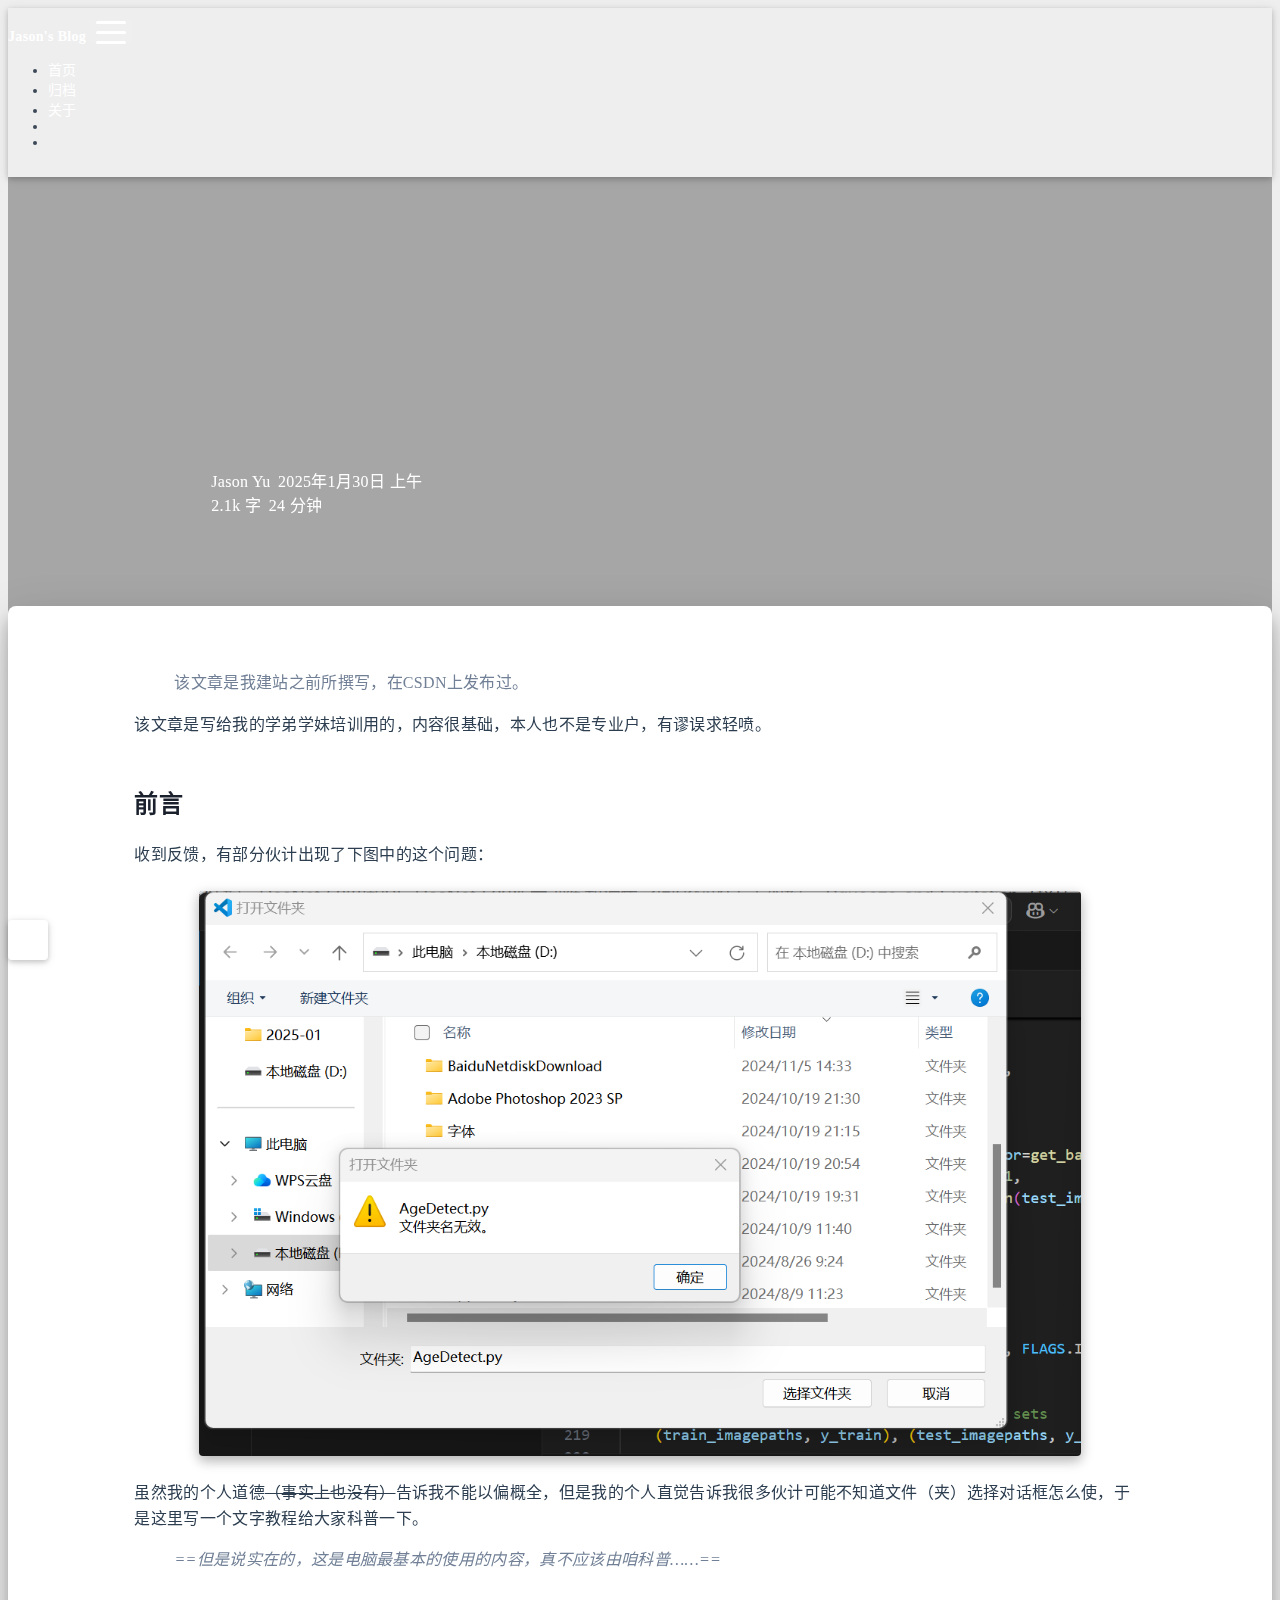
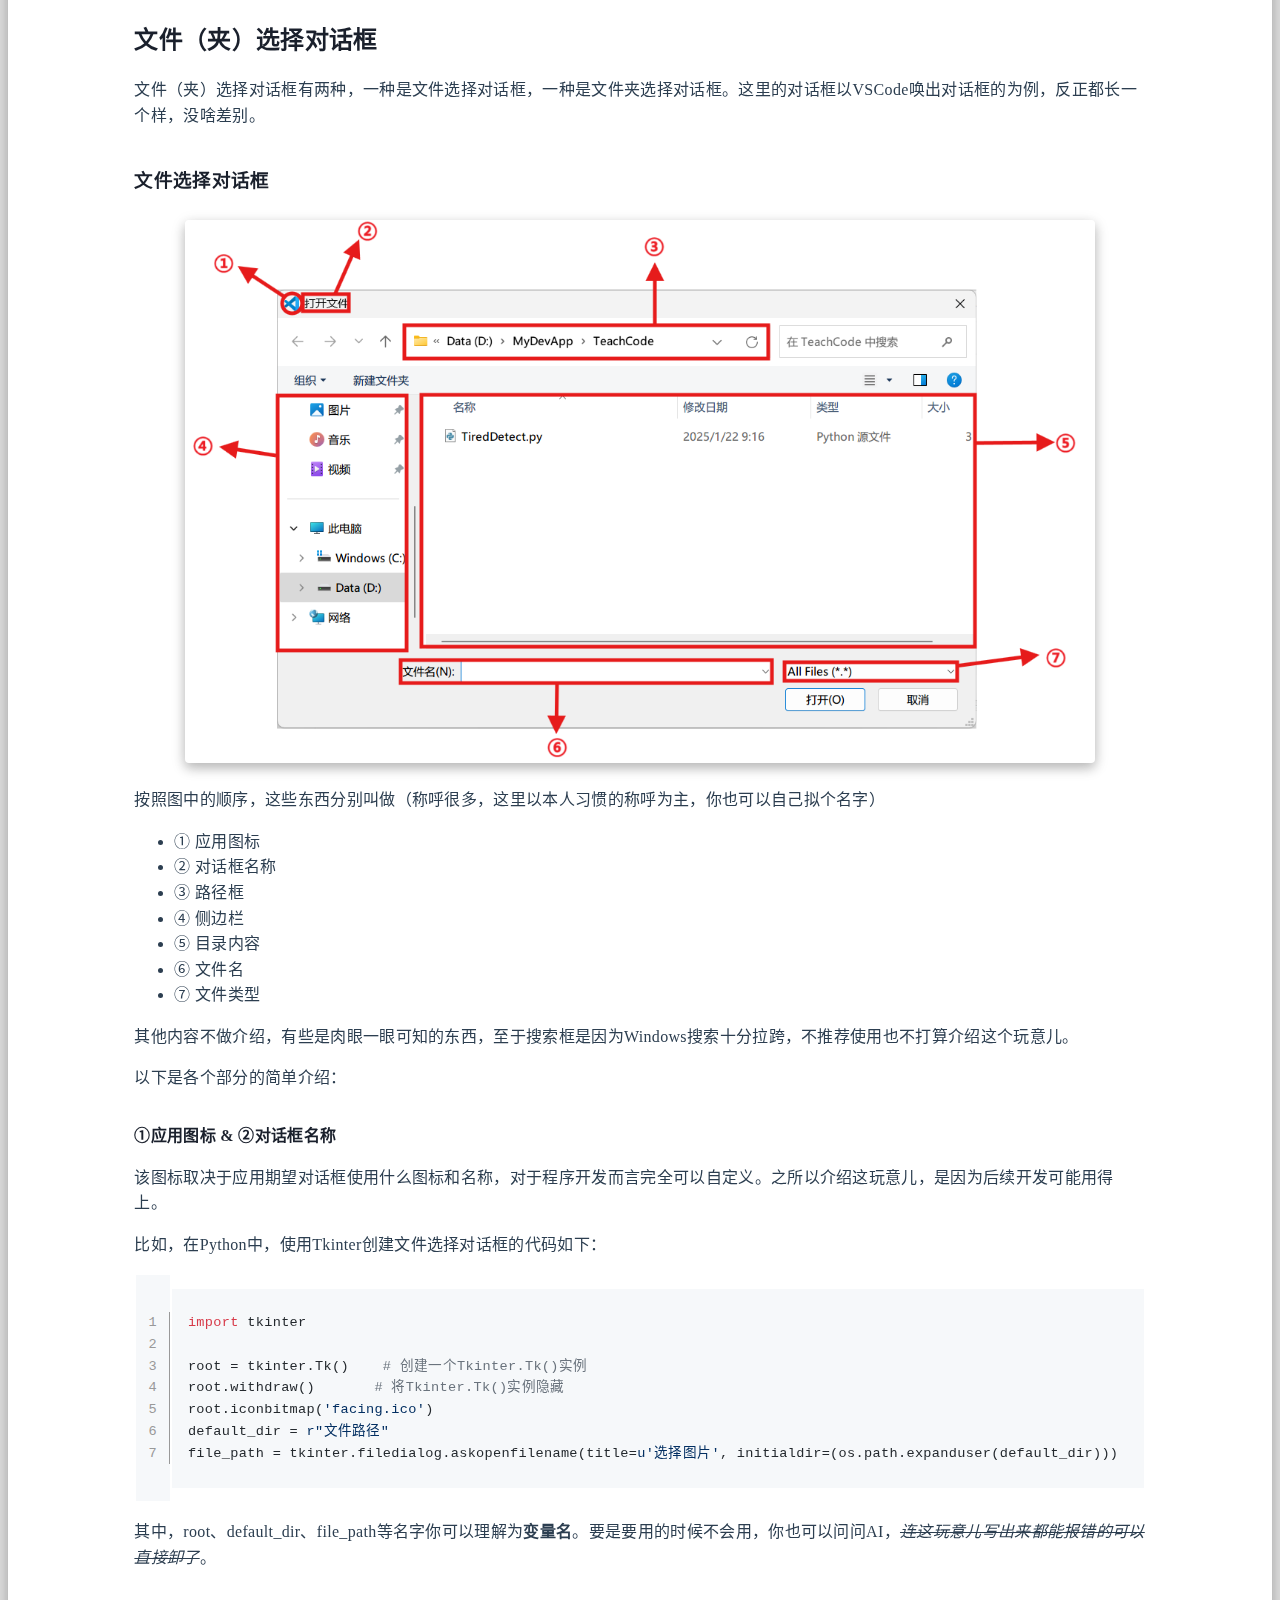
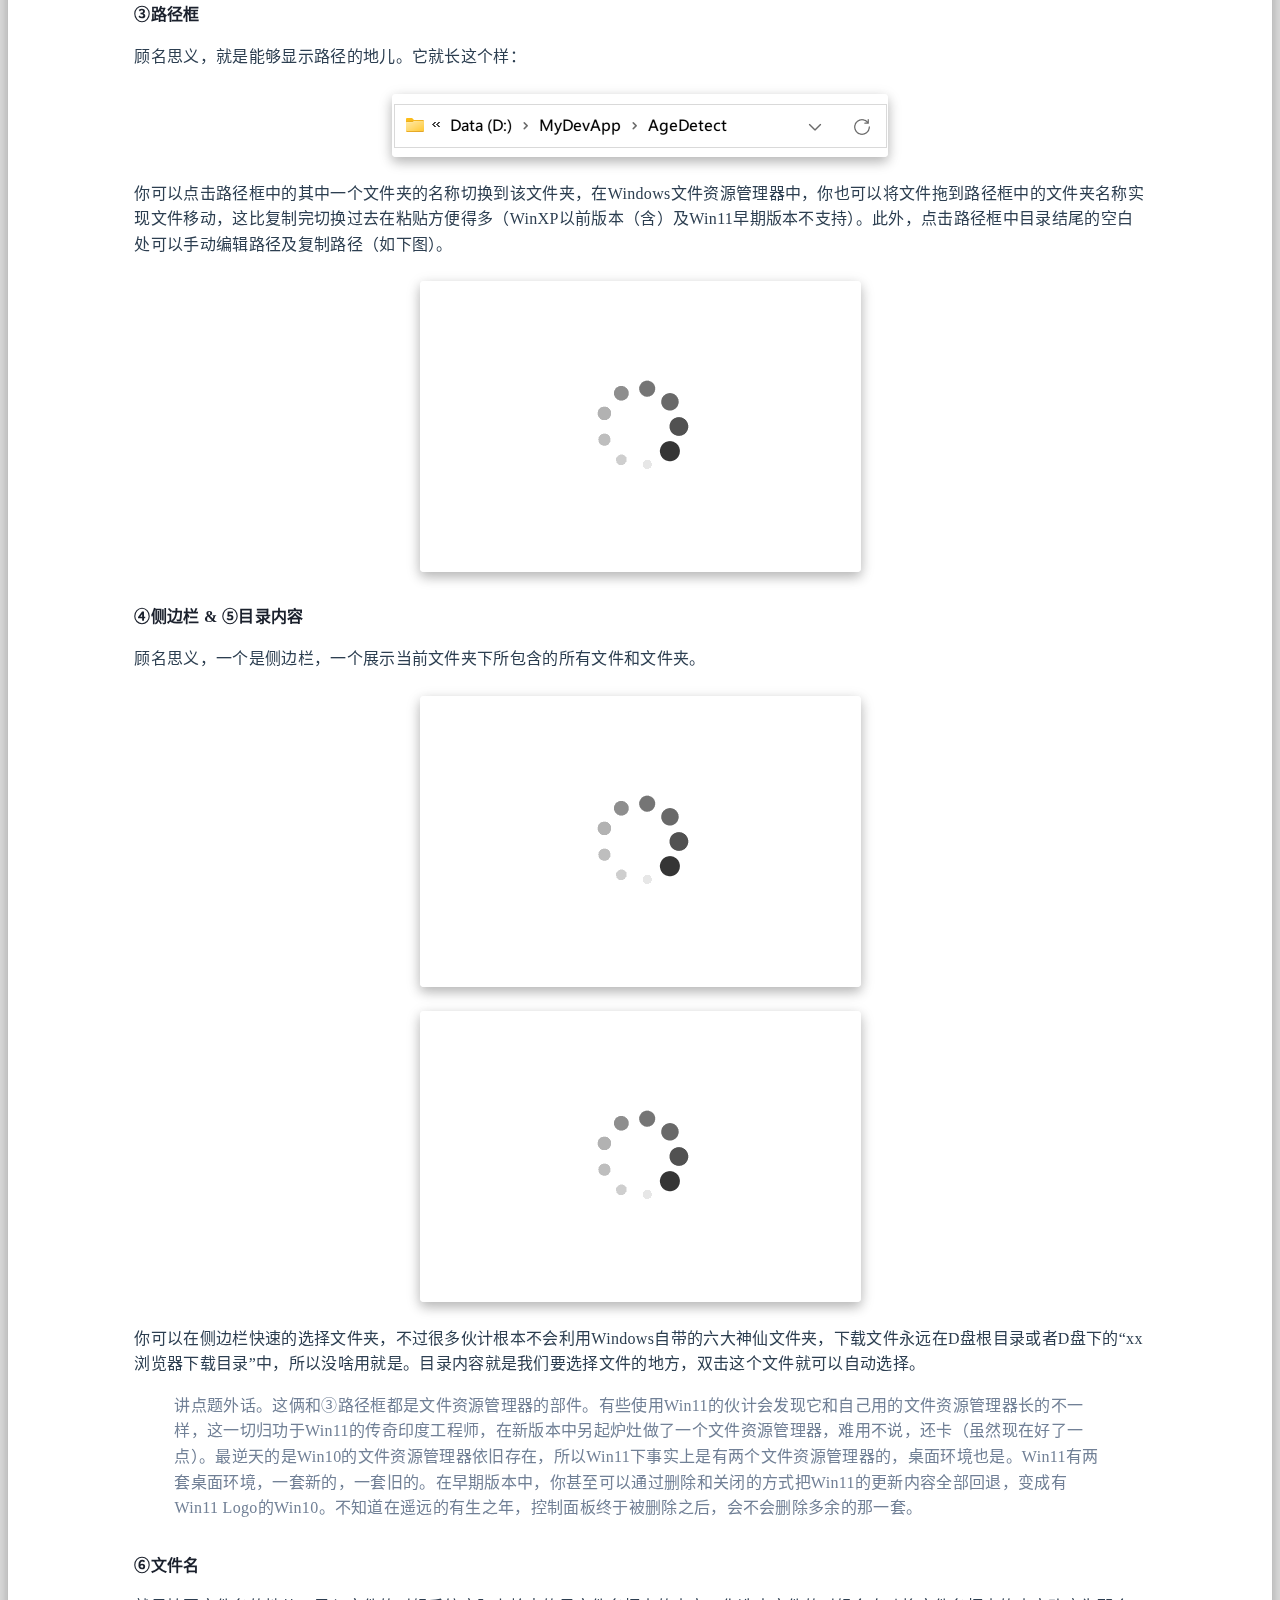
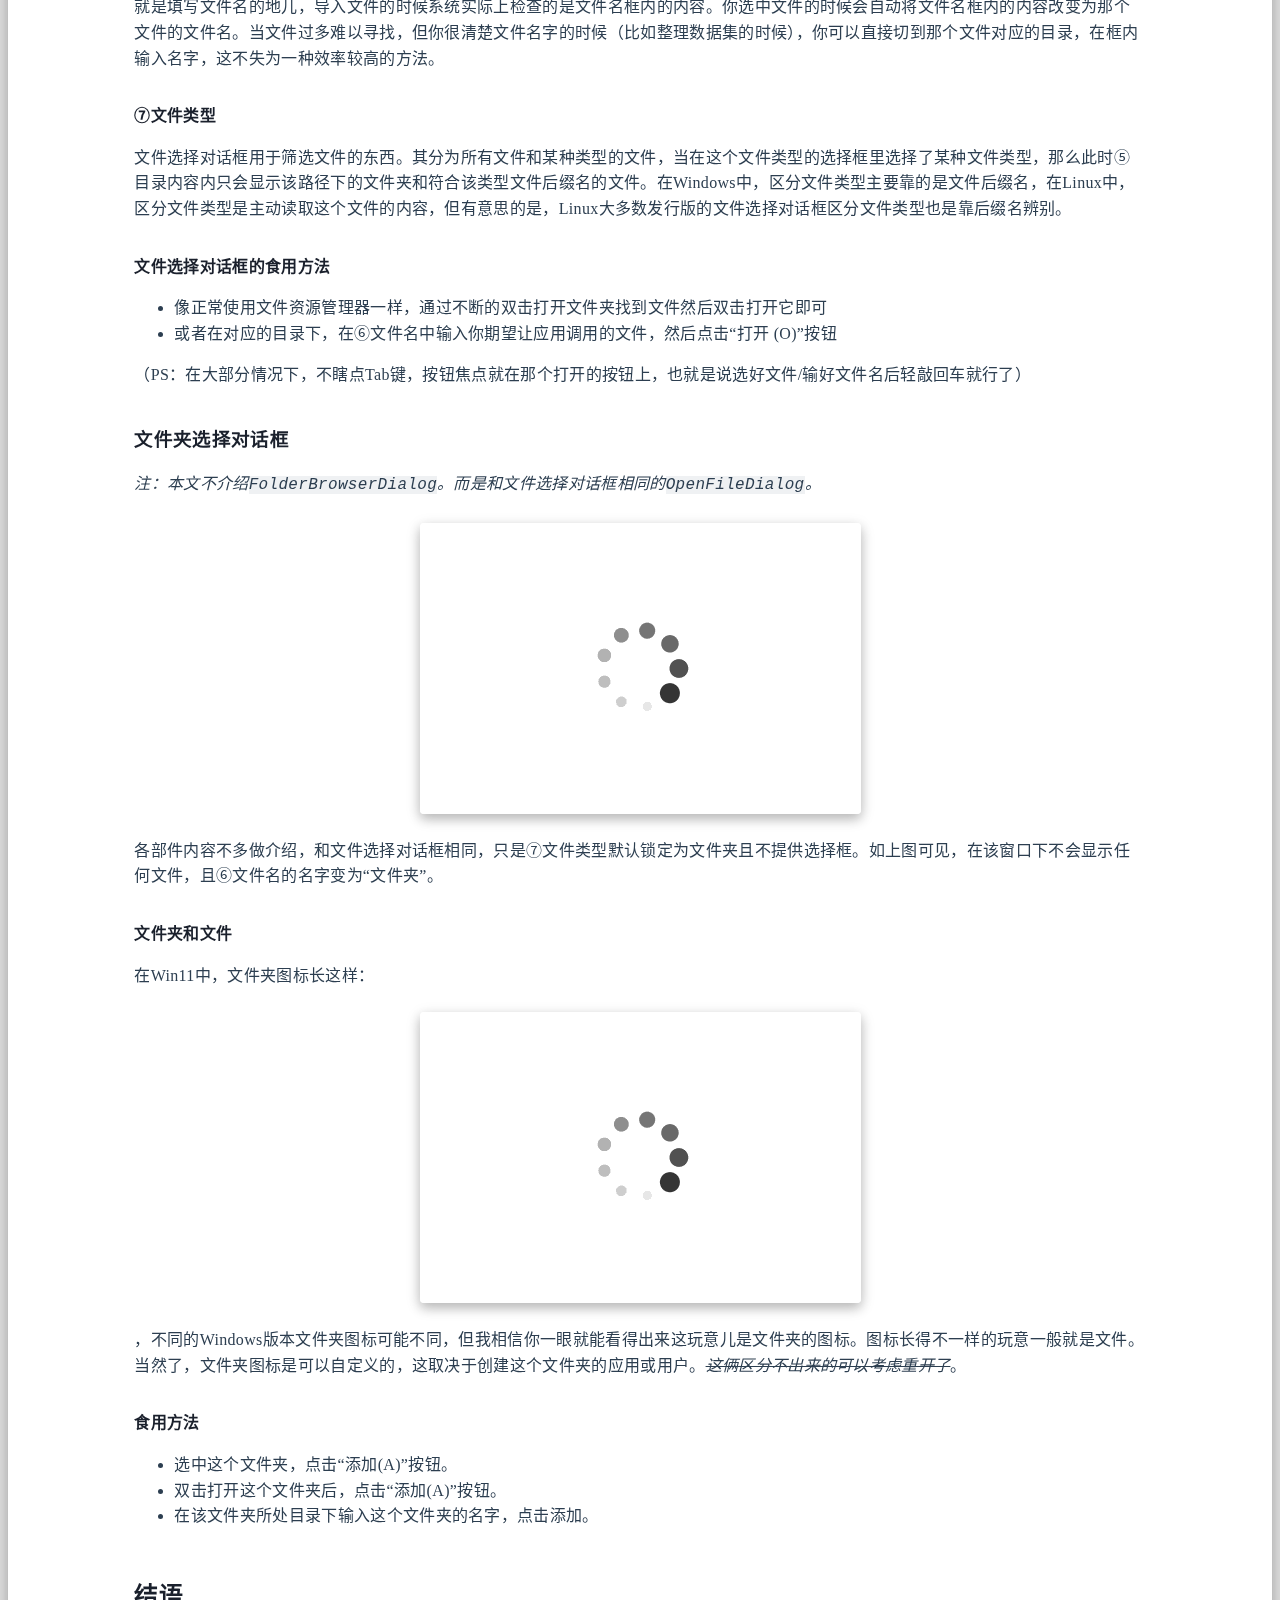
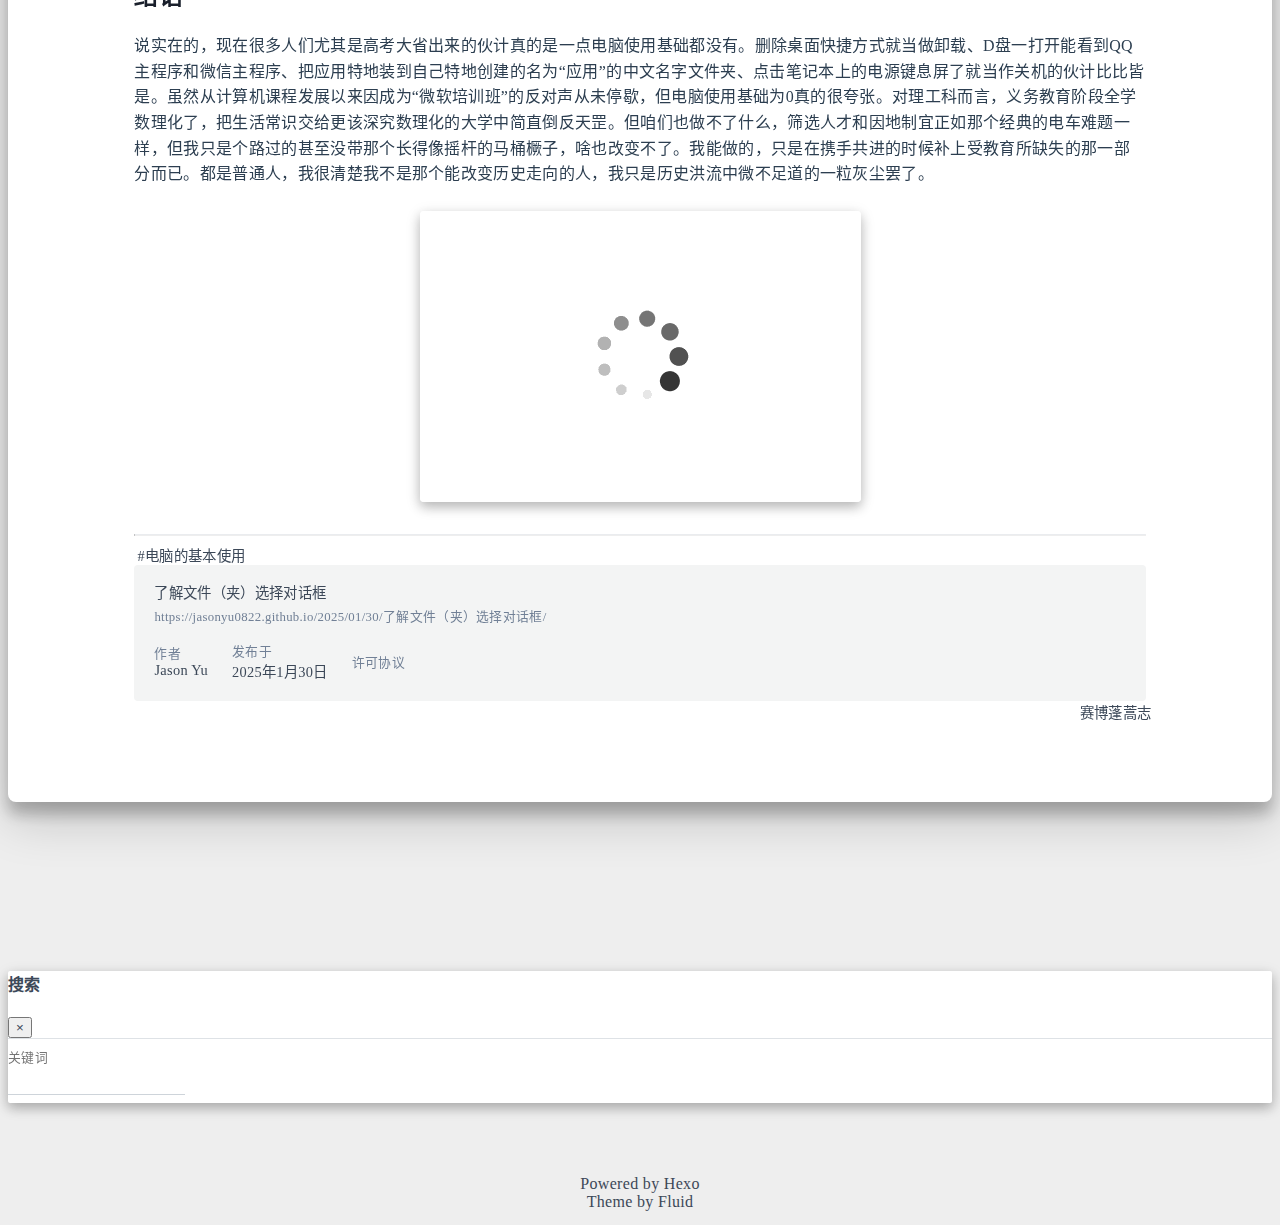
<file: 2025/01/30/了解文件（夹）选择对话框/index.html>
<!DOCTYPE html>
<html lang="zh-CN" data-default-color-scheme=auto>



<head>
  <meta charset="UTF-8">

  <link rel="apple-touch-icon" sizes="76x76" href="/img/fluid.png">
  <link rel="icon" href="/img/fluid.png">
  

  <meta name="viewport" content="width=device-width, initial-scale=1.0, maximum-scale=5.0, shrink-to-fit=no">
  <meta http-equiv="x-ua-compatible" content="ie=edge">
  
  <meta name="theme-color" content="#5352ed">
  <meta name="author" content="Jason Yu">
  <meta name="keywords" content="">
  
    <meta name="description" content="该文章是我建站之前所撰写，在CSDN上发布过。  该文章是写给我的学弟学妹培训用的，内容很基础，本人也不是专业户，有谬误求轻喷。 前言收到反馈，有部分伙计出现了下图中的这个问题：  虽然我的个人道德（事实上也没有）告诉我不能以偏概全，但是我的个人直觉告诉我很多伙计可能不知道文件（夹）选择对话框怎么使，于是这里写一个文字教程给大家科普一下。  &amp;#x3D;&amp;#x3D;但是说实在的，这是电脑最基本的">
  
  
  
  <title>了解文件（夹）选择对话框 - Jason&#39;s Blog</title>

  <link  rel="stylesheet" href="https://lib.baomitu.com/twitter-bootstrap/4.6.1/css/bootstrap.min.css" />



  <link  rel="stylesheet" href="https://lib.baomitu.com/github-markdown-css/4.0.0/github-markdown.min.css" />

  <link  rel="stylesheet" href="https://lib.baomitu.com/hint.css/2.7.0/hint.min.css" />

  <link  rel="stylesheet" href="https://lib.baomitu.com/fancybox/3.5.7/jquery.fancybox.min.css" />



<!-- 主题依赖的图标库，不要自行修改 -->
<!-- Do not modify the link that theme dependent icons -->

<link rel="stylesheet" href="//at.alicdn.com/t/c/font_1749284_5i9bdhy70f8.css">



<link rel="stylesheet" href="//at.alicdn.com/t/c/font_1736178_k526ubmyhba.css">


<link  rel="stylesheet" href="/css/main.css" />


  <link id="highlight-css" rel="stylesheet" href="/css/highlight.css" />
  
    <link id="highlight-css-dark" rel="stylesheet" href="/css/highlight-dark.css" />
  




  <script id="fluid-configs">
    var Fluid = window.Fluid || {};
    Fluid.ctx = Object.assign({}, Fluid.ctx)
    var CONFIG = {"hostname":"jasonyu0822.github.io","root":"/","version":"1.9.8","typing":{"enable":true,"typeSpeed":70,"cursorChar":"","loop":false,"scope":[]},"anchorjs":{"enable":true,"element":"h1,h2,h3,h4,h5,h6","placement":"left","visible":"hover","icon":""},"progressbar":{"enable":true,"height_px":3,"color":"#29d","options":{"showSpinner":false,"trickleSpeed":100}},"code_language":{"enable":true,"default":"TEXT"},"copy_btn":true,"image_caption":{"enable":true},"image_zoom":{"enable":true,"img_url_replace":["",""]},"toc":{"enable":true,"placement":"right","headingSelector":"h1,h2,h3,h4,h5,h6","collapseDepth":0},"lazyload":{"enable":true,"loading_img":"/img/loading.gif","onlypost":false,"offset_factor":2},"web_analytics":{"enable":true,"follow_dnt":true,"baidu":"68d22adf959aaf4519f56e5c4413ebc6","google":{"measurement_id":null},"tencent":{"sid":null,"cid":null},"leancloud":{"app_id":"4s2U1LUAF3aWly5jcsW0t89Z-MdYXbMMI","app_key":"ZBht7UXKYY6IgKubjeto1PH3","server_url":null,"path":"window.location.pathname","ignore_local":false},"umami":{"src":null,"website_id":null,"domains":null,"start_time":"2024-01-01T00:00:00.000Z","token":null,"api_server":null}},"search_path":"/local-search.xml","include_content_in_search":true};

    if (CONFIG.web_analytics.follow_dnt) {
      var dntVal = navigator.doNotTrack || window.doNotTrack || navigator.msDoNotTrack;
      Fluid.ctx.dnt = dntVal && (dntVal.startsWith('1') || dntVal.startsWith('yes') || dntVal.startsWith('on'));
    }
  </script>
  <script  src="/js/utils.js" ></script>
  <script  src="/js/color-schema.js" ></script>
  

  
    <!-- Baidu Analytics -->
    <script async>
      if (!Fluid.ctx.dnt) {
        var _hmt = _hmt || [];
        (function() {
          var hm = document.createElement("script");
          hm.src = "https://hm.baidu.com/hm.js?68d22adf959aaf4519f56e5c4413ebc6";
          var s = document.getElementsByTagName("script")[0];
          s.parentNode.insertBefore(hm, s);
        })();
      }
    </script>
  

  

  

  

  
    
  



  
<meta name="generator" content="Hexo 7.3.0"></head>


<body>
  

  <header>
    

<div class="header-inner" style="height: 70vh;">
  <nav id="navbar" class="navbar fixed-top  navbar-expand-lg navbar-dark scrolling-navbar">
  <div class="container">
    <a class="navbar-brand" href="/">
      <strong>Jason&#39;s Blog</strong>
    </a>

    <button id="navbar-toggler-btn" class="navbar-toggler" type="button" data-toggle="collapse"
            data-target="#navbarSupportedContent"
            aria-controls="navbarSupportedContent" aria-expanded="false" aria-label="Toggle navigation">
      <div class="animated-icon"><span></span><span></span><span></span></div>
    </button>

    <!-- Collapsible content -->
    <div class="collapse navbar-collapse" id="navbarSupportedContent">
      <ul class="navbar-nav ml-auto text-center">
        
          
          
          
          
            <li class="nav-item">
              <a class="nav-link" href="/" target="_self">
                <i class="iconfont icon-home-fill"></i>
                <span>首页</span>
              </a>
            </li>
          
        
          
          
          
          
            <li class="nav-item">
              <a class="nav-link" href="/archives/" target="_self">
                <i class="iconfont icon-archive-fill"></i>
                <span>归档</span>
              </a>
            </li>
          
        
          
          
          
          
            <li class="nav-item">
              <a class="nav-link" href="/about/" target="_self">
                <i class="iconfont icon-addrbook"></i>
                <span>关于</span>
              </a>
            </li>
          
        
        
          <li class="nav-item" id="search-btn">
            <a class="nav-link" target="_self" href="javascript:;" data-toggle="modal" data-target="#modalSearch" aria-label="Search">
              <i class="iconfont icon-search"></i>
            </a>
          </li>
          
        
        
          <li class="nav-item" id="color-toggle-btn">
            <a class="nav-link" target="_self" href="javascript:;" aria-label="Color Toggle">
              <i class="iconfont icon-dark" id="color-toggle-icon"></i>
            </a>
          </li>
        
      </ul>
    </div>
  </div>
</nav>

  

<div id="banner" class="banner" parallax=true
     style="background: url('https://bing.img.run/rand.php') no-repeat center center; background-size: cover;">
  <div class="full-bg-img">
    <div class="mask flex-center" style="background-color: rgba(0, 0, 0, 0.3)">
      <div class="banner-text text-center fade-in-up">
        <div class="h2">
          
            <span id="subtitle" data-typed-text="了解文件（夹）选择对话框"></span>
          
        </div>

        
          
  <div class="mt-3">
    
      <span class="post-meta mr-2">
        <i class="iconfont icon-author" aria-hidden="true"></i>
        Jason Yu
      </span>
    
    
      <span class="post-meta">
        <i class="iconfont icon-date-fill" aria-hidden="true"></i>
        <time datetime="2025-01-30 10:00" pubdate>
          2025年1月30日 上午
        </time>
      </span>
    
  </div>

  <div class="mt-1">
    
      <span class="post-meta mr-2">
        <i class="iconfont icon-chart"></i>
        
          2.1k 字
        
      </span>
    

    
      <span class="post-meta mr-2">
        <i class="iconfont icon-clock-fill"></i>
        
        
        
          24 分钟
        
      </span>
    

    
    
  </div>


        
      </div>

      
    </div>
  </div>
</div>

</div>

  </header>

  <main>
    
      

<div class="container-fluid nopadding-x">
  <div class="row nomargin-x">
    <div class="side-col d-none d-lg-block col-lg-2">
      

    </div>

    <div class="col-lg-8 nopadding-x-md">
      <div class="container nopadding-x-md" id="board-ctn">
        <div id="board">
          <article class="post-content mx-auto">
            <h1 id="seo-header">了解文件（夹）选择对话框</h1>
            
              <p id="updated-time" class="note note-info" style="display: none">
                
                  
                    本文最后更新于 2025-01-30T10:06:33+08:00
                  
                  

                
              </p>
            
            
              <div class="markdown-body">
                
                <blockquote>
<p>该文章是我建站之前所撰写，在CSDN上发布过。</p>
</blockquote>
<p>该文章是写给我的学弟学妹培训用的，内容很基础，本人也不是专业户，有谬误求轻喷。</p>
<h2 id="前言"><a href="#前言" class="headerlink" title="前言"></a>前言</h2><p>收到反馈，有部分伙计出现了下图中的这个问题：</p>
<p><img src="/2025/01/26/%E8%B5%9B%E5%8D%9A%E8%93%AC%E8%92%BF%E5%BF%97/%EF%BC%89%E9%80%89%E6%8B%A9%E5%AF%B9%E8%AF%9D%E6%A1%86/%E6%8A%A5%E9%94%99%E6%88%AA%E5%9B%BE.png" srcset="/img/loading.gif" lazyload alt="报错截图"></p>
<p>虽然我的个人道德<del>（事实上也没有）</del>告诉我不能以偏概全，但是我的个人直觉告诉我很多伙计可能不知道文件（夹）选择对话框怎么使，于是这里写一个文字教程给大家科普一下。</p>
<blockquote>
<p><em>&#x3D;&#x3D;但是说实在的，这是电脑最基本的使用的内容，真不应该由咱科普……&#x3D;&#x3D;</em></p>
</blockquote>
<h2 id="文件（夹）选择对话框"><a href="#文件（夹）选择对话框" class="headerlink" title="文件（夹）选择对话框"></a>文件（夹）选择对话框</h2><p>文件（夹）选择对话框有两种，一种是文件选择对话框，一种是文件夹选择对话框。这里的对话框以VSCode唤出对话框的为例，反正都长一个样，没啥差别。</p>
<h3 id="文件选择对话框"><a href="#文件选择对话框" class="headerlink" title="文件选择对话框"></a>文件选择对话框</h3><p><img src="/2025/01/26/%E8%B5%9B%E5%8D%9A%E8%93%AC%E8%92%BF%E5%BF%97/%EF%BC%89%E9%80%89%E6%8B%A9%E5%AF%B9%E8%AF%9D%E6%A1%86/%E6%96%87%E4%BB%B6%E9%80%89%E6%8B%A9%E5%AF%B9%E8%AF%9D%E6%A1%86.png" srcset="/img/loading.gif" lazyload alt="文件选择对话框"></p>
<p>按照图中的顺序，这些东西分别叫做（称呼很多，这里以本人习惯的称呼为主，你也可以自己拟个名字）</p>
<ul>
<li>① 应用图标</li>
<li>② 对话框名称</li>
<li>③ 路径框</li>
<li>④ 侧边栏</li>
<li>⑤ 目录内容</li>
<li>⑥ 文件名</li>
<li>⑦ 文件类型</li>
</ul>
<p>其他内容不做介绍，有些是肉眼一眼可知的东西，至于搜索框是因为Windows搜索十分拉跨，不推荐使用也不打算介绍这个玩意儿。</p>
<p>以下是各个部分的简单介绍：</p>
<h4 id="①应用图标-②对话框名称"><a href="#①应用图标-②对话框名称" class="headerlink" title="①应用图标 &amp; ②对话框名称"></a>①应用图标 &amp; ②对话框名称</h4><p>该图标取决于应用期望对话框使用什么图标和名称，对于程序开发而言完全可以自定义。之所以介绍这玩意儿，是因为后续开发可能用得上。</p>
<p>比如，在Python中，使用Tkinter创建文件选择对话框的代码如下：</p>
<figure class="highlight python"><table><tr><td class="gutter"><pre><span class="line">1</span><br><span class="line">2</span><br><span class="line">3</span><br><span class="line">4</span><br><span class="line">5</span><br><span class="line">6</span><br><span class="line">7</span><br></pre></td><td class="code"><pre><code class="hljs python"><span class="hljs-keyword">import</span> tkinter<br><br>root = tkinter.Tk()    <span class="hljs-comment"># 创建一个Tkinter.Tk()实例</span><br>root.withdraw()       <span class="hljs-comment"># 将Tkinter.Tk()实例隐藏</span><br>root.iconbitmap(<span class="hljs-string">&#x27;facing.ico&#x27;</span>)<br>default_dir = <span class="hljs-string">r&quot;文件路径&quot;</span><br>file_path = tkinter.filedialog.askopenfilename(title=<span class="hljs-string">u&#x27;选择图片&#x27;</span>, initialdir=(os.path.expanduser(default_dir)))<br></code></pre></td></tr></table></figure>

<p>其中，root、default_dir、file_path等名字你可以理解为<strong>变量名</strong>。要是要用的时候不会用，你也可以问问AI，<em><del>连这玩意儿写出来都能报错的可以直接卸了</del></em>。</p>
<h4 id="③路径框"><a href="#③路径框" class="headerlink" title="③路径框"></a>③路径框</h4><p>顾名思义，就是能够显示路径的地儿。它就长这个样：</p>
<p> <img src="/2025/01/26/%E8%B5%9B%E5%8D%9A%E8%93%AC%E8%92%BF%E5%BF%97/%EF%BC%89%E9%80%89%E6%8B%A9%E5%AF%B9%E8%AF%9D%E6%A1%86/%E8%B7%AF%E5%BE%84%E6%A1%86.png" srcset="/img/loading.gif" lazyload alt="路径框"></p>
<p>你可以点击路径框中的其中一个文件夹的名称切换到该文件夹，在Windows文件资源管理器中，你也可以将文件拖到路径框中的文件夹名称实现文件移动，这比复制完切换过去在粘贴方便得多（WinXP以前版本（含）及Win11早期版本不支持）。此外，点击路径框中目录结尾的空白处可以手动编辑路径及复制路径（如下图）。</p>
<p> <img src="/2025/01/26/%E8%B5%9B%E5%8D%9A%E8%93%AC%E8%92%BF%E5%BF%97/%EF%BC%89%E9%80%89%E6%8B%A9%E5%AF%B9%E8%AF%9D%E6%A1%86/%E8%B7%AF%E5%BE%84%E6%A1%86%E7%BC%96%E8%BE%91%E6%A8%A1%E5%BC%8F.png" srcset="/img/loading.gif" lazyload alt="路径框编辑模式"></p>
<h4 id="④侧边栏-⑤目录内容"><a href="#④侧边栏-⑤目录内容" class="headerlink" title="④侧边栏 &amp; ⑤目录内容"></a>④侧边栏 &amp; ⑤目录内容</h4><p>顾名思义，一个是侧边栏，一个展示当前文件夹下所包含的所有文件和文件夹。</p>
<p> <img src="/2025/01/26/%E8%B5%9B%E5%8D%9A%E8%93%AC%E8%92%BF%E5%BF%97/%EF%BC%89%E9%80%89%E6%8B%A9%E5%AF%B9%E8%AF%9D%E6%A1%86/%E4%BE%A7%E8%BE%B9%E6%A0%8F.png" srcset="/img/loading.gif" lazyload alt="侧边栏"><img src="/2025/01/26/%E8%B5%9B%E5%8D%9A%E8%93%AC%E8%92%BF%E5%BF%97/%EF%BC%89%E9%80%89%E6%8B%A9%E5%AF%B9%E8%AF%9D%E6%A1%86/%E7%9B%AE%E5%BD%95%E5%86%85%E5%AE%B9.png" srcset="/img/loading.gif" lazyload alt="目录内容">  </p>
<p>你可以在侧边栏快速的选择文件夹，不过很多伙计根本不会利用Windows自带的六大神仙文件夹，下载文件永远在D盘根目录或者D盘下的“xx浏览器下载目录”中，所以没啥用就是。目录内容就是我们要选择文件的地方，双击这个文件就可以自动选择。</p>
<blockquote>
<p>讲点题外话。这俩和③路径框都是文件资源管理器的部件。有些使用Win11的伙计会发现它和自己用的文件资源管理器长的不一样，这一切归功于Win11的传奇印度工程师，在新版本中另起炉灶做了一个文件资源管理器，难用不说，还卡（虽然现在好了一点）。最逆天的是Win10的文件资源管理器依旧存在，所以Win11下事实上是有两个文件资源管理器的，桌面环境也是。Win11有两套桌面环境，一套新的，一套旧的。在早期版本中，你甚至可以通过删除和关闭的方式把Win11的更新内容全部回退，变成有Win11 Logo的Win10。不知道在遥远的有生之年，控制面板终于被删除之后，会不会删除多余的那一套。</p>
</blockquote>
<h4 id="⑥文件名"><a href="#⑥文件名" class="headerlink" title="⑥文件名"></a>⑥文件名</h4><p>就是填写文件名的地儿，导入文件的时候系统实际上检查的是文件名框内的内容。你选中文件的时候会自动将文件名框内的内容改变为那个文件的文件名。当文件过多难以寻找，但你很清楚文件名字的时候（比如整理数据集的时候），你可以直接切到那个文件对应的目录，在框内输入名字，这不失为一种效率较高的方法。</p>
<h4 id="⑦文件类型"><a href="#⑦文件类型" class="headerlink" title="⑦文件类型"></a>⑦文件类型</h4><p>文件选择对话框用于筛选文件的东西。其分为所有文件和某种类型的文件，当在这个文件类型的选择框里选择了某种文件类型，那么此时⑤目录内容内只会显示该路径下的文件夹和符合该类型文件后缀名的文件。在Windows中，区分文件类型主要靠的是文件后缀名，在Linux中，区分文件类型是主动读取这个文件的内容，但有意思的是，Linux大多数发行版的文件选择对话框区分文件类型也是靠后缀名辨别。</p>
<h4 id="文件选择对话框的食用方法"><a href="#文件选择对话框的食用方法" class="headerlink" title="文件选择对话框的食用方法"></a>文件选择对话框的食用方法</h4><ul>
<li>像正常使用文件资源管理器一样，通过不断的双击打开文件夹找到文件然后双击打开它即可</li>
<li>或者在对应的目录下，在⑥文件名中输入你期望让应用调用的文件，然后点击“打开 (O)”按钮</li>
</ul>
<p>（PS：在大部分情况下，不瞎点Tab键，按钮焦点就在那个打开的按钮上，也就是说选好文件&#x2F;输好文件名后轻敲回车就行了）</p>
<h3 id="文件夹选择对话框"><a href="#文件夹选择对话框" class="headerlink" title="文件夹选择对话框"></a>文件夹选择对话框</h3><p><em>注：本文不介绍<code>FolderBrowserDialog</code>。而是和文件选择对话框相同的<code>OpenFileDialog</code>。</em></p>
<p><img src="/2025/01/26/%E8%B5%9B%E5%8D%9A%E8%93%AC%E8%92%BF%E5%BF%97/%EF%BC%89%E9%80%89%E6%8B%A9%E5%AF%B9%E8%AF%9D%E6%A1%86/%E6%96%87%E4%BB%B6%E5%A4%B9%E9%80%89%E6%8B%A9%E5%AF%B9%E8%AF%9D%E6%A1%86.png" srcset="/img/loading.gif" lazyload alt="文件夹选择对话框"></p>
<p>各部件内容不多做介绍，和文件选择对话框相同，只是⑦文件类型默认锁定为文件夹且不提供选择框。如上图可见，在该窗口下不会显示任何文件，且⑥文件名的名字变为“文件夹”。</p>
<h4 id="文件夹和文件"><a href="#文件夹和文件" class="headerlink" title="文件夹和文件"></a>文件夹和文件</h4><p>在Win11中，文件夹图标长这样：<img src="/2025/01/26/%E8%B5%9B%E5%8D%9A%E8%93%AC%E8%92%BF%E5%BF%97/%EF%BC%89%E9%80%89%E6%8B%A9%E5%AF%B9%E8%AF%9D%E6%A1%86/%E6%96%87%E4%BB%B6%E5%A4%B9%E5%9B%BE%E6%A0%87.png" srcset="/img/loading.gif" lazyload alt="文件夹图标">，不同的Windows版本文件夹图标可能不同，但我相信你一眼就能看得出来这玩意儿是文件夹的图标。图标长得不一样的玩意一般就是文件。当然了，文件夹图标是可以自定义的，这取决于创建这个文件夹的应用或用户。<em><del>这俩区分不出来的可以考虑重开了</del></em>。</p>
<h4 id="食用方法"><a href="#食用方法" class="headerlink" title="食用方法"></a>食用方法</h4><ul>
<li>选中这个文件夹，点击“添加(A)”按钮。</li>
<li>双击打开这个文件夹后，点击“添加(A)”按钮。</li>
<li>在该文件夹所处目录下输入这个文件夹的名字，点击添加。</li>
</ul>
<h2 id="结语"><a href="#结语" class="headerlink" title="结语"></a>结语</h2><p>说实在的，现在很多人们尤其是高考大省出来的伙计真的是一点电脑使用基础都没有。删除桌面快捷方式就当做卸载、D盘一打开能看到QQ主程序和微信主程序、把应用特地装到自己特地创建的名为“应用”的中文名字文件夹、点击笔记本上的电源键息屏了就当作关机的伙计比比皆是。虽然从计算机课程发展以来因成为“微软培训班”的反对声从未停歇，但电脑使用基础为0真的很夸张。对理工科而言，义务教育阶段全学数理化了，把生活常识交给更该深究数理化的大学中简直倒反天罡。但咱们也做不了什么，筛选人才和因地制宜正如那个经典的电车难题一样，但我只是个路过的甚至没带那个长得像摇杆的马桶橛子，啥也改变不了。我能做的，只是在携手共进的时候补上受教育所缺失的那一部分而已。都是普通人，我很清楚我不是那个能改变历史走向的人，我只是历史洪流中微不足道的一粒灰尘罢了。</p>
<p><img src="/2025/01/26/%E8%B5%9B%E5%8D%9A%E8%93%AC%E8%92%BF%E5%BF%97/%EF%BC%89%E9%80%89%E6%8B%A9%E5%AF%B9%E8%AF%9D%E6%A1%86/%E7%94%B5%E8%BD%A6%E9%9A%BE%E9%A2%98.jpeg" srcset="/img/loading.gif" lazyload alt="电车难题"></p>

                
              </div>
            
            <hr/>
            <div>
              <div class="post-metas my-3">
  
  
    <div class="post-meta">
      <i class="iconfont icon-tags"></i>
      
        <a href="/tags/%E7%94%B5%E8%84%91%E7%9A%84%E5%9F%BA%E6%9C%AC%E4%BD%BF%E7%94%A8/" class="print-no-link">#电脑的基本使用</a>
      
    </div>
  
</div>


              
  

  <div class="license-box my-3">
    <div class="license-title">
      <div>了解文件（夹）选择对话框</div>
      <div>https://jasonyu0822.github.io/2025/01/30/了解文件（夹）选择对话框/</div>
    </div>
    <div class="license-meta">
      
        <div class="license-meta-item">
          <div>作者</div>
          <div>Jason Yu</div>
        </div>
      
      
        <div class="license-meta-item license-meta-date">
          <div>发布于</div>
          <div>2025年1月30日</div>
        </div>
      
      
      
        <div class="license-meta-item">
          <div>许可协议</div>
          <div>
            
              
              
                <a class="print-no-link" target="_blank" href="https://creativecommons.org/licenses/by/4.0/">
                  <span class="hint--top hint--rounded" aria-label="BY - 署名">
                    <i class="iconfont icon-cc-by"></i>
                  </span>
                </a>
              
            
          </div>
        </div>
      
    </div>
    <div class="license-icon iconfont"></div>
  </div>



              
                <div class="post-prevnext my-3">
                  <article class="post-prev col-6">
                    
                    
                  </article>
                  <article class="post-next col-6">
                    
                    
                      <a href="/2025/01/26/%E8%B5%9B%E5%8D%9A%E8%93%AC%E8%92%BF%E5%BF%97/" title="赛博蓬蒿志">
                        <span class="hidden-mobile">赛博蓬蒿志</span>
                        <span class="visible-mobile">下一篇</span>
                        <i class="iconfont icon-arrowright"></i>
                      </a>
                    
                  </article>
                </div>
              
            </div>

            
  
  
    <article id="comments" lazyload>
      
  <div id="valine"></div>
  <script type="text/javascript">
    Fluid.utils.loadComments('#valine', function() {
      Fluid.utils.createScript('https://lib.baomitu.com/valine/1.5.1/Valine.min.js', function() {
        var options = Object.assign(
          {"appId":"OLBzvaWMaieAm4rHwjHHkg83-gzGzoHsz","appKey":"5Gh6UN3TiaKdQQRCfMPUquZb","path":"window.location.pathname","placeholder":"畅所欲言，聊个爽快","avatar":"retro","meta":["nick","mail","link"],"requiredFields":["nick","mail"],"pageSize":10,"lang":"zh-CN","highlight":true,"recordIP":true,"serverURLs":"","emojiCDN":"//i0.hdslb.com/bfs/emote/","emojiMaps":{"微笑":"685612eadc33f6bc233776c6241813385844f182.png","OK":"4683fd9ffc925fa6423110979d7dcac5eda297f4.png","星星眼":"63c9d1a31c0da745b61cdb35e0ecb28635675db2.png","doge":"bba7c12aa51fed0199c241465560dfc2714c593e.png","妙啊":"b4cb77159d58614a9b787b91b1cd22a81f383535.png","吃瓜":"4191ce3c44c2b3df8fd97c33f85d3ab15f4f3c84.png","辣眼睛":"35d62c496d1e4ea9e091243fa812866f5fecc101.png","滑稽":"d15121545a99ac46774f1f4465b895fe2d1411c3.png","笑哭":"c3043ba94babf824dea03ce500d0e73763bf4f40.png","呲牙":"b5a5898491944a4268360f2e7a84623149672eb6.png","打call":"431432c43da3ee5aab5b0e4f8931953e649e9975.png","歪嘴":"4384050fbab0586259acdd170b510fe262f08a17.png","嫌弃":"de4c0783aaa60ec03de0a2b90858927bfad7154b.png","喜欢":"8a10a4d73a89f665feff3d46ca56e83dc68f9eb8.png","哦呼":"362bded07ea5434886271d23fa25f5d85d8af06c.png","酸了":"92b1c8cbceea3ae0e8e32253ea414783e8ba7806.png","大哭":"2caafee2e5db4db72104650d87810cc2c123fc86.png","害羞":"9d2ec4e1fbd6cb1b4d12d2bbbdd124ccb83ddfda.png","疑惑":"b7840db4b1f9f4726b7cb23c0972720c1698d661.png","调皮":"8290b7308325e3179d2154327c85640af1528617.png","喜极而泣":"485a7e0c01c2d70707daae53bee4a9e2e31ef1ed.png","奸笑":"bb84906573472f0a84cebad1e9000eb6164a6f5a.png","笑":"81edf17314cea3b48674312b4364df44d5c01f17.png","偷笑":"6c49d226e76c42cd8002abc47b3112bc5a92f66a.png","惊讶":"f8e9a59cad52ae1a19622805696a35f0a0d853f3.png","捂脸":"6921bb43f0c634870b92f4a8ad41dada94a5296d.png","阴险":"ba8d5f8e7d136d59aab52c40fd3b8a43419eb03c.png","囧":"12e41d357a9807cc80ef1e1ed258127fcc791424.png","呆":"33ad6000d9f9f168a0976bc60937786f239e5d8c.png","抠鼻":"cb89184c97e3f6d50acfd7961c313ce50360d70f.png","大笑":"ca94ad1c7e6dac895eb5b33b7836b634c614d1c0.png","惊喜":"0afecaf3a3499479af946f29749e1a6c285b6f65.png","无语":"44667b7d9349957e903b1b62cb91fb9b13720f04.png","鼓掌":"895d1fc616b4b6c830cf96012880818c0e1de00d.png","点赞":"1a67265993913f4c35d15a6028a30724e83e7d35.png","尴尬":"cb321684ed5ce6eacdc2699092ab8fe7679e4fda.png","灵魂出窍":"43d3db7d97343c01b47e22cfabeca84b4251f35a.png","委屈":"d2f26cbdd6c96960320af03f5514c5b524990840.png","傲娇":"010540d0f61220a0db4922e4a679a1d8eca94f4e.png","冷":"cb0ebbd0668640f07ebfc0e03f7a18a8cd00b4ed.png","疼":"905fd9a99ec316e353b9bd4ecd49a5f0a301eabf.png","吓":"9c10c5ebc7bef27ec641b8a1877674e0c65fea5d.png","生病":"0f25ce04ae1d7baf98650986454c634f6612cb76.png","吐":"06946bfe71ac48a6078a0b662181bb5cad09decc.png","捂眼":"c5c6d6982e1e53e478daae554b239f2b227b172b.png","嘘声":"e64af664d20716e090f10411496998095f62f844.png","思考":"cfa9b7e89e4bfe04bbcd34ccb1b0df37f4fa905c.png","再见":"fc510306bae26c9aec7e287cdf201ded27b065b9.png","翻白眼":"eba54707c7168925b18f6f8b1f48d532fe08c2b1.png","哈欠":"888d877729cbec444ddbd1cf4c9af155a7a06086.png","奋斗":"bb2060c15dba7d3fd731c35079d1617f1afe3376.png","墨镜":"3a03aebfc06339d86a68c2d893303b46f4b85771.png","难过":"a651db36701610aa70a781fa98c07c9789b11543.png","撇嘴":"531863568e5668c5ac181d395508a0eeb1f0cda4.png","抓狂":"4c87afff88c22439c45b79e9d2035d21d5622eba.png","生气":"3195714219c4b582a4fb02033dd1519913d0246d.png","口罩":"3ad2f66b151496d2a5fb0a8ea75f32265d778dd3.png","鸡腿":"c7860392815d345fa69c4f00ef18d67dccfbd574.png","月饼":"89b19c5730e08d6f12fadf6996de5bc2e52f81fe.png","雪花":"a41813c4edf8782047e172c884ebd4507ce5e449.png","视频卫星":"dce6fc7d6dfeafff01241924db60f8251cca5307.png","干杯":"8da12d5f55a2c7e9778dcc05b40571979fe208e6.png","爱心":"ed04066ea7124106d17ffcaf75600700e5442f5c.png","锦鲤":"643d6c19c8164ffd89e3e9cdf093cf5d773d979c.png","胜利":"b49fa9f4b1e7c3477918153b82c60b114d87347c.png","加油":"c7aaeacb21e107292d3bb053e5abde4a4459ed30.png","抱拳":"89516218158dbea18ab78e8873060bf95d33bbbe.png","响指":"1b5c53cf14336903e1d2ae3527ca380a1256a077.png","保佑":"fafe8d3de0dc139ebe995491d2dac458a865fb30.png","支持":"3c210366a5585706c09d4c686a9d942b39feeb50.png","拥抱":"41780a4254750cdaaccb20735730a36044e98ef3.png","跪了":"f2b3aee7e521de7799d4e3aa379b01be032698ac.png","怪我咯":"07cc6077f7f7d75b8d2c722dd9d9828a9fb9e46d.png","黑洞":"e90ec4c799010f25391179118ccd9f66b3b279ba.png","老鼠":"8e6fb491eb1bb0d5862e7ec8ccf9a3da12b6c155.png","福到了":"5de5373d354c373cf1617b6b836f3a8d53c5a655.png","W-哈哈":"83d527303c8f62f494e6971c48836487e7d87b1b.png","凛冬-生气":"d90bd2fbc13a3cb8d313f6d675f20caf109f60a7.png","霜叶-疑问":"ada3aea8594e724511c1daad15fb3b23900d8e24.png","煌-震撼":"7bb39ac289bc97fe52af047020a9bf324ecdebe1.png","哭泣":"a61abafb8c39defc323b045f30072198007b1c89.png","哈哈":"e6449b0bae13b8c97cc65976ff8cdc2c16be0015.png","狗子":"6a997106af5bf490f22c80a7acf3be813ee755fc.png","羞羞":"f4f9171e4d8c3f30827a8b96ea1ce1beb825ad50.png","亲亲":"2f72bae7b834d499f259c833f7011d5ed8748fd1.png","耍帅":"d7a38b08d1f1cc35b19c35041f29ffcc48808e87.png","气愤":"069b029d17a086ab475fd331697a649e234850bb.png","高兴":"416570a8aca7be12fb2c36e4b846906653f6d294.png","doge-圣诞":"1afb5eb96846e0876071eeecb47be95dbf55f08d.png","妙啊-圣诞":"1cdb10e4b6c6743a1ec96f1579e3ef3045a8f225.png","呲牙-圣诞":"ae4395c1e29e9a2db0c9ccc4c0db05c414816e68.png","OK-圣诞":"75d1c99cce001d6d103a8fd406616be9f51621ab.png","星星眼-圣诞":"195641c30c55f34f9cd82c5e5c32d66a425c7723.png","吃瓜-圣诞":"aa6a3022e47b441c7f84d02cacc063a728a561e0.png","滑稽-圣诞":"5874276ea716d0e9797f827dcfca4332acf8f0de.png","辣眼睛-圣诞":"8080adfe5acdfd0b6b09bd91db24ea7334ac7b44.png","打call-圣诞":"2b04dd2d0e55d978ee485e1f7f3c5e355493ab78.png","捂脸-圣诞":"9af59557383770c398daac81583e6c4d27d83da7.png","粽子":"177999fb7d70d891fbf63b161f26b272e08dc1de.png","画风突变":"ba4de7a3f97644038b15195bdc9f82a8fd118e77.png","福":"802429a301ac5b35a0480d9526a070ce67cd8097.png","热词系列-知识增加":"142409b595982b8210b2958f3d340f3b47942645.png","热词系列-知识增加-圣诞":"d0cc76a75405413771f0a55453af3a12062cb64c.png","热词系列-爷青回":"a26189ff1e681bddef7f6533f9aabe7604731a3e.png","热词系列-好家伙":"63ec80dea3066bd9f449ba999ba531fa61f7b4eb.png","热词系列-芜湖起飞":"78d04c6ce78a613c90d510cd45fe7e25c57ba00b.png","热词系列-梦幻联动":"4809416be5ca787c2ec3e897e4fd022a58da6e0e.png","热词系列-泪目":"bba3703ab90b7d16fe9dbcb85ed949db687f8331.png","热词系列-保护":"55f8f6445ca7c3170cdfc5b16036abf639ce9b57.png","热词系列-害怕":"d77e2de26da143249f0c0ad7a608c27152c985bf.png","热词系列-爱了爱了":"2a165b555ba20391316366c664ed7891883dc5aa.png","热词系列-吹爆":"b528220f9c37256ed6a37f05bf118e44b08b81e5.png","热词系列-三连":"21f15fe11b7a84d2f2121c16dec50a4e4556f865.png","热词系列-可以":"e08543c71202b36c590094417fcfbb80c3506cd8.png","热词系列-希望没事":"6c0d2e6c486d1ba5afd6204a96e102652464a01d.png","热词系列-打卡":"a9cf77c78e1b9b40aa3ed4862402fba008ee2f51.png","热词系列-skr":"bd285ff94db16ad52557c3effe930d64663e8375.png","热词系列-battle":"f2f81c8e47db6252becd633a5d1ee14e15df2ea8.png","热词系列-DNA":"f6eb74f8230588f61a298af89061a7d75c5762e5.png","热词系列-妙啊":"0e98299d7decf5eaffad854977946075c3e91cb8.png","热词系列-这次一定":"a01ca28923daa7cc896c42f27deb4914e20dd572.png","热词系列-AWSL":"c37f88cf799f9badf9d84b7671dc3dd98c0fc0c2.png","热词系列-递话筒":"98e6950e39fbb4dd1c576042063ca632074070ba.png","热词系列-你细品":"535e00658e7e47966f154d3a167fa2365ebc4321.png","热词系列-咕咕":"d8065c2e7ce48c929317a94553499a46fecc262a.png","热词系列-标准结局":"3de98174b510cf7dc5fd1bd08c5d881065e79137.png","热词系列-危":"5cc6c3357c4df544dd8de9d5c5c0cec97c7c9a56.png","热词系列-张三":"255a938f39cea625032b6650036b31aa26c50a3c.png","热词系列-害":"cbe798a194612958537c5282fcca7c3bcd2aa15c.png","热词系列-我裂开了":"29bd57ec4e8952880fea6c9e47aee924e91f10c4.png","热词系列-有内味了":"7ca61680a905b5b6e2e335c630e725b648b03b4d.png","热词系列-猛男必看":"c97064450528a0e45c7e7c365a15fbb13fd61d8c.png","热词系列-奥力给":"c9b8683827ec6c00fea5327c9bec14f581cef2aa.png","热词系列-问号":"c1d1e76c12180adc8558f47006fe0e7ded4154bb.png","热词系列-我哭了":"9e0b3877d649aaf6538fbdd3f937e240a9d808e4.png","热词系列-高产":"9db817cba4a7f4a42398f3b2ec7c0a8e0c247c42.png","热词系列-我酸了":"a8cbf3f6b8cd9377eeb15b9172f3cd683b2e4650.png","热词系列-真香":"e68497c775feaac1c3b1a6cd63a50cfb11b767c4.png","热词系列-我全都要":"d424d1ad8d14c1c9b8367842bc68c658b9229bc1.png","热词系列-神仙UP":"a49e0d0db1e7d35a0f7411be13208951ab448f03.png","热词系列-你币有了":"84820c2b147a8ca02f3c4006b63f76c6313cbfa0.png","热词系列-不愧是你":"9ff2e356797c57ee3b1675ade0883d2d2247be9b.png","热词系列-锤":"35668cc12ae25b9545420e4a85bf21a0bfc03e5d.png","热词系列-秀":"50782fbf5d9b7f48f9467b5c53932981e321eedc.png","热词系列-爷关更":"faad40c56447f1f8abcb4045c17ce159d113d1fd.png","热词系列-有生之年":"f41fdafe2d0fbb8e8bc1598d2cf37e355560103a.png","热词系列-镇站之宝":"24e7a6a6e6383c987215fb905e3ee070aca259b5.png","热词系列-我太南了":"a523f3e4c63e4db1232365765d0ec452f83be97e.png","热词系列-完结撒花":"ea9db62ff5bca8e069cd70c4233353a802835422.png","热词系列-大师球":"f30089248dd137c568edabcb07cf67e0f6e98cf3.png","热词系列-知识盲区":"ccc94600b321a28116081e49ecedaa4ee8728312.png","热词系列-“狼火”":"33ccd3617bfa89e9d1498b13b7542b63f163e5de.png","热词系列-你可真星":"54c8ddff400abfe388060cabfbb579280fdea1be.png","tv-白眼":"c1d59f439e379ee50eef488bcb5e5378e5044ea4.png","tv-doge":"6ea59c827c414b4a2955fe79e0f6fd3dcd515e24.png","tv-坏笑":"1f0b87f731a671079842116e0991c91c2c88645a.png","tv-难过":"87f46748d3f142ebc6586ff58860d0e2fc8263ba.png","tv-生气":"26702dcafdab5e8225b43ffd23c94ac1ff932654.png","tv-委屈":"d04dba7b5465779e9755d2ab6f0a897b9b33bb77.png","tv-斜眼笑":"911f987aa8bc1bee12d52aafe62bc41ef4474e6c.png","tv-呆":"fe1179ebaa191569b0d31cecafe7a2cd1c951c9d.png","tv-发怒":"34ba3cd204d5b05fec70ce08fa9fa0dd612409ff.png","tv-惊吓":"0d15c7e2ee58e935adc6a7193ee042388adc22af.png","tv-呕吐":"9f996894a39e282ccf5e66856af49483f81870f3.png","tv-思考":"90cf159733e558137ed20aa04d09964436f618a1.png","tv-微笑":"70dc5c7b56f93eb61bddba11e28fb1d18fddcd4c.png","tv-疑问":"0793d949b18d7be716078349c202c15ff166f314.png","tv-大哭":"23269aeb35f99daee28dda129676f6e9ea87934f.png","tv-鼓掌":"1d21793f96ef4e6f48b23e53e3b9e42da833a0f6.png","tv-抠鼻":"c666f55e88d471e51bbd9fab9bb308110824a6eb.png","tv-亲亲":"a8111ad55953ef5e3be3327ef94eb4a39d535d06.png","tv-调皮":"b9c41de8e82dd7a8515ae5e3cb63e898bf245186.png","tv-笑哭":"1abc628f6d4f4caf9d0e7800878f4697abbc8273.png","tv-晕":"5443c22b4d07fb1907ccc610c8e6db254f2461b7.png","tv-点赞":"f85c354995bd99e28fc76c869bfe42ba6438eff4.png","tv-害羞":"a37683fb5642fa3ddfc7f4e5525fd13e42a2bdb1.png","tv-睡着":"8b196675b53af58264f383c50ad0945048290b33.png","tv-色":"61822c7e9aae5da76475e7892534545336b23a6f.png","tv-吐血":"09dd16a7aa59b77baa1155d47484409624470c77.png","tv-无奈":"ea8ed89ee9878f2fece2dda0ea8a5dbfe21b5751.png","tv-再见":"180129b8ea851044ce71caf55cc8ce44bd4a4fc8.png","tv-流汗":"cead1c351ab8d79e9f369605beb90148db0fbed3.png","tv-偷笑":"bb690d4107620f1c15cff29509db529a73aee261.png","tv-抓狂":"fe31c08edad661d63762b04e17b8d5ae3c71a757.png","tv-黑人问号":"45821a01f51bc867da9edbaa2e070410819a95b2.png","tv-困":"241ee304e44c0af029adceb294399391e4737ef2.png","tv-打脸":"56ab10b624063e966bfcb76ea5dc4794d87dfd47.png","tv-闭嘴":"c9e990da7f6e93975e25fd8b70e2e290aa4086ef.png","tv-鄙视":"6e72339f346a692a495b123174b49e4e8e781303.png","tv-腼腆":"89712c0d4af73e67f89e35cbc518420380a7f6f4.png","tv-馋":"fc7e829b845c43c623c8b490ee3602b7f0e76a31.png","tv-可爱":"9e55fd9b500ac4b96613539f1ce2f9499e314ed9.png","tv-发财":"34db290afd2963723c6eb3c4560667db7253a21a.png","tv-生病":"8b0ec90e6b86771092a498c54f09fc94621c1900.png","tv-流鼻血":"c32d39db2737f89b904ca32700d140a9241b0767.png","tv-尴尬":"7cfa62dafc59798a3d3fb262d421eeeff166cfa4.png","tv-大佬":"093c1e2c490161aca397afc45573c877cdead616.png","tv-流泪":"7e71cde7858f0cd50d74b0264aa26db612a8a167.png","tv-冷漠":"b9cbc755c2b3ee43be07ca13de84e5b699a3f101.png","tv-皱眉":"72ccad6679fea0d14cce648b4d818e09b8ffea2d.png","tv-鬼脸":"0ffbbddf8a94d124ca2f54b360bbc04feb6bbfea.png","tv-调侃":"4bc022533ef31544ca0d72c12c808cf4a1cce3e3.png","tv-目瞪口呆":"0b8cb81a68de5d5365212c99375e7ace3e7891b7.png","tv-白眼-动态":"48f75163437445665a9be80bb316e4cb252c5415.gif","tv-doge-动态":"302d6c88c63ed162c81a49cafe7ed2709e6fb955.gif","tv-坏笑-动态":"5d2572efd09aab5dde9e2a198bb3f9ac1e2a982e.gif","tv-难过-动态":"9c6b41008a67755410f712334c64313df5f91b3f.gif","tv-生气-动态":"1902a5a2df5b5c931d88c12f0feb264b1e109d0d.gif","tv-委屈-动态":"af5a5853edb43a8178a8cb5df707fa5e88143699.gif","tv-斜眼笑-动态":"c66568b471192ca1f62f6ed4384dc1b283ab7508.gif","tv-呆-动态":"d3fa91e4db9215eb1e20ab9da44f1214aa4bda7b.gif","tv-发怒-动态":"3959eb81b952e4fa8d269d98f9e3639172d84073.gif","tv-惊吓-动态":"13549060757fcd92b11d0657d9b3b6038f97abb6.gif","tv-呕吐-动态":"db58e9442aae26694af18cc1683607cca3a16763.gif","tv-思考-动态":"b63f9146bfd985af014f8d6d4bdb498805be48f9.gif","tv-微笑-动态":"b98656855d782f61cb8edc7f7fca6563ecafff7e.gif","tv-疑问-动态":"fce1b1a0f3b0e39a2dc16a18508dba7b91e929f4.gif","tv-大哭-动态":"cba61f05f3039b02a7ffc0dfcd9d7995df9fdd74.gif","tv-鼓掌-动态":"be106e6b265883a9f28fbe10f7b765701e2618d4.gif","tv-抠鼻-动态":"696d9f93e722144dc2a78aeffc569418fdf3d565.gif","tv-亲亲-动态":"3534ea44ab74bd20352b88c245a06c4b4c46d271.gif","tv-调皮-动态":"fcd967395fd14e4dd5829fa7e8a967ce23205e52.gif","tv-笑哭-动态":"1c2fd1e8c9dde12812f86e5d4cbddd8993d98082.gif","tv-晕-动态":"030040ec5c9ddc9e3d067658c4139e7314ab42f8.gif","tv-点赞-动态":"30ecff401245fb56bcc1cf588d1809ac1ab1607c.gif","tv-害羞-动态":"411a3e459e8580f5bfd9f639a408247c4b509935.gif","tv-睡着-动态":"3c8b5e293261287a6203597e29b3de07df4d18c6.gif","tv-色-动态":"a0c6d99ab0ab63b8648f5283ff72cec04b604828.gif","tv-吐血-动态":"e17e4539e169d14a3389ff147afea760cebe5de5.gif","tv-无奈-动态":"eb4cb5f07cfd177c7e6a7914316717e56d9cc1d0.gif","tv-再见-动态":"344f61609ecce2008520dc8a977b6169215748a9.gif","tv-流汗-动态":"390bccec65eaff536bd5bb2a0c5b8b0bdea47334.gif","tv-偷笑-动态":"7f11e6f7f63e79112b833bd41fa13a83d7cd8474.gif","tv-抓狂-动态":"a476b93ecd8e94ac3257323fd822f91cef212de2.gif","tv-黑人问号-动态":"b609adf664be33224a9923262031165ae3e34cd2.gif","tv-困-动态":"91c2bf34ecf842d7016c01d841db3d4074bd281f.gif","tv-打脸-动态":"b0fad4856e59c1240e448437da3287bb5ce547e5.gif","tv-闭嘴-动态":"a3fc5388b09e945be3f18fe23bfed5874a0285b7.gif","tv-鄙视-动态":"293b5d459e6264ecf314d20937a936fa672ccd1e.gif","tv-腼腆-动态":"30984e8264324f901d19bea85dada7103b695534.gif","tv-馋-动态":"2525c5703c594e5f0752f68db8948773caebde47.gif","tv-可爱-动态":"f92d20f76258bc5f33fc9d7c5e2a1d41fef19a7c.gif","tv-发财-动态":"76131e52c9b033681b4c896c6024d29ef7ec7ec2.gif","tv-生病-动态":"beb94829fe04f1a41bd6ca611e1f6ca9ca169afa.gif","tv-流鼻血-动态":"8ef473f74a849420da712487b2f56ecca1f695f5.gif","tv-尴尬-动态":"e0b84ef5ee3e5b8978e584c7c5a6550c51d15f84.gif","tv-大佬-动态":"14ca0c05382b8741940942b2430b7a8d55c02f7e.gif","小电视-笑":"f80d384875183dfe2e24be13011c595c0210d273.png","小电视-发愁":"05e279abbf3f72d5cc45548504a4220c5514b8b9.png","小电视-赞":"86ccf6d0b5480169bf80f3582fae09d7ed455c06.png","小电视-差评":"38456e3bde2839b00b536a8be13934fa57c8e298.png","小电视-嘟嘴":"6fd437f547ef1e4f231ff475d02f58bb94cef5a5.png","小电视-汗":"5c150cec77eae1b05d5ca46526450ff3beeb44d2.png","小电视-害羞":"de3aee88f7b6cc20ba9480c96c02f83a844381a9.png","小电视-吃惊":"05188008ea84c70d94e0076e28de15bf56f4c441.png","小电视-哭泣":"938bdf98df945576ae88e2a22931db07ded9e663.png","小电视-太太喜欢":"eb41a8c04840e4f77e76a4bff7a29ac89c432f4e.png","小电视-好怒啊":"68d524b7e515396b6563d320fb710c64abfb1063.png","小电视-困惑":"6853161f0eab3332b874ab7c6c0311035b7538f3.png","小电视-我好兴奋":"a695fe1301aab2675ab6f6e34757c25a863a8617.png","小电视-思索":"f8219e484d5a55787c3f1722dc3112d0eba03a69.png","小电视-无语":"fbd12affebfdaadd3d721bffdb685a6b1ee71219.png","2233娘-大笑":"16b8794be990cefa6caeba4d901b934a227ee3b8.png","2233娘-吃惊":"d1628c43d35b1530c0504a643ff80b6189fa0a43.png","2233娘-大哭":"476a2a60f6e337b8c0697a592e0aa82781f6b33b.png","2233娘-耶":"d7178e258a0efc969b65ccc2b1322fb235f5dff4.png","2233娘-卖萌":"ea893aa25355de95ab4f03c2dad3f0c58d0c159e.png","2233娘-疑问":"0b41f509351958dbb63d472fec0132d1bd03bd14.png","2233娘-汗":"247cd9df8cdf84b18368c21e3b2dd374e84c0927.png","2233娘-困惑":"714eeb4eae0d0933b4ff08b7df788b1982f6b940.png","2233娘-怒":"f31953119c51b9748016440ac0b632f779929b37.png","2233娘-委屈":"d9d0bf9d358af8d5761093ec66d4e3f60d963a63.png","2233娘-郁闷":"485203fe7100f2c8fc40b2800a18fe20b35f2f1a.png","2233娘-第一":"3754ee6e5985bd0bd7dfb668981f2a8733398ebd.png","2233娘-喝水":"695bf5429472049b52c1e0de586f8a2511195a23.png","2233娘-吐魂":"e999af499edf38a91ca68b1a9d2f97042c1d6734.png","2233娘-无言":"fdb5870f32cfaf7949e0f88a13f6feba4a48b719.png","芮小凸小凹-嗯？":"f3c72e045ebd2487a381f50291be15b053767a80.png","芮小凸小凹-超棒":"987947c1bdac0bc10b684f28baaec78176023b83.png","芮小凸小凹-哎":"38bcf3a53b34551e5efa0cd0ee84fc7faa477a49.png","芮小凸小凹-666":"3e505cef421024a650b971c1f2db7f8ef1ad1840.png","芮小凸小凹-哼":"92e4a9d422f1604f2b1b3ea3f6057636273db56e.png","芮小凸小凹-怀疑":"587f22aa1cfaa4b2d91928998e023be29d8c3975.png","芮小凸小凹-发现":"147b6ba27d5cbb90d155f34c41cb45f1f00b6007.png","芮小凸小凹-绝望":"22ad072a785604f3bd8c1aae4ea1ceb1e4694cec.png","芮小凸小凹-可爱":"8bddb47b5877fd79e937aafeb7f4d69f58a8b6e4.png","芮小凸小凹-警告":"54607206c814409a99fac65fb3b780c6bbd1e60d.png","芮小凸小凹-呵呵":"811aa3ba5809a8d5936f988f953e5af7fd7c5351.png","芮小凸小凹-膜拜":"038c86c0e616f7ead667c6f7af32e54feac32965.png","芮小凸小凹-哭":"000c0dddd08950133740487a57873b389a3af457.png","芮小凸小凹-无聊":"62527ee5c4e80aad9b42069778c91f905c90d986.png","芮小凸小凹-围观":"c9b4fe6161f4a3cc884a5b03e9674c8a58ee228f.png","芮小凸小凹-失落":"813f98c0632587286c6e809a49eda15a2edfa447.png","芮小凸小凹-是吗":"05b7153fb606e526ce8d102febd25889828ce425.png","芮小凸小凹-心动":"24afe39fbf8755a28673bdf51bdf8ce72bc62d51.png","芮小凸小凹-喜欢":"b389e30a3c7924ca2b59a5333412b8d92cad07df.png","芮小凸小凹-嘻嘻":"b7a4a07a7c24f5fa23a99ca6749708fadfedf765.png","芮小凸小凹-震撼":"79c8b68509a9d316618d61aedaae93097669dae6.png","芮小凸小凹-有见解":"7f842228b9a2c36851cecab0527fca55a1f01b58.png","芮小凸小凹-震惊":"be4b48350b817af496bdccba2ab85c77b711cec3.png","芮小凸小凹-心痛":"b2217e8b81f122949f3960d99c08ac72eac5923b.png","正经人-欢呼":"3cd297676b2a08a896deab91ed7f139a8bc7c46c.png","正经人-火":"78579a24b156501c0b5583121beb42a72e9229b5.png","正经人-挤":"7a3e753fcb876753800424edd2fa3563005abf4a.png","正经人-惊":"233b14fd3803a5078f79d31fecd5d7a60524e330.png","正经人-放屁":"b590df4714084b012e9a5dfab03a3a13936dff48.png","正经人-ok":"21e069065373be45b227a4ffdbe9570d309e3d05.png","正经人-趴":"39156acb0afcbde9cf73ac1657adff62d3a84af7.png","正经人-开始":"4f745fad9a77f2f41ea63c2214af0739ab7ea8f1.png","正经人-揉脸":"a9d5376d6d79482c4447eb5a169385fa91f39ddd.png","正经人-躺":"c135f76ad7ec50a7414095cf7c633eb5551c9fe3.png","正经人-拉":"03e7319b34763e9c82c2ae93b1fd8f613335d90a.png","正经人-心":"536561d0806f8b181473fd89bba15e71cb8d585e.png","正经人-悠闲":"17542aaef102f28508e30fed8895cc1afeaf70f0.png","正经人-赞":"589816d36c5b7c2f2bc78cb162d6ac90fda948f2.png","正经人-哭":"b9882f0679b4ae24624660412464f1f88bda48fe.png","请吃红小豆吧！-wow":"3392ba98d2bbdc4c1932952bf63796f7ac1b1f41.png","请吃红小豆吧！-吃包":"f6cbadf8ff006c246c7bd583288587a6e20e6069.png","请吃红小豆吧！-倒地":"5b7ede3d668a82ae9ef50d380bb41274757c7780.png","请吃红小豆吧！-盯":"5c1cad1724fff3597913fe9a09bcb4b41b712ecf.png","请吃红小豆吧！-翻白眼":"633249bc889384ab3f1e2bd45d578fb7dbe2e109.png","请吃红小豆吧！-好难":"116cf8aff996554df096b9a1bdc59dd182fa8b22.png","请吃红小豆吧！-喝水":"c227ab352460cab6af9e543811a3451d6aa63908.png","请吃红小豆吧！-嘿嘿嘿":"b24f7db309a7ab96a00f81a1f26d1d4e06761c2d.png","请吃红小豆吧！-开心":"0903bb143efa6ec71ce5eb91e1bcd9815028eace.png","请吃红小豆吧！-哭唧唧":"516bc179c7312b7087573b5e2d7fc7b1ababa8e2.png","请吃红小豆吧！-略略略":"8bd5c57cb9ef5f511b3cb8119072182e3029fddc.png","请吃红小豆吧！-么么":"7a59397394b007fef659fc240bb2c3348930efb6.png","请吃红小豆吧！-哦":"20bcbc681d217027f605c1d667332ecc45744569.png","请吃红小豆吧！-撒娇":"74e611ffcd6702fce6e75bea435eb01744c503f8.png","请吃红小豆吧！-受到惊吓":"ffe8b5af6c2e3baa13e8ba9bb5685896311cab84.png","请吃红小豆吧！-睡觉":"f6098a8f9a77eb0753064aea2d17e9093d4ef8e0.png","请吃红小豆吧！-问号脸":"c6fe095df24f3fbf27f2e0fbb4b6eb983cbd430f.png","请吃红小豆吧！-耶耶耶":"973dd2de70275ec9f325ac8f64957f2e763c6ea3.png","请吃红小豆吧！-一脸懵逼":"8f6e7d3128bbc070116617cf840ceccbf2412187.png","请吃红小豆吧！-眨眼":"b2106dbba47b42276ea39a8d7d39b8cd21297485.png","冷兔-吃瓜":"eed6831c5e3ceb1b23cb2ef0446b9c3c4d30f067.png","冷兔-233":"a7375691637b59ccbf75059fca01d9f95727a98a.png","冷兔-这不科学":"c9b24ea4f2e17d2faf88c0a2f1df367b135f45e7.png","冷兔-？？？":"8871cfa274a50f913cae368aa2ae428fbefe42da.png","冷兔-等更":"eb2763a2d48734d77327de5f57af43e155414b13.png","冷兔-丢你雷姆":"7ff16758d617cd1455c5f717f9c5b6863105abc1.png","冷兔-耶":"58b11a31381162761b3ebfb2e3e78bedf740cf17.png","冷兔-无语":"a22b1afafdfbee8b60b918cefce27ebd0c5dc915.png","冷兔-额":"805a33cfd96009f474ec2a7b6d0923e1a743aa29.png","冷兔-呵呵":"f6a80eda4c0401c523fe9931297a132d2c5c41a6.png","冷兔-一无所知":"d300fae68fa32dd918196e05f1d274e500a10087.png","冷兔-体前屈":"0f04dc139d9dd38e7b2f8db72c71f5ce89f60ac7.png","冷兔-喜欢":"4eda384b1e97430e48cd2faa28454f08f6daa70a.png","冷兔-哭":"bec3a906385324a4b472f0ed3b5323f905ae0f6b.png","冷兔-赞":"b001a8210f1c2166f436c8de080a76c33637036e.png","冷兔-低头":"ebe445da276339c0506267b0bb59a0b5ea3300d3.png","冷兔-卖萌":"4d9f8b35f0789afa40a48b0ce06769e5b4e60cb0.png","冷兔-扶额":"ff5c34e9072a83b56c2f2648cfe6ecf11b92f7be.png","冷兔-掀桌":"50d837346517f128442702eb7df04a82d20dbe89.png","冷兔-吸欧气":"16e696a795186a7ca2a4aeaa1dafcf225246add4.png","那兔-合个影":"0c12e40154dd0c73e2dd5e02ab8315bbaf905aec.png","那兔-囧":"0a6519dc3f8b4b58fea10e3b8a26d700728f95bf.png","那兔-。。。":"f5968dc3f8342019f4777d85c56fdda9df460ad4.png","那兔-好滴":"6d292369dc9d578da241b3e5680d4e2fa95b9aeb.png","那兔-讲道理":"29643a9f37d2b8981c50741fe6943947f9f31661.png","那兔-懒得理你":"3e1c2e302a52f7b03e9fda5ed37cc00844ba62bb.png","那兔-奈我何":"a6e38393214099abe9d402070d67d7747150cbbd.png","那兔-你丫试试":"0802020cec4543e96256d7dfadfd3cef9662aae0.png","那兔-深思":"44bde865b0954e1230caaa545ea91a5b6d90e424.png","那兔-恶代官":"91bcc90beb6f9cd1c7b3da4011f68d1ee7ab7132.png","那兔-说什么喵":"adca5e0ea594bcfd1d6480a6755f1bec3984811e.png","那兔-心碎":"f016a83fcdb0dbb5738e2f9fb62efd1f0971d17f.png","那兔-一见钟情":"cd6ae74fe5dd1b1252a1603af0a34c94b9ba931e.png","那兔-找事儿":"55022a863de195f355394296647a8cea2ad69d57.png","那兔-痴呆":"6a7020931d20380be2fb50a8d8c2e582f6d8ff89.png","那兔-呃":"06105d9eafe0316d69453da63b05ae76fdfa9a8a.png","那兔-擦":"db5d5e113501e2ec8ea51dee1c716a932d929949.png","Cat-coffeebath":"f80cfd44e0f216f4171a549e869aab32d80d4c39.png","Cat-stealth":"21f7d24b1e8de29f2c61f64e70af9f6aec14e394.png","Cat-hightouch":"3d7264b8349bc1be6d45beebbcfab69e7b9895fc.png","Cat-lonely":"72a9d2f20fb79883bbed3cac914187545ac3a0cc.png","Cat-heart":"3f98c4debfe792a1969b99ae71f7f5d4bf00c3d5.png","Cat-slip":"a6e45e065ed17e2af03f7263784bc36d94b25e74.png","Cat-chips":"12d2d3ce0e72749c45706444cca580dc22148876.png","Cat-study":"9f6d28ecd7e33c3f5e7cd74cc36f4feedb42e995.png","Cat-dash":"0f2d1f99efd5df816c694da76e91a173fa643589.png","Cat-pressure":"c6c270e9989e7152457b907595a6e34064d0c1b2.png","Cat-hibye":"9e4955f479a1211d401fbaa71ceaf5186b9e57bd.png","Cat-confuse":"107ebcbd4dd5895f4595ea6db963dc4566809c6e.png","Cat-ignore":"94de4f63a5f965ee8312a88e4c57c07c0174acce.png","Cat-agree":"48b00f75518a727d64c385fe8ca2fa49aeb08c77.png","Cat-fight":"e39c491906d0fcd0176eede702305655d44044c5.png","Cat-splash":"9513157fed2425ed2caa4eb9bc84a0bca80df9bc.png","Cat-calledme":"aacb6fb852f6acbbc8386ecef76c98b77178e23e.png","Cat-sleep":"39b964d10bde1634f136b662f5b624fcb3bcedb8.png","Cat-congrats":"98f6e73340d9ed43403242fc842e42508d38bba6.png"},"enableQQ":false},
          {
            el: "#valine",
            path: window.location.pathname
          }
        )
        new Valine(options);
        Fluid.utils.waitElementVisible('#valine .vcontent', () => {
          var imgSelector = '#valine .vcontent img:not(.vemoji)';
          Fluid.plugins.imageCaption(imgSelector);
          Fluid.plugins.fancyBox(imgSelector);
        })
      });
    });
  </script>
  <noscript>Please enable JavaScript to view the comments</noscript>


    </article>
  


          </article>
        </div>
      </div>
    </div>

    <div class="side-col d-none d-lg-block col-lg-2">
      
  <aside class="sidebar" style="margin-left: -1rem">
    <div id="toc">
  <p class="toc-header">
    <i class="iconfont icon-list"></i>
    <span>目录</span>
  </p>
  <div class="toc-body" id="toc-body"></div>
</div>



  </aside>


    </div>
  </div>
</div>





  



  



  



  



  







    

    
      <a id="scroll-top-button" aria-label="TOP" href="#" role="button">
        <i class="iconfont icon-arrowup" aria-hidden="true"></i>
      </a>
    

    
      <div class="modal fade" id="modalSearch" tabindex="-1" role="dialog" aria-labelledby="ModalLabel"
     aria-hidden="true">
  <div class="modal-dialog modal-dialog-scrollable modal-lg" role="document">
    <div class="modal-content">
      <div class="modal-header text-center">
        <h4 class="modal-title w-100 font-weight-bold">搜索</h4>
        <button type="button" id="local-search-close" class="close" data-dismiss="modal" aria-label="Close">
          <span aria-hidden="true">&times;</span>
        </button>
      </div>
      <div class="modal-body mx-3">
        <div class="md-form mb-5">
          <input type="text" id="local-search-input" class="form-control validate">
          <label data-error="x" data-success="v" for="local-search-input">关键词</label>
        </div>
        <div class="list-group" id="local-search-result"></div>
      </div>
    </div>
  </div>
</div>

    

    
  </main>

  <footer>
    <div class="footer-inner">
  
    <div class="footer-content">
       Powered by <a href="https://hexo.io" target="_blank" rel="nofollow noopener"><span>Hexo</span></a><br> Theme by <i class="iconfont icon-love"></i> <a href="https://github.com/fluid-dev/hexo-theme-fluid" target="_blank" rel="nofollow noopener"><span>Fluid</span></a> 
    </div>
  
  
  
</div>

  </footer>

  <!-- Scripts -->
  
  <script  src="https://lib.baomitu.com/nprogress/0.2.0/nprogress.min.js" ></script>
  <link  rel="stylesheet" href="https://lib.baomitu.com/nprogress/0.2.0/nprogress.min.css" />

  <script>
    NProgress.configure({"showSpinner":false,"trickleSpeed":100})
    NProgress.start()
    window.addEventListener('load', function() {
      NProgress.done();
    })
  </script>


<script  src="https://lib.baomitu.com/jquery/3.6.4/jquery.min.js" ></script>
<script  src="https://lib.baomitu.com/twitter-bootstrap/4.6.1/js/bootstrap.min.js" ></script>
<script  src="/js/events.js" ></script>
<script  src="/js/plugins.js" ></script>


  <script  src="https://lib.baomitu.com/typed.js/2.0.12/typed.min.js" ></script>
  <script>
    (function (window, document) {
      var typing = Fluid.plugins.typing;
      var subtitle = document.getElementById('subtitle');
      if (!subtitle || !typing) {
        return;
      }
      var text = subtitle.getAttribute('data-typed-text');
      
        typing(text);
      
    })(window, document);
  </script>




  
    <script  src="/js/img-lazyload.js" ></script>
  




  
<script>
  var relativeDate = function() {
    var updatedTime = document.getElementById('updated-time');
    if (updatedTime) {
      var text = updatedTime.textContent;
      var reg = /\d{4}-\d{2}-\d{2}T\d{2}:\d{2}:\d{2}(?:Z|[+-]\d{2}:\d{2})/;
      var matchs = text.match(reg);
      if (matchs) {
        var relativeTime = moment(matchs[0]).fromNow();
        updatedTime.textContent = text.replace(reg, relativeTime);
      }
      updatedTime.style.display = '';
    }
  };
  Fluid.utils.createScript('https://lib.baomitu.com/moment.js/2.29.4/moment.min.js', function() {
    if (!'zh-cn'.startsWith('en')) {
      Fluid.utils.createScript('https://lib.baomitu.com/moment.js/2.29.4/locale/zh-cn.min.js', function() {
        relativeDate();
      });
    } else {
      relativeDate();
    }
  });
</script>


  
<script>
  Fluid.utils.createScript('https://lib.baomitu.com/tocbot/4.20.1/tocbot.min.js', function() {
    var toc = jQuery('#toc');
    if (toc.length === 0 || !window.tocbot) { return; }
    var boardCtn = jQuery('#board-ctn');
    var boardTop = boardCtn.offset().top;

    window.tocbot.init(Object.assign({
      tocSelector     : '#toc-body',
      contentSelector : '.markdown-body',
      linkClass       : 'tocbot-link',
      activeLinkClass : 'tocbot-active-link',
      listClass       : 'tocbot-list',
      isCollapsedClass: 'tocbot-is-collapsed',
      collapsibleClass: 'tocbot-is-collapsible',
      scrollSmooth    : true,
      includeTitleTags: true,
      headingsOffset  : -boardTop,
    }, CONFIG.toc));
    if (toc.find('.toc-list-item').length > 0) {
      toc.css('visibility', 'visible');
    }

    Fluid.events.registerRefreshCallback(function() {
      if ('tocbot' in window) {
        tocbot.refresh();
        var toc = jQuery('#toc');
        if (toc.length === 0 || !tocbot) {
          return;
        }
        if (toc.find('.toc-list-item').length > 0) {
          toc.css('visibility', 'visible');
        }
      }
    });
  });
</script>


  <script src=https://lib.baomitu.com/clipboard.js/2.0.11/clipboard.min.js></script>

  <script>Fluid.plugins.codeWidget();</script>


  
<script>
  Fluid.utils.createScript('https://lib.baomitu.com/anchor-js/5.0.0/anchor.min.js', function() {
    window.anchors.options = {
      placement: CONFIG.anchorjs.placement,
      visible  : CONFIG.anchorjs.visible
    };
    if (CONFIG.anchorjs.icon) {
      window.anchors.options.icon = CONFIG.anchorjs.icon;
    }
    var el = (CONFIG.anchorjs.element || 'h1,h2,h3,h4,h5,h6').split(',');
    var res = [];
    for (var item of el) {
      res.push('.markdown-body > ' + item.trim());
    }
    if (CONFIG.anchorjs.placement === 'left') {
      window.anchors.options.class = 'anchorjs-link-left';
    }
    window.anchors.add(res.join(', '));

    Fluid.events.registerRefreshCallback(function() {
      if ('anchors' in window) {
        anchors.removeAll();
        var el = (CONFIG.anchorjs.element || 'h1,h2,h3,h4,h5,h6').split(',');
        var res = [];
        for (var item of el) {
          res.push('.markdown-body > ' + item.trim());
        }
        if (CONFIG.anchorjs.placement === 'left') {
          anchors.options.class = 'anchorjs-link-left';
        }
        anchors.add(res.join(', '));
      }
    });
  });
</script>


  
<script>
  Fluid.utils.createScript('https://lib.baomitu.com/fancybox/3.5.7/jquery.fancybox.min.js', function() {
    Fluid.plugins.fancyBox();
  });
</script>


  <script>Fluid.plugins.imageCaption();</script>

  <script defer src="/js/leancloud.js" ></script>

  <script  src="/js/local-search.js" ></script>





<!-- 主题的启动项，将它保持在最底部 -->
<!-- the boot of the theme, keep it at the bottom -->
<script  src="/js/boot.js" ></script>


  

  <noscript>
    <div class="noscript-warning">博客在允许 JavaScript 运行的环境下浏览效果更佳</div>
  </noscript>
</body>
</html>
</file>
<file: css/main.css>
.anchorjs-link {
  text-decoration: none !important;
  transition: opacity 0.2s ease-in-out;
}
.markdown-body h1:hover > .anchorjs-link,
h2:hover > .anchorjs-link,
h3:hover > .anchorjs-link,
h4:hover > .anchorjs-link,
h5:hover > .anchorjs-link,
h6:hover > .anchorjs-link {
  opacity: 1;
}
.banner {
  height: 100%;
  position: relative;
  overflow: hidden;
  cursor: default;
}
.banner .mask {
  position: absolute;
  width: 100%;
  height: 100%;
  background-color: rgba(0,0,0,0.3);
}
.banner[parallax="true"] {
  will-change: transform;
  -webkit-transform-style: preserve-3d;
  -webkit-backface-visibility: hidden;
  transition: transform 0.05s ease-out;
}
@media (max-width: 100vh) {
  .header-inner {
    max-height: 100vw;
  }
  #board {
    margin-top: -1rem !important;
  }
}
@media (max-width: 79.99vh) {
  .scroll-down-bar {
    display: none;
  }
}
#board {
  position: relative;
  margin-top: -2rem;
  padding: 3rem 0;
  background-color: var(--board-bg-color);
  transition: background-color 0.2s ease-in-out;
  border-radius: 0.5rem;
  z-index: 3;
  -webkit-box-shadow: 0 12px 15px 0 rgba(0,0,0,0.24), 0 17px 50px 0 rgba(0,0,0,0.19);
  box-shadow: 0 12px 15px 0 rgba(0,0,0,0.24), 0 17px 50px 0 rgba(0,0,0,0.19);
}
.code-widget {
  display: inline-block;
  background-color: transparent;
  font-size: 0.75rem;
  line-height: 1;
  font-weight: bold;
  padding: 0.3rem 0.1rem 0.1rem 0.1rem;
  position: absolute;
  right: 0.45rem;
  top: 0.15rem;
  z-index: 1;
}
.code-widget-light {
  color: #999;
}
.code-widget-dark {
  color: #bababa;
}
.copy-btn {
  cursor: pointer;
  user-select: none;
  -webkit-appearance: none;
  outline: none;
}
.copy-btn > i {
  font-size: 0.75rem !important;
  font-weight: 400;
  margin-right: 0.15rem;
  opacity: 0;
  transition: opacity 0.2s ease-in-out;
}
.markdown-body pre:hover > .copy-btn > i {
  opacity: 0.9;
}
.markdown-body pre:hover > .copy-btn,
.markdown-body pre:not(:hover) > .copy-btn {
  outline: none;
}
.license-box {
  background-color: rgba(27,31,35,0.05);
  transition: background-color 0.2s ease-in-out;
  border-radius: 4px;
  font-size: 0.9rem;
  overflow: hidden;
  padding: 1.25rem;
  position: relative;
  z-index: 1;
}
.license-box .license-icon {
  position: absolute;
  top: 50%;
  left: 100%;
}
.license-box .license-icon::after {
  content: "\e8e4";
  font-size: 12.5rem;
  line-height: 1;
  opacity: 0.1;
  position: relative;
  left: -0.85em;
  bottom: 0.5em;
  z-index: -1;
}
.license-box .license-title {
  margin-bottom: 1rem;
}
.license-box .license-title div:nth-child(1) {
  line-height: 1.2;
  margin-bottom: 0.25rem;
}
.license-box .license-title div:nth-child(2) {
  color: var(--sec-text-color);
  font-size: 0.8rem;
}
.license-box .license-meta {
  align-items: center;
  display: flex;
  flex-wrap: wrap;
  justify-content: flex-start;
}
.license-box .license-meta .license-meta-item {
  align-items: center;
  justify-content: center;
  margin-right: 1.5rem;
}
.license-box .license-meta .license-meta-item div:nth-child(1) {
  color: var(--sec-text-color);
  font-size: 0.8rem;
  font-weight: normal;
}
.license-box .license-meta .license-meta-item i.iconfont {
  font-size: 1rem;
}
@media (max-width: 575px) and (min-width: 425px) {
  .license-box .license-meta .license-meta-item {
    display: flex;
    justify-content: flex-start;
    flex-wrap: wrap;
    font-size: 0.8rem;
    flex: 0 0 50%;
    max-width: 50%;
    margin-right: 0;
  }
  .license-box .license-meta .license-meta-item div:nth-child(1) {
    margin-right: 0.5rem;
  }
  .license-box .license-meta .license-meta-date {
    order: -1;
  }
}
@media (max-width: 424px) {
  .license-box::after {
    top: -65px;
  }
  .license-box .license-meta {
    flex-direction: column;
    align-items: flex-start;
  }
  .license-box .license-meta .license-meta-item {
    display: flex;
    flex-wrap: wrap;
    font-size: 0.8rem;
  }
  .license-box .license-meta .license-meta-item div:nth-child(1) {
    margin-right: 0.5rem;
  }
}
.footer-inner {
  padding: 3rem 0 1rem 0;
  text-align: center;
}
.footer-inner > div:not(:first-child) {
  margin: 0.25rem 0;
  font-size: 0.85rem;
}
.footer-inner .statistics {
  display: flex;
  flex-direction: row;
  justify-content: center;
}
.footer-inner .statistics > span {
  flex: 1;
  margin: 0 0.25rem;
}
.footer-inner .statistics > *:nth-last-child(2):first-child {
  text-align: right;
}
.footer-inner .statistics > *:nth-last-child(2):first-child ~ * {
  text-align: left;
}
.footer-inner .beian {
  display: flex;
  flex-direction: row;
  justify-content: center;
}
.footer-inner .beian > * {
  margin: 0 0.25rem;
}
.footer-inner .beian-police {
  position: relative;
  overflow: hidden;
  display: inline-flex;
  align-items: center;
  justify-content: left;
}
.footer-inner .beian-police img {
  margin-right: 3px;
  width: 1rem;
  height: 1rem;
  margin-bottom: 0.1rem;
}
@media (max-width: 424px) {
  .footer-inner .statistics {
    flex-direction: column;
  }
  .footer-inner .statistics > *:nth-last-child(2):first-child {
    text-align: center;
  }
  .footer-inner .statistics > *:nth-last-child(2):first-child ~ * {
    text-align: center;
  }
  .footer-inner .beian {
    flex-direction: column;
  }
  .footer-inner .beian .beian-police {
    justify-content: center;
  }
  .footer-inner .beian > *:nth-last-child(2):first-child {
    text-align: center;
  }
  .footer-inner .beian > *:nth-last-child(2):first-child ~ * {
    text-align: center;
  }
}
sup > a::before,
.footnote-text::before {
  display: block;
  content: "";
  margin-top: -5rem;
  height: 5rem;
  width: 1px;
  visibility: hidden;
}
sup > a::before,
.footnote-text::before {
  display: inline-block;
}
.footnote-item::before {
  display: block;
  content: "";
  margin-top: -5rem;
  height: 5rem;
  width: 1px;
  visibility: hidden;
}
.footnote-list ol {
  list-style-type: none;
  counter-reset: sectioncounter;
  padding-left: 0.5rem;
  font-size: 0.95rem;
}
.footnote-list ol li:before {
  font-family: "Helvetica Neue", monospace, "Monaco";
  content: "[" counter(sectioncounter) "]";
  counter-increment: sectioncounter;
}
.footnote-list ol li+li {
  margin-top: 0.5rem;
}
.footnote-text {
  padding-left: 0.5em;
}
.navbar {
  background-color: transparent;
  font-size: 0.875rem;
  box-shadow: 0 2px 5px 0 rgba(0,0,0,0.16), 0 2px 10px 0 rgba(0,0,0,0.12);
  -webkit-box-shadow: 0 2px 5px 0 rgba(0,0,0,0.16), 0 2px 10px 0 rgba(0,0,0,0.12);
}
.navbar .navbar-brand {
  color: var(--navbar-text-color);
}
.navbar .navbar-toggler .animated-icon span {
  background-color: var(--navbar-text-color);
}
.navbar .nav-item .nav-link {
  display: block;
  color: var(--navbar-text-color);
  transition: color 0.2s ease-in-out, background-color 0.2s ease-in-out;
}
.navbar .nav-item .nav-link:hover {
  color: var(--link-hover-color);
}
.navbar .nav-item .nav-link:focus {
  color: var(--navbar-text-color);
}
.navbar .nav-item .nav-link i {
  font-size: 0.875rem;
  line-height: inherit;
}
.navbar .nav-item .nav-link i:only-child {
  margin: 0 0.2rem;
}
.navbar .navbar-toggler {
  border-width: 0;
  outline: 0;
}
.navbar.scrolling-navbar {
  will-change: background, padding;
  -webkit-transition: background 0.5s ease-in-out, padding 0.5s ease-in-out;
  transition: background 0.5s ease-in-out, padding 0.5s ease-in-out;
}
@media (min-width: 600px) {
  .navbar.scrolling-navbar {
    padding-top: 12px;
    padding-bottom: 12px;
  }
  .navbar.scrolling-navbar .navbar-nav > li {
    -webkit-transition-duration: 1s;
    transition-duration: 1s;
  }
}
.navbar.scrolling-navbar.top-nav-collapse {
  padding-top: 5px;
  padding-bottom: 5px;
}
.navbar .dropdown-menu {
  font-size: 0.875rem;
  color: var(--navbar-text-color);
  background-color: rgba(0,0,0,0.3);
  border: none;
  min-width: 8rem;
  -webkit-transition: background 0.5s ease-in-out, padding 0.5s ease-in-out;
  transition: background 0.5s ease-in-out, padding 0.5s ease-in-out;
}
@media (max-width: 991.98px) {
  .navbar .dropdown-menu {
    text-align: center;
  }
}
.navbar .dropdown-item {
  color: var(--navbar-text-color);
}
.navbar .dropdown-item:hover,
.navbar .dropdown-item:focus {
  color: var(--link-hover-color);
  background-color: rgba(0,0,0,0.1);
}
@media (min-width: 992px) {
  .navbar .dropdown:hover > .dropdown-menu {
    display: block;
  }
  .navbar .dropdown > .dropdown-toggle:active {
    pointer-events: none;
  }
  .navbar .dropdown-menu {
    top: 95%;
  }
}
.navbar .animated-icon {
  width: 30px;
  height: 20px;
  position: relative;
  margin: 0;
  -webkit-transform: rotate(0deg);
  -moz-transform: rotate(0deg);
  -o-transform: rotate(0deg);
  transform: rotate(0deg);
  -webkit-transition: 0.5s ease-in-out;
  -moz-transition: 0.5s ease-in-out;
  -o-transition: 0.5s ease-in-out;
  transition: 0.5s ease-in-out;
  cursor: pointer;
}
.navbar .animated-icon span {
  display: block;
  position: absolute;
  height: 3px;
  width: 100%;
  border-radius: 9px;
  opacity: 1;
  left: 0;
  -webkit-transform: rotate(0deg);
  -moz-transform: rotate(0deg);
  -o-transform: rotate(0deg);
  transform: rotate(0deg);
  -webkit-transition: 0.25s ease-in-out;
  -moz-transition: 0.25s ease-in-out;
  -o-transition: 0.25s ease-in-out;
  transition: 0.25s ease-in-out;
  background: #fff;
}
.navbar .animated-icon span:nth-child(1) {
  top: 0;
}
.navbar .animated-icon span:nth-child(2) {
  top: 10px;
}
.navbar .animated-icon span:nth-child(3) {
  top: 20px;
}
.navbar .animated-icon.open span:nth-child(1) {
  top: 11px;
  -webkit-transform: rotate(135deg);
  -moz-transform: rotate(135deg);
  -o-transform: rotate(135deg);
  transform: rotate(135deg);
}
.navbar .animated-icon.open span:nth-child(2) {
  opacity: 0;
  left: -60px;
}
.navbar .animated-icon.open span:nth-child(3) {
  top: 11px;
  -webkit-transform: rotate(-135deg);
  -moz-transform: rotate(-135deg);
  -o-transform: rotate(-135deg);
  transform: rotate(-135deg);
}
@supports (-webkit-backdrop-filter: blur(5px)) or (backdrop-filter: blur(5px)) {
  .navbar .dropdown-collapse,
  .top-nav-collapse,
  .navbar-col-show {
    background: rgba(83,82,237,0.7);
    -webkit-backdrop-filter: blur(5px);
    backdrop-filter: blur(5px);
  }
}
@supports not ((-webkit-backdrop-filter: blur(5px)) or (backdrop-filter: blur(5px))) {
  .navbar .dropdown-collapse,
  .top-nav-collapse,
  .navbar-col-show {
    background: #5352ed;
  }
}
@media (max-width: 767px) {
  .navbar {
    font-size: 1rem;
    line-height: 2.5rem;
  }
}
.banner-text {
  color: var(--subtitle-color);
  max-width: calc(960px - 6rem);
  width: 80%;
  overflow-wrap: break-word;
}
.banner-text .typed-cursor {
  margin: 0 0.2rem;
}
@media (max-width: 767px) {
  #subtitle,
  .typed-cursor {
    font-size: 1.5rem;
  }
}
@media (max-width: 575px) {
  .banner-text {
    font-size: 0.9rem;
  }
  #subtitle,
  .typed-cursor {
    font-size: 1.35rem;
  }
}
.modal-dialog .modal-content {
  background-color: var(--board-bg-color);
  border: 0;
  border-radius: 0.125rem;
  -webkit-box-shadow: 0 5px 11px 0 rgba(0,0,0,0.18), 0 4px 15px 0 rgba(0,0,0,0.15);
  box-shadow: 0 5px 11px 0 rgba(0,0,0,0.18), 0 4px 15px 0 rgba(0,0,0,0.15);
}
.modal-dialog .modal-content .modal-header {
  border-bottom-color: var(--line-color);
  transition: border-bottom-color 0.2s ease-in-out;
}
.close {
  color: var(--text-color);
}
.close:hover {
  color: var(--link-hover-color);
}
.close:focus {
  outline: 0;
}
.modal-dialog .modal-content .modal-header {
  border-top-left-radius: 0.125rem;
  border-top-right-radius: 0.125rem;
  border-bottom: 1px solid #dee2e6;
}
.md-form {
  position: relative;
  margin-top: 1.5rem;
  margin-bottom: 1.5rem;
}
.md-form input[type] {
  -webkit-box-sizing: content-box;
  box-sizing: content-box;
  background-color: transparent;
  border: none;
  border-bottom: 1px solid #ced4da;
  border-radius: 0;
  outline: none;
  -webkit-box-shadow: none;
  box-shadow: none;
  transition: border-color 0.15s ease-in-out, box-shadow 0.15s ease-in-out, -webkit-box-shadow 0.15s ease-in-out;
}
.md-form input[type]:focus:not([readonly]) {
  border-bottom: 1px solid #4285f4;
  -webkit-box-shadow: 0 1px 0 0 #4285f4;
  box-shadow: 0 1px 0 0 #4285f4;
}
.md-form input[type]:focus:not([readonly]) + label {
  color: #4285f4;
}
.md-form input[type].valid,
.md-form input[type]:focus.valid {
  border-bottom: 1px solid #00c851;
  -webkit-box-shadow: 0 1px 0 0 #00c851;
  box-shadow: 0 1px 0 0 #00c851;
}
.md-form input[type].valid + label,
.md-form input[type]:focus.valid + label {
  color: #00c851;
}
.md-form input[type].invalid,
.md-form input[type]:focus.invalid {
  border-bottom: 1px solid #f44336;
  -webkit-box-shadow: 0 1px 0 0 #f44336;
  box-shadow: 0 1px 0 0 #f44336;
}
.md-form input[type].invalid + label,
.md-form input[type]:focus.invalid + label {
  color: #f44336;
}
.md-form input[type].validate {
  margin-bottom: 2.5rem;
}
.md-form input[type].form-control {
  height: auto;
  padding: 0.6rem 0 0.4rem 0;
  margin: 0 0 0.5rem 0;
  color: var(--text-color);
  background-color: transparent;
  border-radius: 0;
}
.md-form label {
  font-size: 0.8rem;
  position: absolute;
  top: -1rem;
  left: 0;
  color: #757575;
  cursor: text;
  transition: color 0.2s ease-out;
}
.modal-open[style] {
  padding-right: 0 !important;
  overflow: auto;
}
.modal-open[style] #navbar[style] {
  padding-right: 1rem !important;
}
#nprogress .bar {
  height: 3px !important;
  background-color: #29d !important;
}
#nprogress .peg {
  box-shadow: 0 0 14px #29d, 0 0 8px #29d !important;
}
@media (max-width: 575px) {
  #nprogress .bar {
    display: none;
  }
}
.noscript-warning {
  background-color: #f55;
  color: #fff;
  font-family: sans-serif;
  font-size: 1rem;
  font-weight: bold;
  position: fixed;
  left: 0;
  bottom: 0;
  text-align: center;
  width: 100%;
  z-index: 99;
}
.pagination {
  margin-top: 3rem;
  justify-content: center;
}
.pagination .space {
  align-self: flex-end;
}
.pagination .page-number,
.pagination .current,
.pagination .extend {
  outline: 0;
  border: 0;
  background-color: transparent;
  font-size: 0.9rem;
  padding: 0.5rem 0.75rem;
  line-height: 1.25;
  border-radius: 0.125rem;
}
.pagination .page-number {
  margin: 0 0.05rem;
}
.pagination .page-number:hover,
.pagination .current {
  transition: background-color 0.2s ease-in-out;
  background-color: var(--link-hover-bg-color);
}
.qr-trigger {
  cursor: pointer;
  position: relative;
}
.qr-trigger:hover .qr-img {
  display: block;
  transition: all 0.3s;
}
.qr-img {
  max-width: 12rem;
  position: absolute;
  right: -5.25rem;
  z-index: 99;
  display: none;
  border-radius: 0.2rem;
  background-color: transparent;
  box-shadow: 0 0 20px -5px rgba(158,158,158,0.2);
}
.scroll-down-bar {
  position: absolute;
  width: 100%;
  height: 6rem;
  text-align: center;
  cursor: pointer;
  bottom: 0;
}
.scroll-down-bar i.iconfont {
  font-size: 2rem;
  font-weight: bold;
  display: inline-block;
  position: relative;
  padding-top: 2rem;
  color: var(--subtitle-color);
  transform: translateZ(0);
  animation: scroll-down 1.5s infinite;
}
#scroll-top-button {
  position: fixed;
  z-index: 99;
  background: var(--board-bg-color);
  transition: background-color 0.2s ease-in-out, bottom 0.3s ease;
  border-radius: 4px;
  min-width: 40px;
  min-height: 40px;
  bottom: -60px;
  outline: none;
  display: flex;
  display: -webkit-flex;
  align-items: center;
  box-shadow: 0 2px 5px 0 rgba(0,0,0,0.16), 0 2px 10px 0 rgba(0,0,0,0.12);
}
#scroll-top-button i {
  font-size: 32px;
  margin: auto;
  color: var(--sec-text-color);
}
#scroll-top-button:hover i,
#scroll-top-button:active i {
  animation-name: scroll-top;
  animation-duration: 1s;
  animation-delay: 0.1s;
  animation-timing-function: ease-in-out;
  animation-iteration-count: infinite;
  animation-fill-mode: forwards;
  animation-direction: alternate;
}
#local-search-result .search-list-title {
  border-left: 3px solid #0d47a1;
}
#local-search-result .search-list-content {
  padding: 0 1.25rem;
}
#local-search-result .search-word {
  color: #ff4500;
}
#toc {
  visibility: hidden;
}
.toc-header {
  margin-bottom: 0.5rem;
  font-weight: bold;
  line-height: 1.2;
}
.toc-header,
.toc-header > i {
  font-size: 1.25rem;
}
.toc-body {
  max-height: 75vh;
  overflow-y: auto;
  overflow: -moz-scrollbars-none;
  -ms-overflow-style: none;
}
.toc-body ol {
  list-style: none;
  padding-inline-start: 1rem;
}
.toc-body::-webkit-scrollbar {
  display: none;
}
.tocbot-list {
  position: relative;
}
.tocbot-list ol {
  list-style: none;
  padding-left: 1rem;
}
.tocbot-list a {
  font-size: 0.95rem;
}
.tocbot-link {
  color: var(--text-color);
}
.tocbot-active-link {
  font-weight: bold;
  color: var(--link-hover-color);
}
.tocbot-is-collapsed {
  max-height: 0;
}
.tocbot-is-collapsible {
  overflow: hidden;
  transition: all 0.3s ease-in-out;
}
.toc-list-item {
  white-space: nowrap;
  overflow: hidden;
  text-overflow: ellipsis;
}
.toc-list-item.is-active-li::before {
  height: 1rem;
  margin: 0.25rem 0;
  visibility: visible;
}
.toc-list-item::before {
  width: 0.15rem;
  height: 0.2rem;
  position: absolute;
  left: 0.25rem;
  content: "";
  border-radius: 2px;
  margin: 0.65rem 0;
  background: var(--link-hover-color);
  visibility: hidden;
  transition: height 0.1s ease-in-out, margin 0.1s ease-in-out, visibility 0.1s ease-in-out;
}
.sidebar {
  position: -webkit-sticky;
  position: sticky;
  top: 2rem;
  padding: 3rem 0;
}
html {
  font-size: 16px;
  letter-spacing: 0.02em;
}
html,
body {
  height: 100%;
  font-family: var(--font-family-sans-serif);
  overflow-wrap: break-word;
}
body {
  transition: color 0.2s ease-in-out, background-color 0.2s ease-in-out;
  background-color: var(--body-bg-color);
  color: var(--text-color);
  -webkit-font-smoothing: antialiased;
  -moz-osx-font-smoothing: grayscale;
}
body a {
  color: var(--text-color);
  text-decoration: none;
  cursor: pointer;
  transition: color 0.2s ease-in-out, background-color 0.2s ease-in-out;
}
body a:hover {
  color: var(--link-hover-color);
  text-decoration: none;
  transition: color 0.2s ease-in-out, background-color 0.2s ease-in-out;
}
code {
  color: inherit;
}
table {
  font-size: inherit;
  color: var(--post-text-color);
}
img[lazyload] {
  object-fit: cover;
}
*[align="left"] {
  text-align: left;
}
*[align="center"] {
  text-align: center;
}
*[align="right"] {
  text-align: right;
}
::-webkit-scrollbar {
  width: 6px;
  height: 6px;
}
::-webkit-scrollbar-thumb {
  background-color: var(--scrollbar-color);
  border-radius: 6px;
}
::-webkit-scrollbar-thumb:hover {
  background-color: var(--scrollbar-hover-color);
}
::-webkit-scrollbar-corner {
  background-color: transparent;
}
label {
  margin-bottom: 0;
}
i.iconfont {
  font-size: 1em;
  line-height: 1;
}
:root {
  --color-mode: "light";
  --body-bg-color: #eee;
  --board-bg-color: #fff;
  --text-color: #3c4858;
  --sec-text-color: #718096;
  --post-text-color: #2c3e50;
  --post-heading-color: #1a202c;
  --post-link-color: #5352ed;
  --link-hover-color: #5352ed;
  --link-hover-bg-color: #f8f9fa;
  --line-color: #eaecef;
  --navbar-bg-color: #5352ed;
  --navbar-text-color: #fff;
  --subtitle-color: #fff;
  --scrollbar-color: #c4c6c9;
  --scrollbar-hover-color: #a6a6a6;
  --button-bg-color: transparent;
  --button-hover-bg-color: #f2f3f5;
  --highlight-bg-color: #f6f8fa;
  --inlinecode-bg-color: rgba(175,184,193,0.2);
  --fold-title-color: #3c4858;
  --fold-border-color: #eaecef;
}
@media (prefers-color-scheme: dark) {
  :root {
    --color-mode: "dark";
  }
  :root:not([data-user-color-scheme]) {
    --body-bg-color: #181c27;
    --board-bg-color: #252d38;
    --text-color: #c4c6c9;
    --sec-text-color: #a7a9ad;
    --post-text-color: #c4c6c9;
    --post-heading-color: #c4c6c9;
    --post-link-color: #5352ed;
    --link-hover-color: #5352ed;
    --link-hover-bg-color: #364151;
    --line-color: #435266;
    --navbar-bg-color: #002144;
    --navbar-text-color: #d0d0d0;
    --subtitle-color: #d0d0d0;
    --scrollbar-color: #687582;
    --scrollbar-hover-color: #9da8b3;
    --button-bg-color: transparent;
    --button-hover-bg-color: #46647e;
    --highlight-bg-color: #303030;
    --inlinecode-bg-color: rgba(99,110,123,0.4);
    --fold-title-color: #c4c6c9;
    --fold-border-color: #435266;
  }
  :root:not([data-user-color-scheme]) img {
    -webkit-filter: brightness(0.9);
    filter: brightness(0.9);
    transition: filter 0.2s ease-in-out;
  }
  @supports (-webkit-backdrop-filter: blur(5px)) or (backdrop-filter: blur(5px)) {
    :root:not([data-user-color-scheme]) .navbar .dropdown-collapse,
    :root:not([data-user-color-scheme]) .top-nav-collapse,
    :root:not([data-user-color-scheme]) .navbar-col-show {
      background: rgba(0,33,68,0.7);
      -webkit-backdrop-filter: blur(5px);
      backdrop-filter: blur(5px);
    }
  }
  @supports not ((-webkit-backdrop-filter: blur(5px)) or (backdrop-filter: blur(5px))) {
    :root:not([data-user-color-scheme]) .navbar .dropdown-collapse,
    :root:not([data-user-color-scheme]) .top-nav-collapse,
    :root:not([data-user-color-scheme]) .navbar-col-show {
      background: #002144;
    }
  }
  :root:not([data-user-color-scheme]) .license-box {
    background-color: rgba(62,75,94,0.35);
    transition: background-color 0.2s ease-in-out;
  }
  :root:not([data-user-color-scheme]) .gt-comment-admin .gt-comment-content {
    background-color: transparent;
    transition: background-color 0.2s ease-in-out;
  }
}
@media not print {
  [data-user-color-scheme="dark"] {
    --body-bg-color: #181c27;
    --board-bg-color: #252d38;
    --text-color: #c4c6c9;
    --sec-text-color: #a7a9ad;
    --post-text-color: #c4c6c9;
    --post-heading-color: #c4c6c9;
    --post-link-color: #5352ed;
    --link-hover-color: #5352ed;
    --link-hover-bg-color: #364151;
    --line-color: #435266;
    --navbar-bg-color: #002144;
    --navbar-text-color: #d0d0d0;
    --subtitle-color: #d0d0d0;
    --scrollbar-color: #687582;
    --scrollbar-hover-color: #9da8b3;
    --button-bg-color: transparent;
    --button-hover-bg-color: #46647e;
    --highlight-bg-color: #303030;
    --inlinecode-bg-color: rgba(99,110,123,0.4);
    --fold-title-color: #c4c6c9;
    --fold-border-color: #435266;
  }
  [data-user-color-scheme="dark"] img {
    -webkit-filter: brightness(0.9);
    filter: brightness(0.9);
    transition: filter 0.2s ease-in-out;
  }
  @supports (-webkit-backdrop-filter: blur(5px)) or (backdrop-filter: blur(5px)) {
    [data-user-color-scheme="dark"] .navbar .dropdown-collapse,
    [data-user-color-scheme="dark"] .top-nav-collapse,
    [data-user-color-scheme="dark"] .navbar-col-show {
      background: rgba(0,33,68,0.7);
      -webkit-backdrop-filter: blur(5px);
      backdrop-filter: blur(5px);
    }
  }
  @supports not ((-webkit-backdrop-filter: blur(5px)) or (backdrop-filter: blur(5px))) {
    [data-user-color-scheme="dark"] .navbar .dropdown-collapse,
    [data-user-color-scheme="dark"] .top-nav-collapse,
    [data-user-color-scheme="dark"] .navbar-col-show {
      background: #002144;
    }
  }
  [data-user-color-scheme="dark"] .license-box {
    background-color: rgba(62,75,94,0.35);
    transition: background-color 0.2s ease-in-out;
  }
  [data-user-color-scheme="dark"] .gt-comment-admin .gt-comment-content {
    background-color: transparent;
    transition: background-color 0.2s ease-in-out;
  }
}
@media print {
  :root {
    --color-mode: "light";
  }
}
.fade-in-up {
  -webkit-animation-name: fade-in-up;
  animation-name: fade-in-up;
}
.hidden-mobile {
  display: block;
}
.visible-mobile {
  display: none;
}
@media (max-width: 575px) {
  .hidden-mobile {
    display: none;
  }
  .visible-mobile {
    display: block;
  }
}
.nomargin-x {
  margin-left: 0 !important;
  margin-right: 0 !important;
}
.nopadding-x {
  padding-left: 0 !important;
  padding-right: 0 !important;
}
@media (max-width: 767px) {
  .nopadding-x-md {
    padding-left: 0 !important;
    padding-right: 0 !important;
  }
}
.flex-center {
  display: -webkit-box;
  display: -ms-flexbox;
  display: flex;
  -webkit-box-align: center;
  -ms-flex-align: center;
  align-items: center;
  -webkit-box-pack: center;
  -ms-flex-pack: center;
  justify-content: center;
  height: 100%;
}
.hover-with-bg {
  display: inline-block;
  line-height: 1;
}
.hover-with-bg:hover {
  background-color: var(--link-hover-bg-color);
  transition-duration: 0.2s;
  transition-timing-function: ease-in-out;
  border-radius: 0.2rem;
}
@-moz-keyframes fade-in-up {
  from {
    opacity: 0;
    -webkit-transform: translate3d(0, 100%, 0);
    transform: translate3d(0, 100%, 0);
  }
  to {
    opacity: 1;
    -webkit-transform: translate3d(0, 0, 0);
    transform: translate3d(0, 0, 0);
  }
}
@-webkit-keyframes fade-in-up {
  from {
    opacity: 0;
    -webkit-transform: translate3d(0, 100%, 0);
    transform: translate3d(0, 100%, 0);
  }
  to {
    opacity: 1;
    -webkit-transform: translate3d(0, 0, 0);
    transform: translate3d(0, 0, 0);
  }
}
@-o-keyframes fade-in-up {
  from {
    opacity: 0;
    -webkit-transform: translate3d(0, 100%, 0);
    transform: translate3d(0, 100%, 0);
  }
  to {
    opacity: 1;
    -webkit-transform: translate3d(0, 0, 0);
    transform: translate3d(0, 0, 0);
  }
}
@keyframes fade-in-up {
  from {
    opacity: 0;
    -webkit-transform: translate3d(0, 100%, 0);
    transform: translate3d(0, 100%, 0);
  }
  to {
    opacity: 1;
    -webkit-transform: translate3d(0, 0, 0);
    transform: translate3d(0, 0, 0);
  }
}
@-moz-keyframes scroll-down {
  0% {
    opacity: 0.8;
    top: 0;
  }
  50% {
    opacity: 0.4;
    top: -1em;
  }
  100% {
    opacity: 0.8;
    top: 0;
  }
}
@-webkit-keyframes scroll-down {
  0% {
    opacity: 0.8;
    top: 0;
  }
  50% {
    opacity: 0.4;
    top: -1em;
  }
  100% {
    opacity: 0.8;
    top: 0;
  }
}
@-o-keyframes scroll-down {
  0% {
    opacity: 0.8;
    top: 0;
  }
  50% {
    opacity: 0.4;
    top: -1em;
  }
  100% {
    opacity: 0.8;
    top: 0;
  }
}
@keyframes scroll-down {
  0% {
    opacity: 0.8;
    top: 0;
  }
  50% {
    opacity: 0.4;
    top: -1em;
  }
  100% {
    opacity: 0.8;
    top: 0;
  }
}
@-moz-keyframes scroll-top {
  0% {
    -webkit-transform: translateY(0);
    transform: translateY(0);
  }
  50% {
    -webkit-transform: translateY(-0.35rem);
    transform: translateY(-0.35rem);
  }
  100% {
    -webkit-transform: translateY(0);
    transform: translateY(0);
  }
}
@-webkit-keyframes scroll-top {
  0% {
    -webkit-transform: translateY(0);
    transform: translateY(0);
  }
  50% {
    -webkit-transform: translateY(-0.35rem);
    transform: translateY(-0.35rem);
  }
  100% {
    -webkit-transform: translateY(0);
    transform: translateY(0);
  }
}
@-o-keyframes scroll-top {
  0% {
    -webkit-transform: translateY(0);
    transform: translateY(0);
  }
  50% {
    -webkit-transform: translateY(-0.35rem);
    transform: translateY(-0.35rem);
  }
  100% {
    -webkit-transform: translateY(0);
    transform: translateY(0);
  }
}
@keyframes scroll-top {
  0% {
    -webkit-transform: translateY(0);
    transform: translateY(0);
  }
  50% {
    -webkit-transform: translateY(-0.35rem);
    transform: translateY(-0.35rem);
  }
  100% {
    -webkit-transform: translateY(0);
    transform: translateY(0);
  }
}
@media print {
  header,
  footer,
  .side-col,
  #scroll-top-button,
  .post-prevnext,
  #comments {
    display: none !important;
  }
  .markdown-body a:not([href^='#']):not([href^='javascript:']):not(.print-no-link)::after {
    content: ' (' attr(href) ')';
    font-size: 0.8rem;
    color: var(--post-text-color);
    opacity: 0.8;
  }
  .markdown-body > h1,
  .markdown-body h2 {
    border-bottom-color: transparent !important;
  }
  .markdown-body > h1,
  .markdown-body h2,
  .markdown-body h3,
  .markdown-body h4,
  .markdown-body h5,
  .markdown-body h6 {
    margin-top: 1.25em !important;
    margin-bottom: 0.25em !important;
  }
  .markdown-body [data-anchorjs-icon]::after {
    display: none;
  }
  .markdown-body figure.highlight table,
  .markdown-body figure.highlight tbody,
  .markdown-body figure.highlight tr,
  .markdown-body figure.highlight td.code,
  .markdown-body figure.highlight td.code pre {
    width: 100% !important;
    display: block !important;
  }
  .markdown-body figure.highlight pre > code {
    white-space: pre-wrap;
  }
  .markdown-body figure.highlight .gutter,
  .markdown-body figure.highlight .code-widget {
    display: none !important;
  }
  .post-metas a {
    text-decoration: none;
  }
}
@media not print {
  #seo-header {
    display: none;
  }
}
.index-card {
  margin-bottom: 2.5rem;
}
.index-img img {
  display: block;
  width: 100%;
  height: 10rem;
  object-fit: cover;
  box-shadow: 0 5px 11px 0 rgba(0,0,0,0.18), 0 4px 15px 0 rgba(0,0,0,0.15);
  border-radius: 0.25rem;
  background-color: transparent;
}
.index-info {
  display: flex;
  flex-direction: column;
  justify-content: space-between;
  padding-top: 0.5rem;
  padding-bottom: 0.5rem;
}
.index-header {
  color: var(--text-color);
  font-size: 1.5rem;
  font-weight: bold;
  line-height: 1.4;
  white-space: nowrap;
  overflow: hidden;
  text-overflow: ellipsis;
  margin-bottom: 0.25rem;
}
.index-header .index-pin {
  color: var(--text-color);
  font-size: 1.5rem;
  margin-right: 0.15rem;
}
.index-btm {
  color: var(--sec-text-color);
}
.index-btm a {
  color: var(--sec-text-color);
}
.index-excerpt {
  color: var(--sec-text-color);
  margin: 0.5rem 0;
  height: calc(1.4rem * 3);
  overflow: hidden;
  display: flex;
}
.index-excerpt > div {
  width: 100%;
  line-height: 1.4rem;
  word-break: break-word;
  display: -webkit-box;
  -webkit-box-orient: vertical;
  -webkit-line-clamp: 3;
}
.index-excerpt__noimg {
  height: auto;
  max-height: calc(1.4rem * 3);
}
@media (max-width: 767px) {
  .index-info {
    padding-top: 1.25rem;
  }
  .index-header {
    font-size: 1.25rem;
    white-space: normal;
    overflow: hidden;
    word-break: break-word;
    display: -webkit-box;
    -webkit-box-orient: vertical;
    -webkit-line-clamp: 2;
  }
  .index-header .index-pin {
    font-size: 1.25rem;
  }
  .index-excerpt {
    height: auto;
    max-height: calc(1.4rem * 3);
    margin: 0.25rem 0;
  }
}
#valine.v[data-class=v] .status-bar,
#valine.v[data-class=v] .veditor,
#valine.v[data-class=v] .vinput,
#valine.v[data-class=v] .vbtn,
#valine.v[data-class=v] p,
#valine.v[data-class=v] pre code {
  color: var(--text-color);
}
#valine.v[data-class=v] .vinput::placeholder {
  color: var(--sec-text-color);
}
#valine.v[data-class=v] .vicon {
  fill: var(--text-color);
}
.gt-container .gt-comment-content:hover {
  -webkit-box-shadow: none;
  box-shadow: none;
}
.gt-container .gt-comment-body {
  color: var(--text-color) !important;
  transition: color 0.2s ease-in-out;
}
#remark-km423lmfdslkm34-back {
  z-index: 1030;
}
#remark-km423lmfdslkm34-node {
  z-index: 1031;
}
.markdown-body .highlight pre,
.markdown-body pre {
  padding: 1.45rem 1rem;
}
.markdown-body pre code.hljs {
  padding: 0;
}
.markdown-body pre[class*="language-"] {
  padding-top: 1.45rem;
  padding-bottom: 1.45rem;
  padding-right: 1rem;
  line-height: 1.5;
  margin-bottom: 1rem;
}
.markdown-body .code-wrapper {
  position: relative;
  border-radius: 4px;
  margin-bottom: 1rem;
}
.markdown-body .hljs,
.markdown-body .highlight pre,
.markdown-body .code-wrapper pre,
.markdown-body figure.highlight td.gutter {
  transition: color 0.2s ease-in-out, background-color 0.2s ease-in-out;
  background-color: var(--highlight-bg-color);
}
pre[class*=language-].line-numbers {
  position: initial;
}
figure {
  margin: 1rem 0;
}
figure.highlight {
  position: relative;
}
figure.highlight table {
  border: 0;
  margin: 0;
  width: auto;
  border-radius: 4px;
}
figure.highlight td {
  border: 0;
  padding: 0;
}
figure.highlight tr {
  border: 0;
}
figure.highlight td.code {
  width: 100%;
}
figure.highlight td.gutter {
  display: table-cell;
  position: -webkit-sticky;
  position: sticky;
  left: 0;
  z-index: 1;
}
figure.highlight td.gutter pre {
  text-align: right;
  padding: 0 0.75rem;
  border-radius: initial;
  border-right: 1px solid #999;
}
figure.highlight td.gutter pre span.line {
  color: #999;
}
figure.highlight td.code > pre {
  border-top-left-radius: 0;
  border-bottom-left-radius: 0;
}
.markdown-body {
  font-size: 1rem;
  line-height: 1.6;
  font-family: var(--font-family-sans-serif);
  margin-bottom: 2rem;
  color: var(--post-text-color);
}
.markdown-body > h1,
.markdown-body h2 {
  border-bottom-color: var(--line-color);
}
.markdown-body > h1,
.markdown-body h2,
.markdown-body h3,
.markdown-body h4,
.markdown-body h5,
.markdown-body h6 {
  color: var(--post-heading-color);
  transition: color 0.2s ease-in-out, border-bottom-color 0.2s ease-in-out;
  font-weight: bold;
  margin-bottom: 0.75em;
  margin-top: 2em;
}
.markdown-body > h1::before,
.markdown-body h2::before,
.markdown-body h3::before,
.markdown-body h4::before,
.markdown-body h5::before,
.markdown-body h6::before {
  display: block;
  content: "";
  margin-top: -5rem;
  height: 5rem;
  width: 1px;
  visibility: hidden;
}
.markdown-body > h1:focus,
.markdown-body h2:focus,
.markdown-body h3:focus,
.markdown-body h4:focus,
.markdown-body h5:focus,
.markdown-body h6:focus {
  outline: none;
}
.markdown-body a {
  color: var(--post-link-color);
}
.markdown-body strong {
  font-weight: bold;
}
.markdown-body code {
  tab-size: 4;
  background-color: var(--inlinecode-bg-color);
  transition: background-color 0.2s ease-in-out;
}
.markdown-body table tr {
  background-color: var(--board-bg-color);
  transition: background-color 0.2s ease-in-out;
}
.markdown-body table tr:nth-child(2n) {
  background-color: var(--board-bg-color);
  transition: background-color 0.2s ease-in-out;
}
.markdown-body table th,
.markdown-body table td {
  border-color: var(--line-color);
  transition: border-color 0.2s ease-in-out;
}
.markdown-body pre {
  font-size: 85% !important;
}
.markdown-body pre .mermaid {
  text-align: center;
}
.markdown-body pre .mermaid > svg {
  min-width: 100%;
}
.markdown-body p > img,
.markdown-body p > a > img,
.markdown-body figure > img,
.markdown-body figure > a > img {
  max-width: 90%;
  margin: 1.5rem auto;
  display: block;
  box-shadow: 0 5px 11px 0 rgba(0,0,0,0.18), 0 4px 15px 0 rgba(0,0,0,0.15);
  border-radius: 4px;
  background-color: transparent;
}
.markdown-body blockquote {
  color: var(--sec-text-color);
}
.markdown-body details {
  cursor: pointer;
}
.markdown-body details summary {
  outline: none;
}
hr,
.markdown-body hr {
  background-color: initial;
  border-top: 1px solid var(--line-color);
  transition: border-top-color 0.2s ease-in-out;
}
.markdown-body hr {
  height: 0;
  margin: 2rem 0;
}
.markdown-body figcaption.image-caption {
  font-size: 0.8rem;
  color: var(--post-text-color);
  opacity: 0.65;
  line-height: 1;
  margin: -0.75rem auto 2rem;
  text-align: center;
}
.markdown-body figcaption:not(.image-caption) {
  display: none;
}
.post-content,
post-custom {
  box-sizing: border-box;
  padding-left: 10%;
  padding-right: 10%;
}
@media (max-width: 767px) {
  .post-content,
  post-custom {
    padding-left: 2rem;
    padding-right: 2rem;
  }
  .page-content,
  .post-content {
    overflow: hidden;
  }
}
@media (max-width: 424px) {
  .post-content,
  post-custom {
    padding-left: 1rem;
    padding-right: 1rem;
  }
  .page-content,
  .post-content {
    overflow: hidden;
  }
  .anchorjs-link-left {
    opacity: 0 !important;
  }
}
.page-content strong,
.post-content strong {
  font-weight: bold;
}
.page-content > *:nth-child(2),
.post-content > *:nth-child(2) {
  margin-top: 0;
}
.page-content img,
.post-content img {
  object-fit: cover;
  max-width: 100%;
}
.post-metas {
  display: flex;
  flex-wrap: wrap;
  font-size: 0.9rem;
}
.post-meta > *:not(.hover-with-bg) {
  margin-right: 0.2rem;
}
.post-prevnext {
  display: flex;
  flex-wrap: wrap;
  justify-content: space-between;
  font-size: 0.9rem;
  margin-left: -0.35rem;
  margin-right: -0.35rem;
}
.post-prevnext .post-prev,
.post-prevnext .post-next {
  display: flex;
  padding-left: 0;
  padding-right: 0;
}
.post-prevnext .post-prev i,
.post-prevnext .post-next i {
  font-size: 1.5rem;
}
.post-prevnext .post-prev a,
.post-prevnext .post-next a {
  display: flex;
  align-items: center;
}
.post-prevnext .post-prev .hidden-mobile,
.post-prevnext .post-next .hidden-mobile {
  display: -webkit-box;
  -webkit-box-orient: vertical;
  -webkit-line-clamp: 2;
  text-overflow: ellipsis;
  overflow: hidden;
}
@media (max-width: 575px) {
  .post-prevnext .post-prev .hidden-mobile,
  .post-prevnext .post-next .hidden-mobile {
    display: none;
  }
}
.post-prevnext .post-prev:hover i,
.post-prevnext .post-prev:active i,
.post-prevnext .post-next:hover i,
.post-prevnext .post-next:active i {
  -webkit-animation-duration: 1s;
  animation-duration: 1s;
  -webkit-animation-delay: 0.1s;
  animation-delay: 0.1s;
  -webkit-animation-timing-function: ease-in-out;
  animation-timing-function: ease-in-out;
  -webkit-animation-iteration-count: infinite;
  animation-iteration-count: infinite;
  -webkit-animation-fill-mode: forwards;
  animation-fill-mode: forwards;
  -webkit-animation-direction: alternate;
  animation-direction: alternate;
}
.post-prevnext .post-prev:hover i,
.post-prevnext .post-prev:active i {
  -webkit-animation-name: post-prev-anim;
  animation-name: post-prev-anim;
}
.post-prevnext .post-next:hover i,
.post-prevnext .post-next:active i {
  -webkit-animation-name: post-next-anim;
  animation-name: post-next-anim;
}
.post-prevnext .post-next {
  justify-content: flex-end;
}
.post-prevnext .fa-chevron-left {
  margin-right: 0.5rem;
}
.post-prevnext .fa-chevron-right {
  margin-left: 0.5rem;
}
#seo-header {
  color: var(--post-heading-color);
  font-weight: bold;
  margin-top: 0.5em;
  margin-bottom: 0.75em;
  border-bottom-color: var(--line-color);
  border-bottom-style: solid;
  border-bottom-width: 2px;
  line-height: 1.5;
}
.custom,
#comments {
  margin-top: 2rem;
}
#comments noscript {
  display: block;
  text-align: center;
  padding: 2rem 0;
}
.visitors {
  font-size: 0.8em;
  padding: 0.45rem;
  float: right;
}
a.fancybox:hover {
  text-decoration: none;
}
mjx-container,
.mjx-container {
  overflow-x: auto;
  overflow-y: hidden !important;
  padding: 0.5em 0;
}
mjx-container:focus,
.mjx-container:focus,
mjx-container svg:focus,
.mjx-container svg:focus {
  outline: none;
}
.mjx-char {
  line-height: 1;
}
.katex-block {
  overflow-x: auto;
}
.katex,
.mjx-mrow {
  white-space: pre-wrap !important;
}
.footnote-ref [class*=hint--][aria-label]:after {
  max-width: 12rem;
  white-space: nowrap;
  overflow: hidden;
  text-overflow: ellipsis;
}
@-moz-keyframes post-prev-anim {
  0% {
    -webkit-transform: translateX(0);
    transform: translateX(0);
  }
  50% {
    -webkit-transform: translateX(-0.35rem);
    transform: translateX(-0.35rem);
  }
  100% {
    -webkit-transform: translateX(0);
    transform: translateX(0);
  }
}
@-webkit-keyframes post-prev-anim {
  0% {
    -webkit-transform: translateX(0);
    transform: translateX(0);
  }
  50% {
    -webkit-transform: translateX(-0.35rem);
    transform: translateX(-0.35rem);
  }
  100% {
    -webkit-transform: translateX(0);
    transform: translateX(0);
  }
}
@-o-keyframes post-prev-anim {
  0% {
    -webkit-transform: translateX(0);
    transform: translateX(0);
  }
  50% {
    -webkit-transform: translateX(-0.35rem);
    transform: translateX(-0.35rem);
  }
  100% {
    -webkit-transform: translateX(0);
    transform: translateX(0);
  }
}
@keyframes post-prev-anim {
  0% {
    -webkit-transform: translateX(0);
    transform: translateX(0);
  }
  50% {
    -webkit-transform: translateX(-0.35rem);
    transform: translateX(-0.35rem);
  }
  100% {
    -webkit-transform: translateX(0);
    transform: translateX(0);
  }
}
@-moz-keyframes post-next-anim {
  0% {
    -webkit-transform: translateX(0);
    transform: translateX(0);
  }
  50% {
    -webkit-transform: translateX(0.35rem);
    transform: translateX(0.35rem);
  }
  100% {
    -webkit-transform: translateX(0);
    transform: translateX(0);
  }
}
@-webkit-keyframes post-next-anim {
  0% {
    -webkit-transform: translateX(0);
    transform: translateX(0);
  }
  50% {
    -webkit-transform: translateX(0.35rem);
    transform: translateX(0.35rem);
  }
  100% {
    -webkit-transform: translateX(0);
    transform: translateX(0);
  }
}
@-o-keyframes post-next-anim {
  0% {
    -webkit-transform: translateX(0);
    transform: translateX(0);
  }
  50% {
    -webkit-transform: translateX(0.35rem);
    transform: translateX(0.35rem);
  }
  100% {
    -webkit-transform: translateX(0);
    transform: translateX(0);
  }
}
@keyframes post-next-anim {
  0% {
    -webkit-transform: translateX(0);
    transform: translateX(0);
  }
  50% {
    -webkit-transform: translateX(0.35rem);
    transform: translateX(0.35rem);
  }
  100% {
    -webkit-transform: translateX(0);
    transform: translateX(0);
  }
}
.fold {
  margin: 1rem 0;
  border: 0.5px solid var(--fold-border-color);
  position: relative;
  clear: both;
  border-radius: 0.125rem;
}
.fold .fold-title {
  color: var(--fold-title-color);
  padding: 0.5rem 0.75rem;
  font-size: 0.9rem;
  font-weight: bold;
  border-radius: 0.125rem;
}
.fold .fold-title:not(.collapsed) > .fold-arrow {
  transform: rotate(90deg);
  transform-origin: center center;
}
.fold .fold-title .fold-arrow {
  display: inline-block;
  margin-right: 0.35rem;
  transition: transform 0.3s ease-out;
}
.fold .fold-content {
  padding: 1rem 1rem;
}
.fold .fold-content > *:last-child {
  margin-bottom: 0;
}
.fold-default,
.fold-secondary {
  background-color: rgba(187,187,187,0.25);
}
.fold-primary {
  background-color: rgba(183,160,224,0.25);
}
.fold-info {
  background-color: rgba(160,197,228,0.25);
}
.fold-success {
  background-color: rgba(174,220,174,0.25);
}
.fold-warning {
  background-color: rgba(248,214,166,0.25);
}
.fold-danger {
  background-color: rgba(236,169,167,0.25);
}
.fold-light {
  background-color: rgba(254,254,254,0.25);
}
.note {
  padding: 0.75rem;
  border-left: 0.35rem solid;
  border-radius: 0.25rem;
  margin: 1.5rem 0;
  color: var(--text-color);
  transition: color 0.2s ease-in-out;
  font-size: 0.9rem;
}
.note a {
  color: var(--text-color);
  transition: color 0.2s ease-in-out;
}
.note *:last-child {
  margin-bottom: 0;
}
.note-default,
.note-secondary {
  background-color: rgba(187,187,187,0.25);
  border-color: #777;
}
.note-primary {
  background-color: rgba(183,160,224,0.25);
  border-color: #6f42c1;
}
.note-success {
  background-color: rgba(174,220,174,0.25);
  border-color: #5cb85c;
}
.note-danger {
  background-color: rgba(236,169,167,0.25);
  border-color: #d9534f;
}
.note-warning {
  background-color: rgba(248,214,166,0.25);
  border-color: #f0ad4e;
}
.note-info {
  background-color: rgba(160,197,228,0.25);
  border-color: #428bca;
}
.note-light {
  background-color: rgba(254,254,254,0.25);
  border-color: #0f0f0f;
}
.label {
  display: inline;
  border-radius: 3px;
  font-size: 85%;
  margin: 0;
  padding: 0.2em 0.4em;
  color: var(--text-color);
  transition: color 0.2s ease-in-out;
}
.label-default,
.label-secondary {
  background-color: rgba(187,187,187,0.25);
}
.label-primary {
  background-color: rgba(183,160,224,0.25);
}
.label-info {
  background-color: rgba(160,197,228,0.25);
}
.label-success {
  background-color: rgba(174,220,174,0.25);
}
.label-warning {
  background-color: rgba(248,214,166,0.25);
}
.label-danger {
  background-color: rgba(236,169,167,0.25);
}
.markdown-body .btn {
  border: 1px solid var(--line-color);
  background-color: var(--button-bg-color);
  color: var(--text-color);
  transition: color 0.2s ease-in-out, background 0.2s ease-in-out, border-color 0.2s ease-in-out;
  border-radius: 0.25rem;
  display: inline-block;
  font-size: 0.875em;
  line-height: 2;
  padding: 0 0.75rem;
  margin-bottom: 1rem;
}
.markdown-body .btn:hover {
  background-color: var(--button-hover-bg-color);
  text-decoration: none;
}
.group-image-container {
  margin: 1.5rem auto;
}
.group-image-container img {
  margin: 0 auto;
  border-radius: 3px;
  background-color: transparent;
  box-shadow: 0 3px 9px 0 rgba(0,0,0,0.15), 0 3px 9px 0 rgba(0,0,0,0.15);
}
.group-image-row {
  margin-bottom: 0.5rem;
  display: flex;
  justify-content: center;
}
.group-image-wrap {
  flex: 1;
  display: flex;
  justify-content: center;
}
.group-image-wrap:not(:last-child) {
  margin-right: 0.25rem;
}
input[type=checkbox] {
  margin: 0 0.2em 0.2em 0;
  vertical-align: middle;
}
.list-group a ~ p.h5 {
  margin-top: 1rem;
}
.list-group-item {
  display: flex;
  background-color: transparent;
  border: 0;
}
.list-group-item time {
  flex: 0 0 5rem;
}
.list-group-item .list-group-item-title {
  white-space: nowrap;
  overflow: hidden;
  text-overflow: ellipsis;
}
@media (max-width: 575px) {
  .list-group-item {
    font-size: 0.95rem;
    padding: 0.5rem 0.75rem;
  }
  .list-group-item time {
    flex: 0 0 4rem;
  }
}
.list-group-item-action {
  color: var(--text-color);
}
.list-group-item-action:focus,
.list-group-item-action:hover {
  color: var(--link-hover-color);
  background-color: var(--link-hover-bg-color);
}
.about-avatar {
  position: relative;
  margin: -8rem auto 1rem;
  width: 10rem;
  height: 10rem;
  z-index: 3;
}
.about-avatar img {
  width: 100%;
  height: 100%;
  border-radius: 50%;
  background-color: transparent;
  object-fit: cover;
  box-shadow: 0 2px 5px 0 rgba(0,0,0,0.16), 0 2px 10px 0 rgba(0,0,0,0.12);
}
.about-info > div {
  margin-bottom: 0.5rem;
}
.about-name {
  font-size: 1.75rem;
  font-weight: bold;
}
.about-intro {
  font-size: 1rem;
}
.about-icons > a:not(:last-child) {
  margin-right: 0.5rem;
}
.about-icons > a > i {
  font-size: 1.5rem;
}
.category-bar .category-list {
  max-height: 85vh;
  overflow-y: auto;
  overflow-x: hidden;
}
.category-bar .category-list::-webkit-scrollbar {
  display: none;
}
.category-bar .category-list > .category-sub > a {
  font-weight: bold;
  font-size: 1.2rem;
}
.category-bar .category-list .category-item-action i {
  margin: 0;
}
.category-bar .category-list .category-subitem.list-group-item {
  padding-left: 0.5rem;
  padding-right: 0;
}
.category-bar .category-list .category-collapse .category-post-list {
  margin-top: 0.25rem;
  margin-bottom: 0.5rem;
}
.category-bar .category-list .category-collapse .category-post {
  font-size: 0.9rem;
  line-height: 1.75;
}
.category-bar .category-list .category-item-action:hover {
  background-color: initial;
}
.category-bar .list-group-item {
  padding: 0;
}
.category-bar .list-group-item.active {
  color: var(--link-hover-color);
  background-color: initial;
  font-weight: bold;
  font-family: "iconfont";
  font-style: normal;
  -webkit-font-smoothing: antialiased;
}
.category-bar .list-group-item.active::before {
  content: "\e61f";
  font-weight: initial;
  margin-right: 0.25rem;
}
.category-bar .list-group-count {
  margin-left: 0.2rem;
  margin-right: 0.2rem;
  font-size: 0.9em;
}
.category-bar .list-group-item-action:focus,
.category-bar .list-group-item-action:hover {
  background-color: initial;
}
.category-chains {
  display: flex;
  flex-wrap: wrap;
}
.category-chains > *:not(:last-child) {
  margin-right: 1em;
}
.category:not(:last-child) {
  margin-bottom: 1rem;
}
.category .category-item,
.category .category-subitem {
  font-weight: bold;
  display: flex;
  align-items: center;
}
.category .category-item {
  font-size: 1.25rem;
}
.category .category-subitem {
  font-size: 1.1rem;
}
.category .category-collapse {
  padding-left: 1.25rem;
  width: 100%;
}
.category .category-count {
  font-size: 0.9rem;
  font-weight: initial;
  min-width: 1.3em;
  line-height: 1.3em;
  display: flex;
  align-items: center;
}
.category .category-count i {
  padding-right: 0.25rem;
}
.category .category-count span {
  width: 2rem;
}
.category .category-post {
  white-space: nowrap;
  overflow: hidden;
  text-overflow: ellipsis;
}
.category .category-item-action:not(.collapsed) > i {
  transform: rotate(90deg);
  transform-origin: center center;
}
.category .category-item-action i {
  transition: transform 0.3s ease-out;
  display: inline-block;
  margin-left: 0.25rem;
}
.category .category-item-action .category:hover {
  z-index: 1;
  color: var(--link-hover-color);
  text-decoration: none;
  background-color: var(--link-hover-bg-color);
}
.category .row {
  margin-left: 0;
  margin-right: 0;
}
.tagcloud {
  padding: 1rem 5%;
}
.tagcloud a {
  display: inline-block;
  padding: 0.5rem;
}
.tagcloud a:hover {
  color: var(--link-hover-color) !important;
}
.links .card {
  box-shadow: none;
  min-width: 33%;
  background-color: transparent;
  border: 0;
}
.links .card-body {
  margin: 1rem 0;
  padding: 1rem;
  border-radius: 0.3rem;
  display: block;
  width: 100%;
  height: 100%;
}
.links .card-body:hover .link-avatar {
  transform: scale(1.1);
}
.links .card-content {
  display: flex;
  flex-wrap: nowrap;
  width: 100%;
  height: 3.5rem;
}
.link-avatar {
  flex: none;
  width: 3rem;
  height: 3rem;
  margin-right: 0.75rem;
  object-fit: cover;
  transition-duration: 0.2s;
  transition-timing-function: ease-in-out;
}
.link-avatar img {
  width: 100%;
  height: 100%;
  border-radius: 50%;
  background-color: transparent;
  object-fit: cover;
}
.link-text {
  flex: 1;
  display: grid;
  flex-direction: column;
  line-height: 1.5;
}
.link-title {
  overflow: hidden;
  text-overflow: ellipsis;
  white-space: nowrap;
  color: var(--text-color);
  font-weight: bold;
}
.link-intro {
  max-height: 2rem;
  font-size: 0.85rem;
  line-height: 1.2;
  color: var(--sec-text-color);
  display: -webkit-box;
  -webkit-box-orient: vertical;
  -webkit-line-clamp: 2;
  text-overflow: ellipsis;
  overflow: hidden;
}
@media (max-width: 767px) {
  .links {
    display: flex;
    flex-direction: column;
    justify-content: center;
    align-items: center;
  }
  .links .card {
    padding-left: 2rem;
    padding-right: 2rem;
  }
}
@media (min-width: 768px) {
  .link-text:only-child {
    margin-left: 1rem;
  }
}
</file>
<file: css/highlight.css>
pre code.hljs {
  display: block;
  overflow-x: auto;
  padding: 1em
}
code.hljs {
  padding: 3px 5px
}
/*!
  Theme: GitHub
  Description: Light theme as seen on github.com
  Author: github.com
  Maintainer: @Hirse
  Updated: 2021-05-15

  Outdated base version: https://github.com/primer/github-syntax-light
  Current colors taken from GitHub's CSS
*/
.hljs {
  color: #24292e;
  background: #ffffff
}
.hljs-doctag,
.hljs-keyword,
.hljs-meta .hljs-keyword,
.hljs-template-tag,
.hljs-template-variable,
.hljs-type,
.hljs-variable.language_ {
  /* prettylights-syntax-keyword */
  color: #d73a49
}
.hljs-title,
.hljs-title.class_,
.hljs-title.class_.inherited__,
.hljs-title.function_ {
  /* prettylights-syntax-entity */
  color: #6f42c1
}
.hljs-attr,
.hljs-attribute,
.hljs-literal,
.hljs-meta,
.hljs-number,
.hljs-operator,
.hljs-variable,
.hljs-selector-attr,
.hljs-selector-class,
.hljs-selector-id {
  /* prettylights-syntax-constant */
  color: #005cc5
}
.hljs-regexp,
.hljs-string,
.hljs-meta .hljs-string {
  /* prettylights-syntax-string */
  color: #032f62
}
.hljs-built_in,
.hljs-symbol {
  /* prettylights-syntax-variable */
  color: #e36209
}
.hljs-comment,
.hljs-code,
.hljs-formula {
  /* prettylights-syntax-comment */
  color: #6a737d
}
.hljs-name,
.hljs-quote,
.hljs-selector-tag,
.hljs-selector-pseudo {
  /* prettylights-syntax-entity-tag */
  color: #22863a
}
.hljs-subst {
  /* prettylights-syntax-storage-modifier-import */
  color: #24292e
}
.hljs-section {
  /* prettylights-syntax-markup-heading */
  color: #005cc5;
  font-weight: bold
}
.hljs-bullet {
  /* prettylights-syntax-markup-list */
  color: #735c0f
}
.hljs-emphasis {
  /* prettylights-syntax-markup-italic */
  color: #24292e;
  font-style: italic
}
.hljs-strong {
  /* prettylights-syntax-markup-bold */
  color: #24292e;
  font-weight: bold
}
.hljs-addition {
  /* prettylights-syntax-markup-inserted */
  color: #22863a;
  background-color: #f0fff4
}
.hljs-deletion {
  /* prettylights-syntax-markup-deleted */
  color: #b31d28;
  background-color: #ffeef0
}
.hljs-char.escape_,
.hljs-link,
.hljs-params,
.hljs-property,
.hljs-punctuation,
.hljs-tag {
  /* purposely ignored */
  
}
</file>
<file: css/highlight-dark.css>
pre code.hljs {
  display: block;
  overflow-x: auto;
  padding: 1em
}
code.hljs {
  padding: 3px 5px
}
/*

Dark style from softwaremaniacs.org (c) Ivan Sagalaev <Maniac@SoftwareManiacs.Org>

*/
.hljs {
  color: #ddd;
  background: #303030
}
.hljs-keyword,
.hljs-selector-tag,
.hljs-literal,
.hljs-section,
.hljs-link {
  color: white
}
.hljs-subst {
  /* default */
  
}
.hljs-string,
.hljs-title,
.hljs-name,
.hljs-type,
.hljs-attribute,
.hljs-symbol,
.hljs-bullet,
.hljs-built_in,
.hljs-addition,
.hljs-variable,
.hljs-template-tag,
.hljs-template-variable {
  color: #d88
}
.hljs-comment,
.hljs-quote,
.hljs-deletion,
.hljs-meta {
  color: #979797
}
.hljs-keyword,
.hljs-selector-tag,
.hljs-literal,
.hljs-title,
.hljs-section,
.hljs-doctag,
.hljs-type,
.hljs-name,
.hljs-strong {
  font-weight: bold
}
.hljs-emphasis {
  font-style: italic
}
</file>
